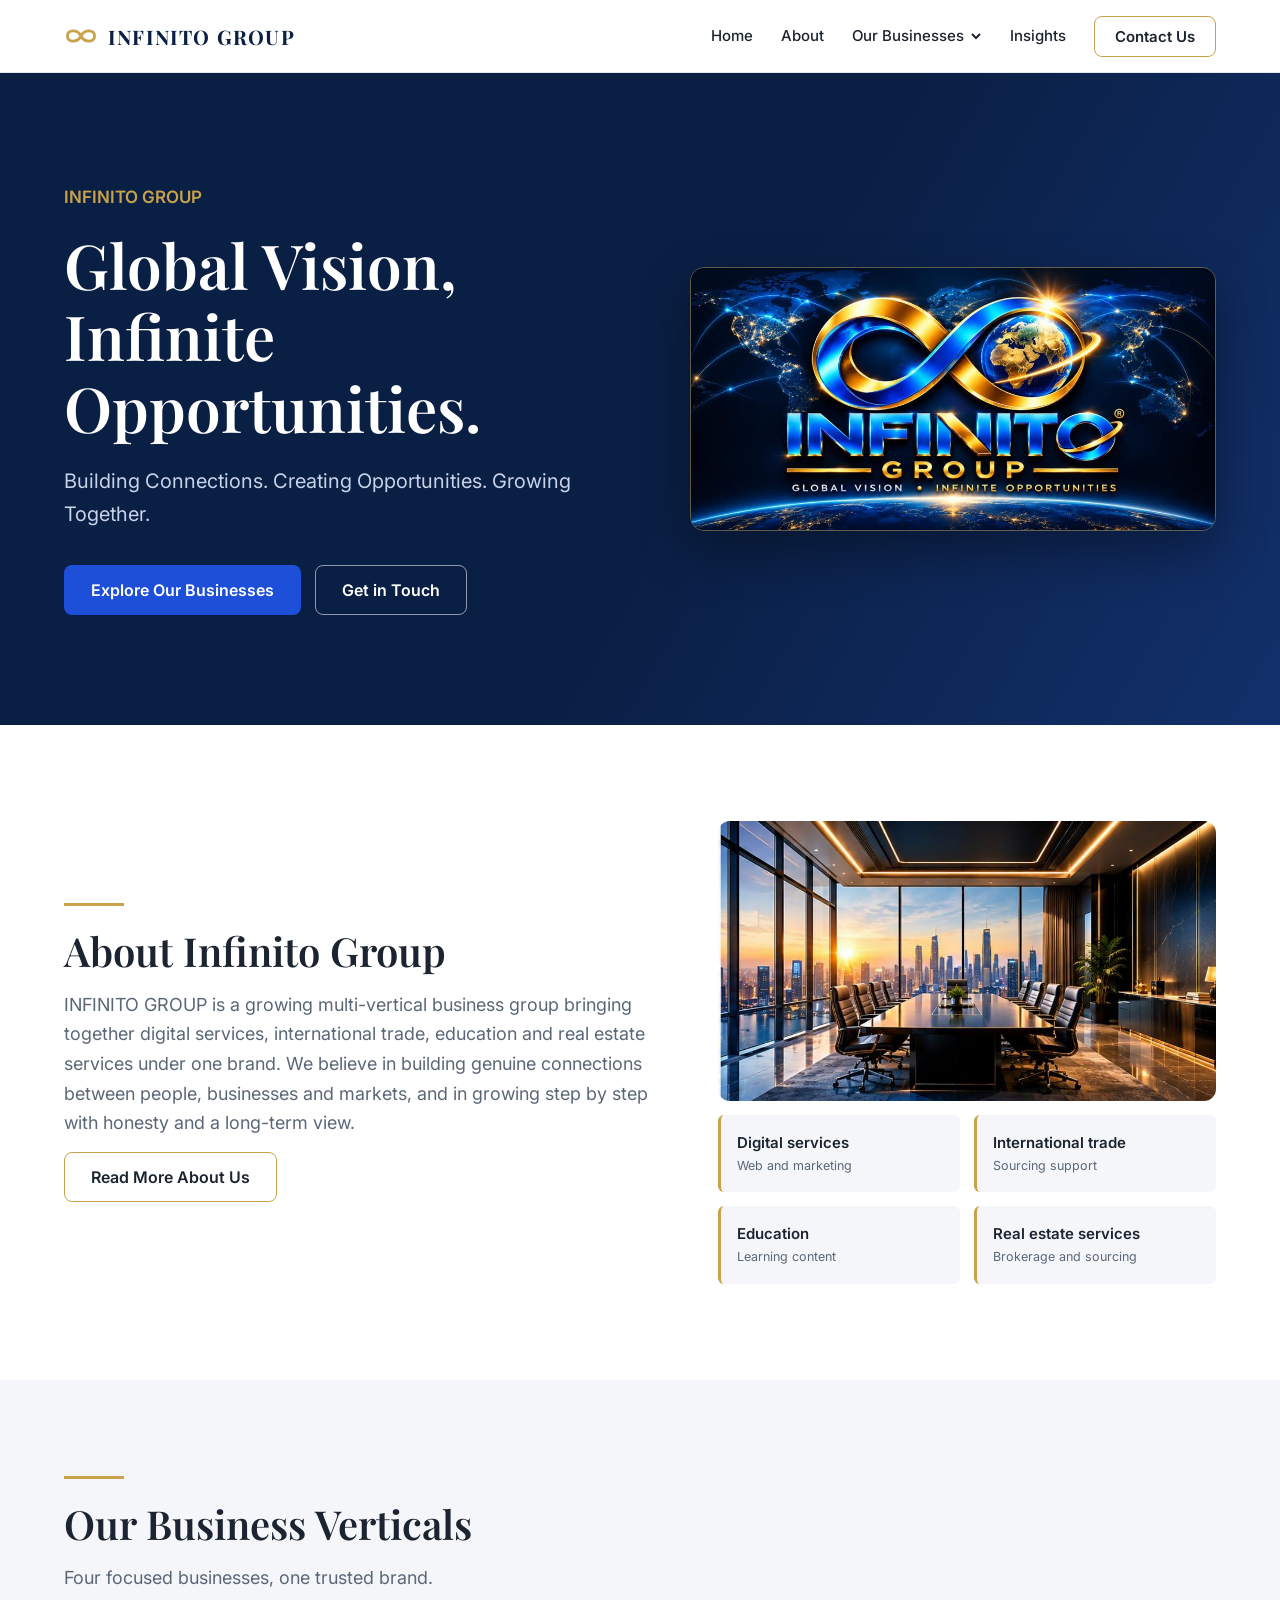
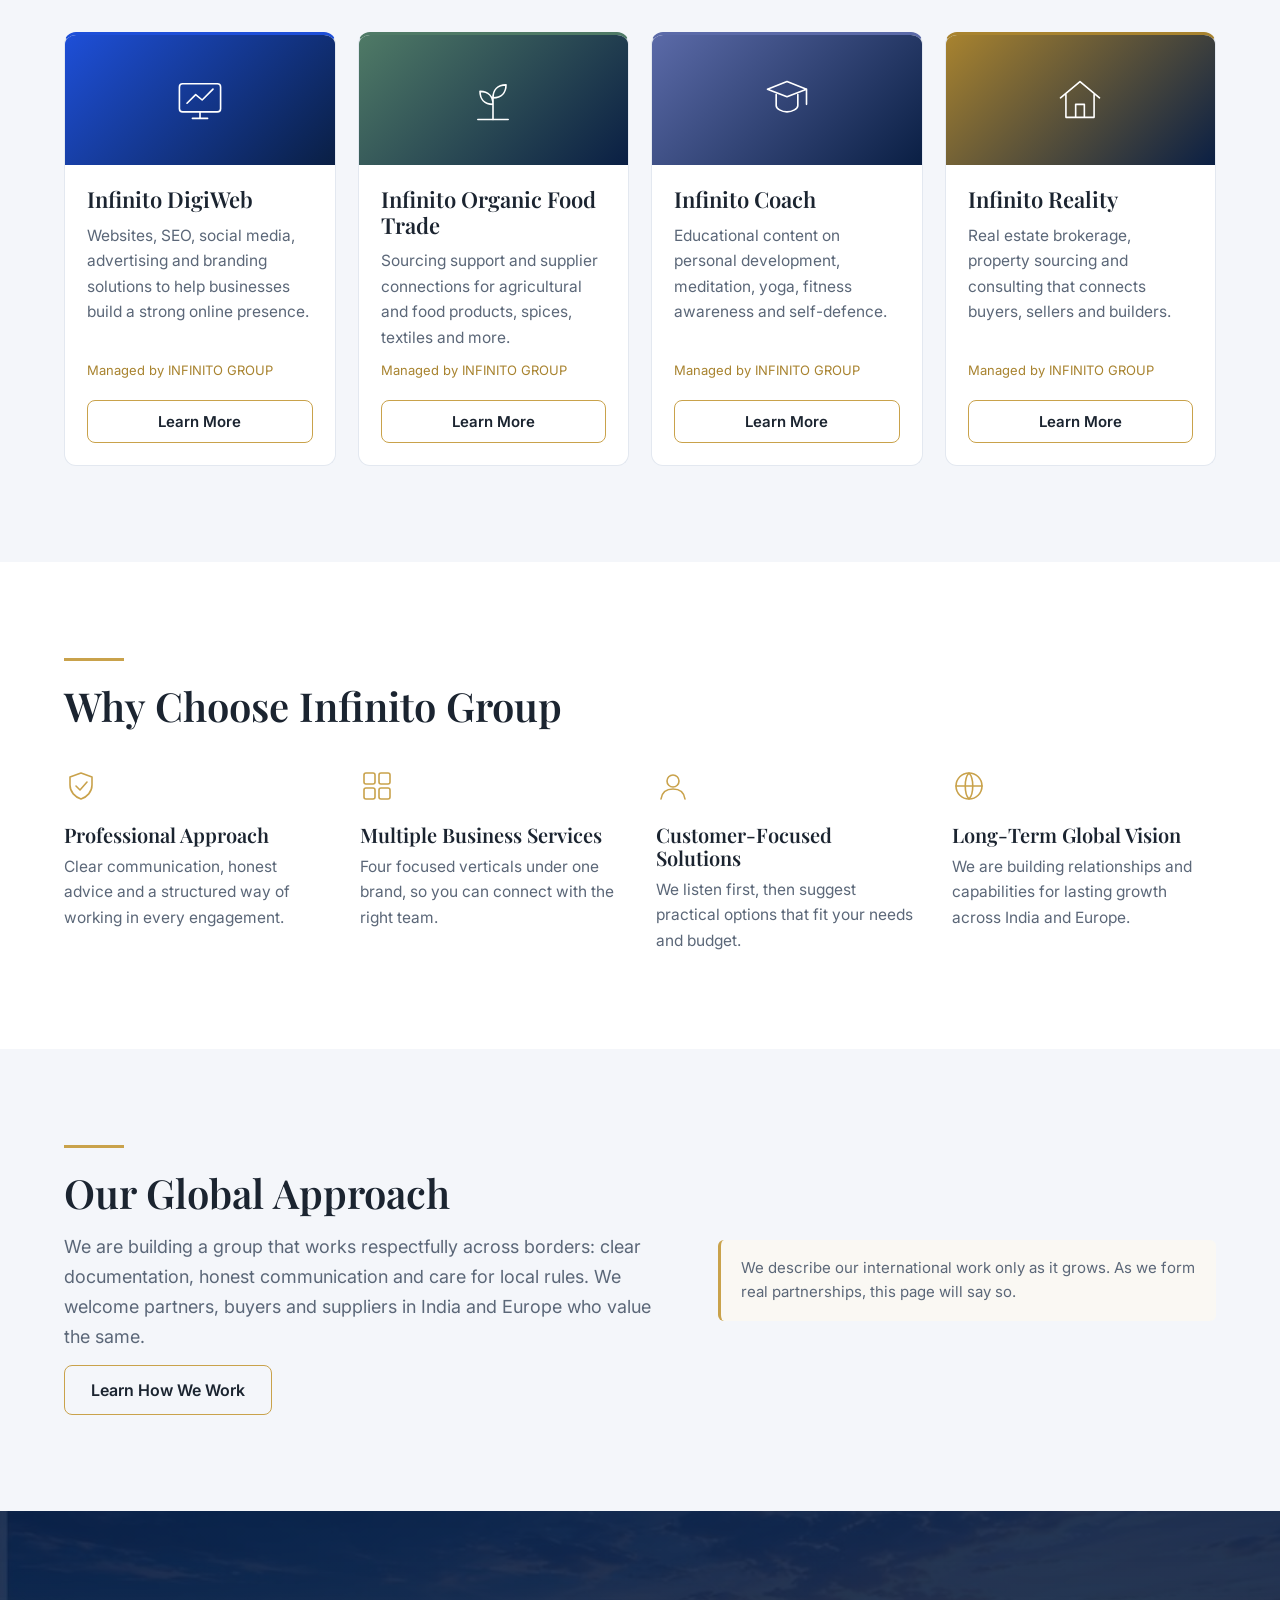
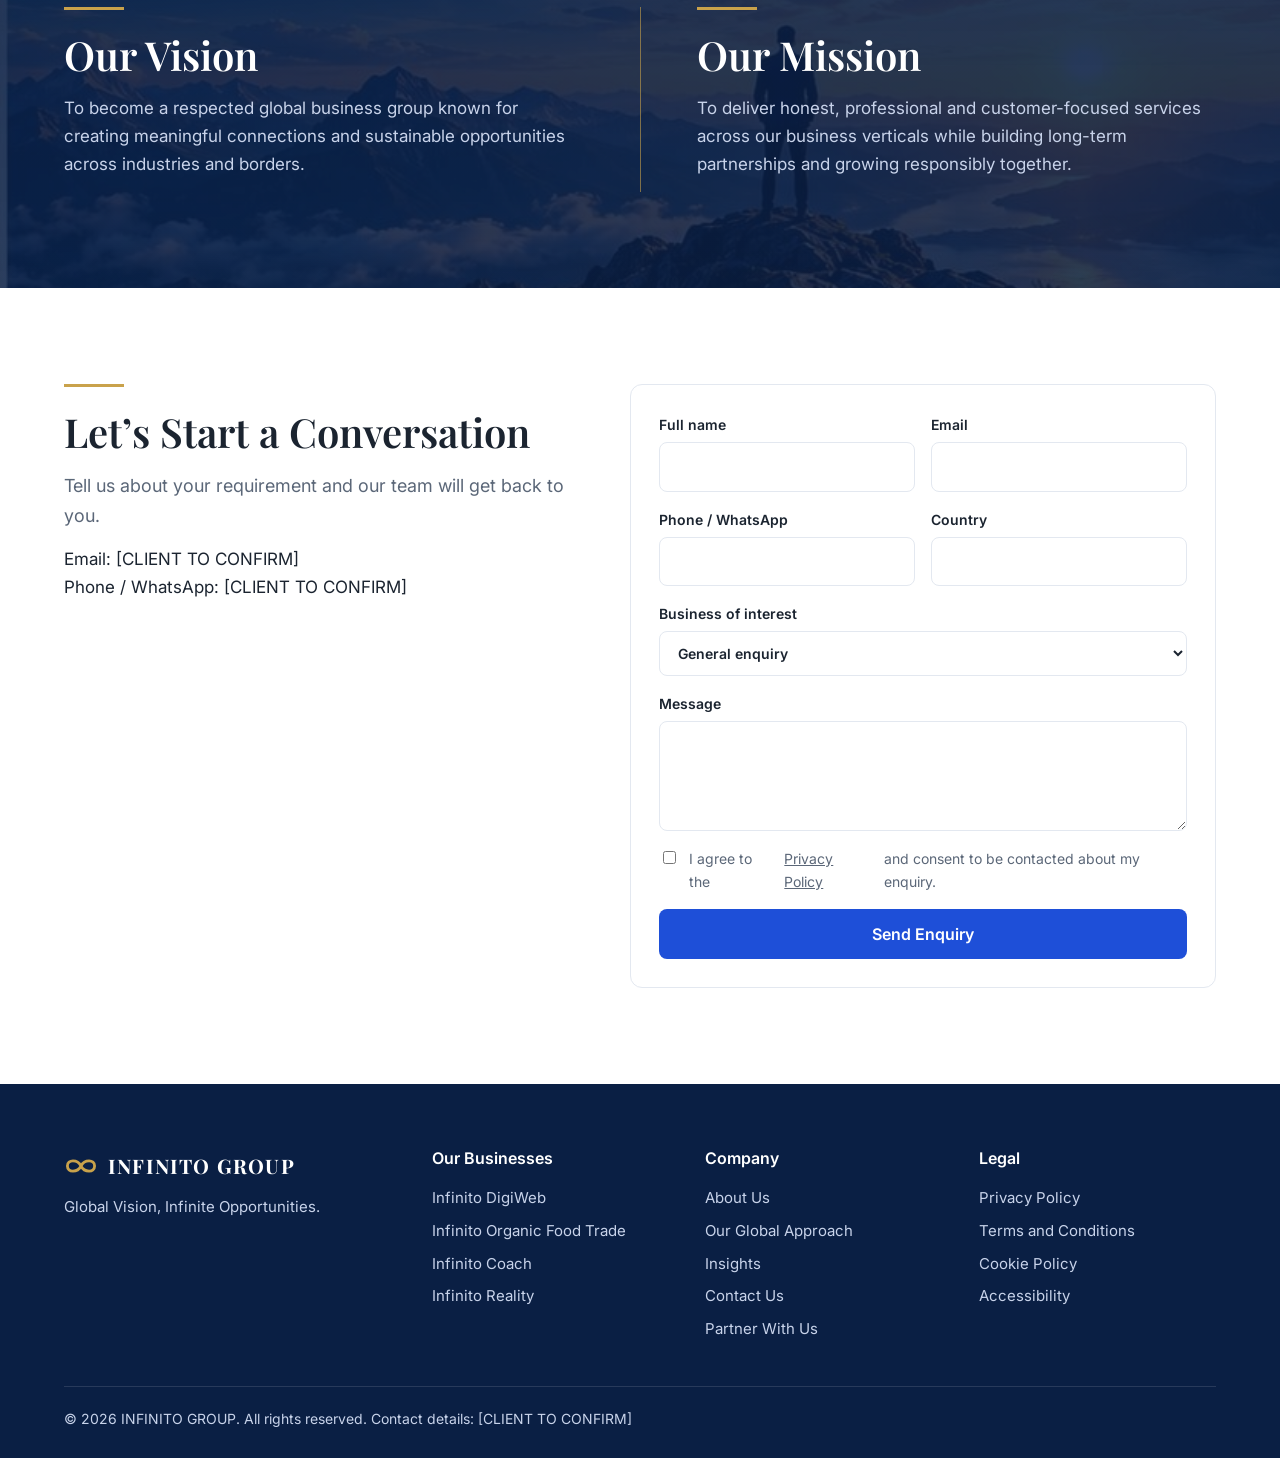
<file: index.html>
<!DOCTYPE html>
<html lang="en">
<head>
<meta charset="utf-8">
<meta name="viewport" content="width=device-width, initial-scale=1">
<title>INFINITO GROUP | Global Vision, Infinite Opportunities</title>
<meta name="description" content="INFINITO GROUP is a growing multi-vertical business group in digital services, international trade, education and real estate services.">
<meta name="robots" content="noindex, nofollow">
<link rel="icon" href="data:image/svg+xml,%3Csvg xmlns='http://www.w3.org/2000/svg' viewBox='0 0 100 100'%3E%3Ctext y='.9em' font-size='90'%3E%E2%99%BE%EF%B8%8F%3C/text%3E%3C/svg%3E">
<link rel="preconnect" href="https://fonts.googleapis.com">
<link rel="preconnect" href="https://fonts.gstatic.com" crossorigin>
<link href="https://fonts.googleapis.com/css2?family=Playfair+Display:wght@500;600;700&family=Inter:wght@400;500;600&display=swap" rel="stylesheet">
<link rel="stylesheet" href="/assets/css/style.css">
</head>
<body>
<a class="skip" href="#main">Skip to content</a>
<header class="site"><div class="wrap nav">
<a class="logo" href="/" aria-label="INFINITO GROUP home"><svg viewBox="0 0 60 34" fill="none" stroke-width="5" stroke-linecap="round" aria-hidden="true"><path d="M30 17C24 5 6 5 6 17s18 12 24 0 24-12 24 0-18 12-24 0Z" stroke="#C9A24B"/></svg>INFINITO GROUP</a>
<button class="burger" id="burger" aria-label="Menu" aria-expanded="false" aria-controls="menu"><svg width="20" height="20" viewBox="0 0 20 20" fill="none" stroke="currentColor" stroke-width="2" stroke-linecap="round"><path d="M3 5h14M3 10h14M3 15h14"/></svg></button>
<ul class="menu" id="menu">
<li><a href="/" aria-current="page">Home</a></li>
<li><a href="/about/">About</a></li>
<li><button id="mega-toggle" aria-expanded="false" aria-controls="mega">Our Businesses <svg viewBox="0 0 12 12" fill="none" stroke="currentColor" stroke-width="2" aria-hidden="true"><path d="M2 4l4 4 4-4"/></svg></button>
<div class="mega" id="mega" hidden><div class="wrap">
<div class="cols">
<div class="col biz-digiweb"><b>Infinito DigiWeb</b><small>Web, marketing and branding services.</small><a href="/businesses/digiweb/">Overview</a><a href="/businesses/digiweb/services/">Services</a><a href="/businesses/digiweb/get-a-proposal/">Get a Proposal</a></div>
<div class="col biz-food"><b>Infinito Organic Food Trade</b><small>Sourcing support for food, spices and textiles.</small><a href="/businesses/food-trade/">Overview</a><a href="/businesses/food-trade/product-categories/">Product Categories</a><a href="/businesses/food-trade/request-a-sourcing-quote/">Request a Quote</a></div>
<div class="col biz-coach"><b>Infinito Coach</b><small>Learning content for everyday wellbeing.</small><a href="/businesses/coach/">Overview</a><a href="/businesses/coach/learning-areas/">Learning Areas</a><a href="/businesses/coach/join/">Join the Community</a></div>
<div class="col biz-reality"><b>Infinito Reality</b><small>Property sourcing and consulting.</small><a href="/businesses/reality/">Overview</a><a href="/businesses/reality/services/">Services</a><a href="/businesses/reality/enquire/">Enquire</a></div>
</div>
<p class="note">All businesses are managed by INFINITO GROUP. <a href="/businesses/"><b>View all businesses</b></a></p>
</div></div></li>
<li><a href="/insights/">Insights</a></li>
<li><a class="btn b3 sm" href="/contact-us/">Contact Us</a></li>
</ul>
</div></header>
<main id="main">
<div class="hero"><div class="wrap">
<div><p class="tag">INFINITO GROUP</p><h1>Global Vision, Infinite Opportunities.</h1><p class="sub">Building Connections. Creating Opportunities. Growing Together.</p>
<div class="row"><a class="btn b1" href="#businesses">Explore Our Businesses</a><a class="btn b2" href="#contact">Get in Touch</a></div></div>
<img src="/assets/images/hero-logo.jpg" alt="INFINITO GROUP logo with infinity ring and globe" width="1000" height="500" fetchpriority="high">
</div></div>

<section id="about"><div class="wrap two">
<div><hr class="rule"><h2>About Infinito Group</h2>
<p class="lead">INFINITO GROUP is a growing multi-vertical business group bringing together digital services, international trade, education and real estate services under one brand. We believe in building genuine connections between people, businesses and markets, and in growing step by step with honesty and a long-term view.</p>
<a class="btn b3" href="/about/">Read More About Us</a></div>
<div><img class="photo" src="/assets/images/boardroom.jpg" alt="Modern boardroom overlooking a city skyline" loading="lazy" width="900" height="507">
<div class="pill"><div>Digital services<small>Web and marketing</small></div><div>International trade<small>Sourcing support</small></div><div>Education<small>Learning content</small></div><div>Real estate services<small>Brokerage and sourcing</small></div></div></div>
</div></section>

<section id="businesses" class="alt"><div class="wrap">
<hr class="rule"><h2>Our Business Verticals</h2>
<p class="lead">Four focused businesses, one trusted brand.</p>
<div class="grid4">
<article class="card biz-digiweb"><div class="ph"><svg viewBox="0 0 48 48"><rect x="5" y="9" width="38" height="26" rx="3"/><path d="M17 41h14M24 35v6M12 27l8-8 6 5 10-10"/></svg></div><div class="in"><h3>Infinito DigiWeb</h3><p>Websites, SEO, social media, advertising and branding solutions to help businesses build a strong online presence.</p><span class="by">Managed by INFINITO GROUP</span><a class="btn b3" href="/businesses/digiweb/">Learn More</a></div></article>
<article class="card biz-food"><div class="ph"><svg viewBox="0 0 48 48"><path d="M24 42V20M24 28c-8 0-12-5-12-12 8 0 12 5 12 12ZM24 22c0-7 4-12 12-12 0 7-4 12-12 12Z"/><path d="M10 42h28"/></svg></div><div class="in"><h3>Infinito Organic Food Trade</h3><p>Sourcing support and supplier connections for agricultural and food products, spices, textiles and more.</p><span class="by">Managed by INFINITO GROUP</span><a class="btn b3" href="/businesses/food-trade/">Learn More</a></div></article>
<article class="card biz-coach"><div class="ph"><svg viewBox="0 0 48 48"><path d="M6 14l18-7 18 7-18 7-18-7ZM14 19v10c0 3 5 6 10 6s10-3 10-6V19M42 14v14"/></svg></div><div class="in"><h3>Infinito Coach</h3><p>Educational content on personal development, meditation, yoga, fitness awareness and self-defence.</p><span class="by">Managed by INFINITO GROUP</span><a class="btn b3" href="/businesses/coach/">Learn More</a></div></article>
<article class="card biz-reality"><div class="ph"><svg viewBox="0 0 48 48"><path d="M6 22L24 7l18 15M11 19v21h26V19M20 40V28h8v12"/></svg></div><div class="in"><h3>Infinito Reality</h3><p>Real estate brokerage, property sourcing and consulting that connects buyers, sellers and builders.</p><span class="by">Managed by INFINITO GROUP</span><a class="btn b3" href="/businesses/reality/">Learn More</a></div></article>
</div></div></section>

<section><div class="wrap">
<hr class="rule"><h2>Why Choose Infinito Group</h2>
<div class="why">
<div><svg viewBox="0 0 34 34"><path d="M17 4l11 4v8c0 7-5 12-11 14C11 28 6 23 6 16V8l11-4Z"/><path d="M12 17l4 4 7-8"/></svg><h3>Professional Approach</h3><p>Clear communication, honest advice and a structured way of working in every engagement.</p></div>
<div><svg viewBox="0 0 34 34"><rect x="4" y="4" width="11" height="11" rx="2"/><rect x="19" y="4" width="11" height="11" rx="2"/><rect x="4" y="19" width="11" height="11" rx="2"/><rect x="19" y="19" width="11" height="11" rx="2"/></svg><h3>Multiple Business Services</h3><p>Four focused verticals under one brand, so you can connect with the right team.</p></div>
<div><svg viewBox="0 0 34 34"><circle cx="17" cy="12" r="6"/><path d="M5 30c1-7 6-10 12-10s11 3 12 10"/></svg><h3>Customer-Focused Solutions</h3><p>We listen first, then suggest practical options that fit your needs and budget.</p></div>
<div><svg viewBox="0 0 34 34"><circle cx="17" cy="17" r="13"/><path d="M4 17h26M17 4c-5 5-5 21 0 26M17 4c5 5 5 21 0 26"/></svg><h3>Long-Term Global Vision</h3><p>We are building relationships and capabilities for lasting growth across India and Europe.</p></div>
</div></div></section>

<section class="alt"><div class="wrap two">
<div><hr class="rule"><h2>Our Global Approach</h2><p class="lead">We are building a group that works respectfully across borders: clear documentation, honest communication and care for local rules. We welcome partners, buyers and suppliers in India and Europe who value the same.</p>
<a class="btn b3" href="/about/global-approach/">Learn How We Work</a></div>
<div class="notice">We describe our international work only as it grows. As we form real partnerships, this page will say so.</div>
</div></section>

<section class="vm"><div class="wrap"><div class="cols">
<div><hr class="rule"><h2>Our Vision</h2><p>To become a respected global business group known for creating meaningful connections and sustainable opportunities across industries and borders.</p></div>
<hr class="v">
<div><hr class="rule"><h2>Our Mission</h2><p>To deliver honest, professional and customer-focused services across our business verticals while building long-term partnerships and growing responsibly together.</p></div>
</div></div></section>

<section id="contact"><div class="wrap enq">
<div><hr class="rule"><h2>Let&rsquo;s Start a Conversation</h2><p class="lead">Tell us about your requirement and our team will get back to you.</p>
<p>Email: [CLIENT TO CONFIRM]<br>Phone / WhatsApp: [CLIENT TO CONFIRM]</p></div>
<form class="f" id="enquiry-form" novalidate>
<div class="f2"><label>Full name<input name="n" required autocomplete="name"></label><label>Email<input type="email" name="e" required autocomplete="email"></label></div>
<div class="f2"><label>Phone / WhatsApp<input name="p" autocomplete="tel"></label><label>Country<input name="c" autocomplete="country-name"></label></div>
<label>Business of interest<select name="b"><option>General enquiry</option><option>Infinito DigiWeb</option><option>Infinito Organic Food Trade</option><option>Infinito Coach</option><option>Infinito Reality</option></select></label>
<label>Message<textarea name="m" required></textarea></label>
<label class="chk"><input type="checkbox" required> I agree to the <a href="/privacy-policy/" style="text-decoration:underline">Privacy Policy</a> and consent to be contacted about my enquiry.</label>
<button class="btn b1" type="submit">Send Enquiry</button>
<div class="ok" id="form-ok" role="status">Preview only: on the live site this form emails the team and saves the enquiry.</div>
</form>
</div></section>
</main>
<footer class="site"><div class="wrap">
<div class="fg">
<div><a class="logo" href="/"><svg viewBox="0 0 60 34" fill="none" stroke-width="5" stroke-linecap="round" aria-hidden="true"><path d="M30 17C24 5 6 5 6 17s18 12 24 0 24-12 24 0-18 12-24 0Z" stroke="#C9A24B"/></svg>INFINITO GROUP</a><p>Global Vision, Infinite Opportunities.</p></div>
<div><h4>Our Businesses</h4><a href="/businesses/digiweb/">Infinito DigiWeb</a><a href="/businesses/food-trade/">Infinito Organic Food Trade</a><a href="/businesses/coach/">Infinito Coach</a><a href="/businesses/reality/">Infinito Reality</a></div>
<div><h4>Company</h4><a href="/about/">About Us</a><a href="/about/global-approach/">Our Global Approach</a><a href="/insights/">Insights</a><a href="/contact-us/">Contact Us</a><a href="/partner-with-us/">Partner With Us</a></div>
<div><h4>Legal</h4><a href="/privacy-policy/">Privacy Policy</a><a href="/terms-and-conditions/">Terms and Conditions</a><a href="/cookie-policy/">Cookie Policy</a><a href="/accessibility/">Accessibility</a></div>
</div>
<div class="bar">&copy; 2026 INFINITO GROUP. All rights reserved. Contact details: [CLIENT TO CONFIRM]</div>
</div></footer>
<script src="/assets/js/main.js" defer></script>
</body>
</html>
</file>
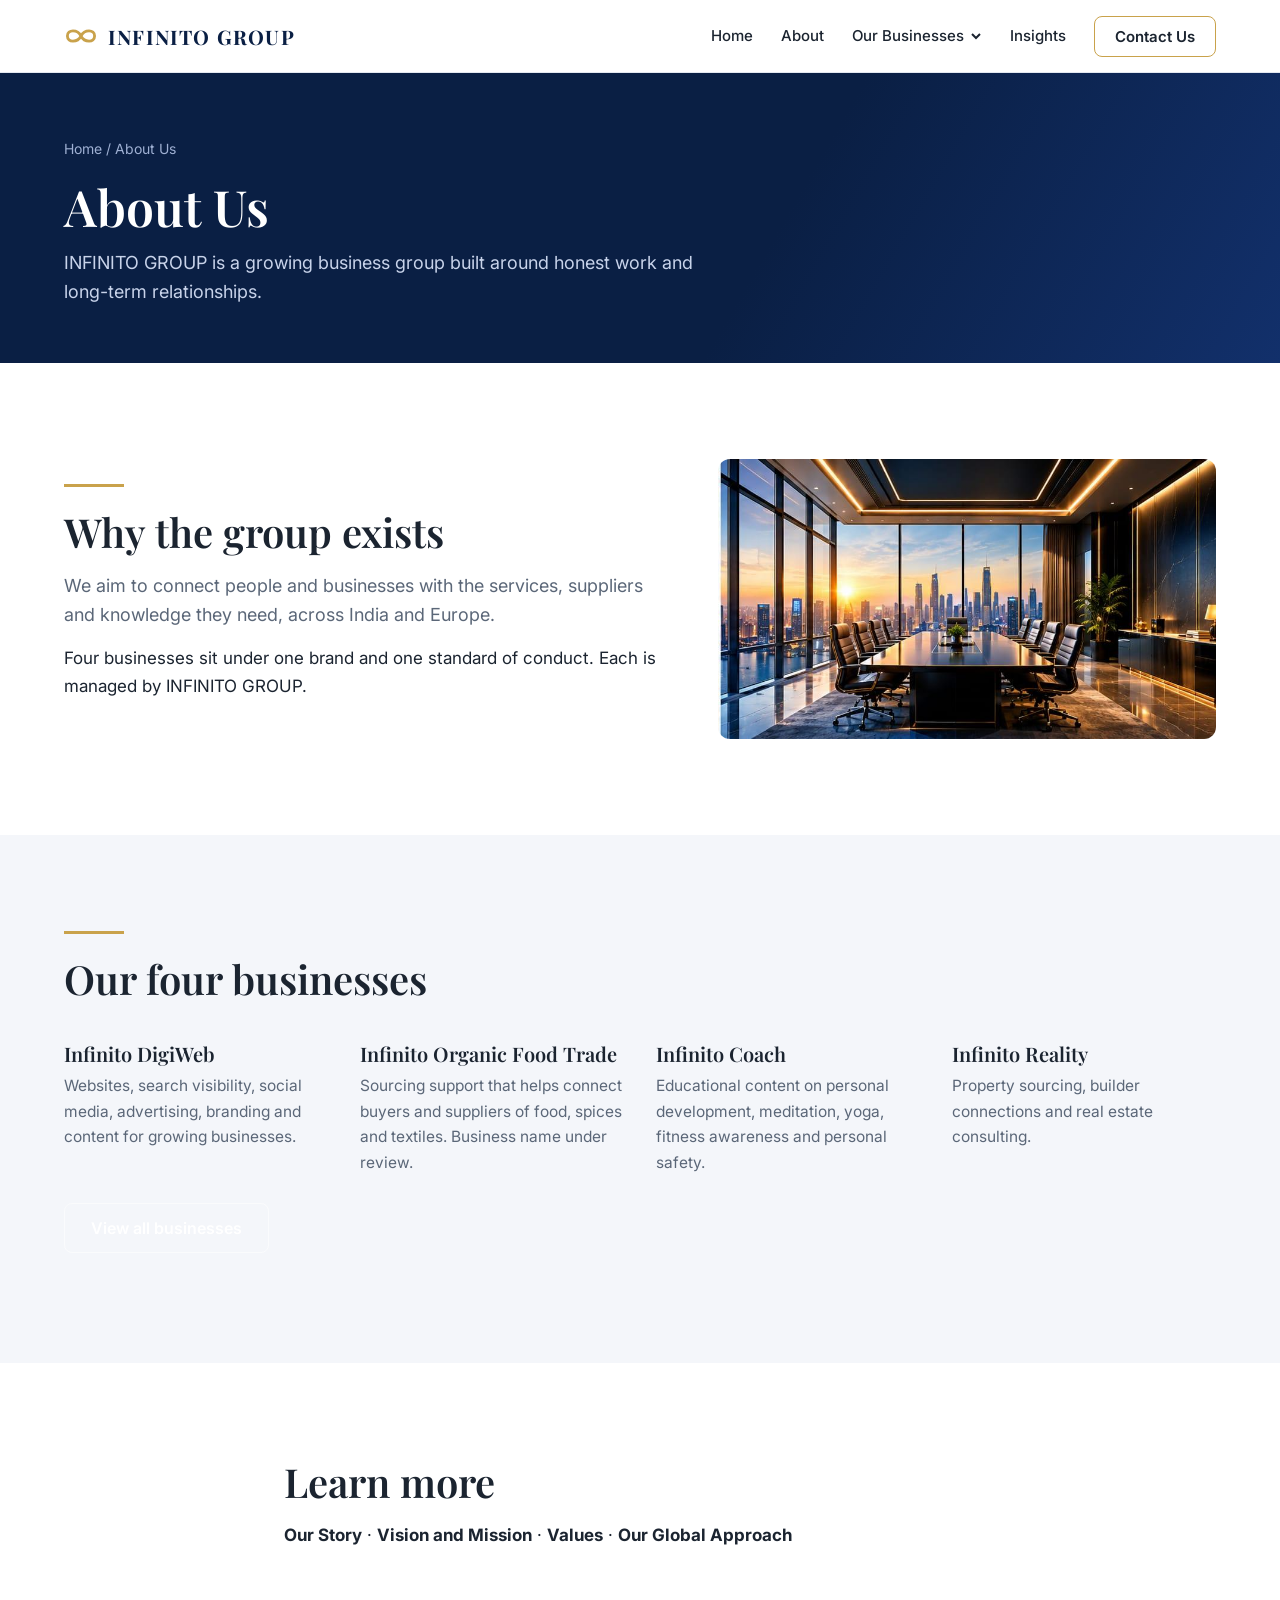
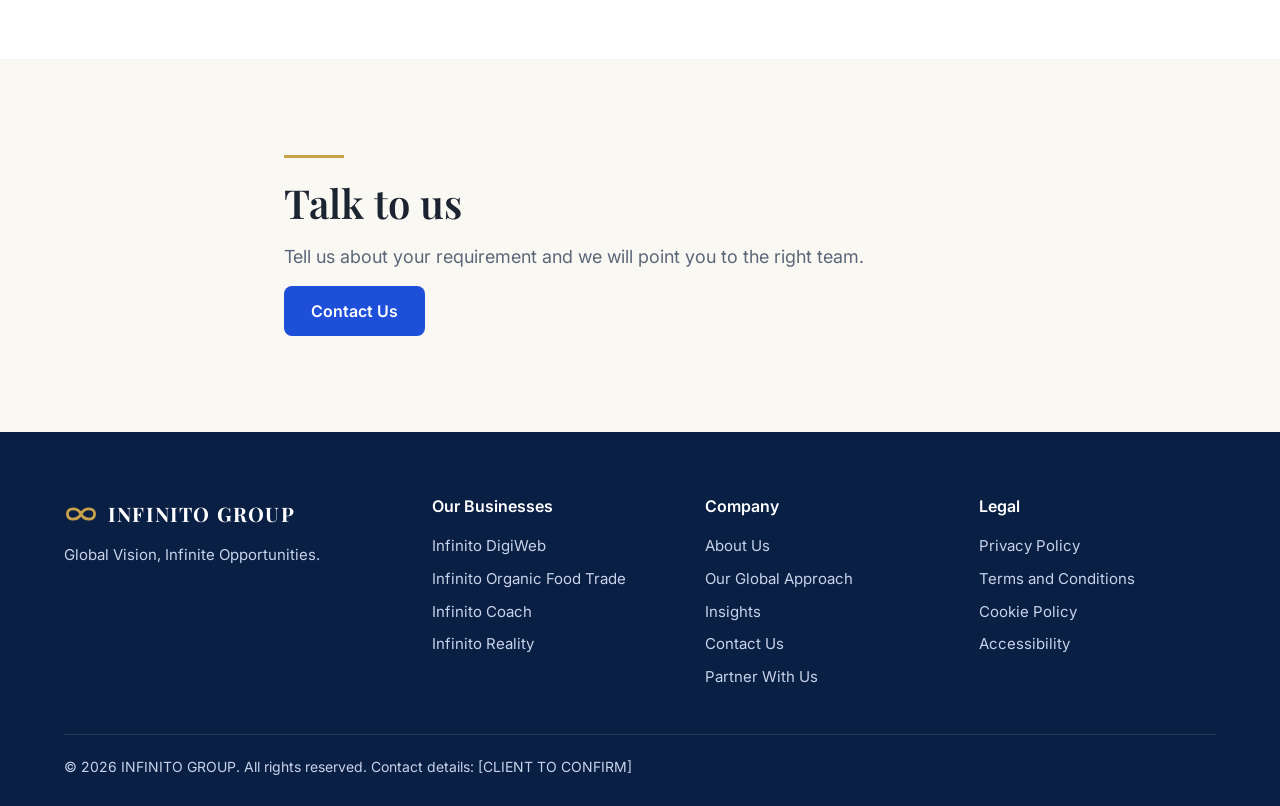
<file: about/index.html>
<!DOCTYPE html>
<html lang="en">
<head>
<meta charset="utf-8">
<meta name="viewport" content="width=device-width, initial-scale=1">
<title>About Us | INFINITO GROUP</title>
<meta name="description" content="About INFINITO GROUP: a growing multi-vertical business group focused on honest connections between people, businesses and markets.">
<meta name="robots" content="noindex, nofollow">
<link rel="icon" href="data:image/svg+xml,%3Csvg xmlns='http://www.w3.org/2000/svg' viewBox='0 0 100 100'%3E%3Ctext y='.9em' font-size='90'%3E%E2%99%BE%EF%B8%8F%3C/text%3E%3C/svg%3E">
<link rel="preconnect" href="https://fonts.googleapis.com">
<link rel="preconnect" href="https://fonts.gstatic.com" crossorigin>
<link href="https://fonts.googleapis.com/css2?family=Playfair+Display:wght@500;600;700&family=Inter:wght@400;500;600&display=swap" rel="stylesheet">
<link rel="stylesheet" href="/assets/css/style.css">
</head>
<body>
<a class="skip" href="#main">Skip to content</a>
<header class="site"><div class="wrap nav">
<a class="logo" href="/" aria-label="INFINITO GROUP home"><svg viewBox="0 0 60 34" fill="none" stroke-width="5" stroke-linecap="round" aria-hidden="true"><path d="M30 17C24 5 6 5 6 17s18 12 24 0 24-12 24 0-18 12-24 0Z" stroke="#C9A24B"/></svg>INFINITO GROUP</a>
<button class="burger" id="burger" aria-label="Menu" aria-expanded="false" aria-controls="menu"><svg width="20" height="20" viewBox="0 0 20 20" fill="none" stroke="currentColor" stroke-width="2" stroke-linecap="round"><path d="M3 5h14M3 10h14M3 15h14"/></svg></button>
<ul class="menu" id="menu">
<li><a href="/">Home</a></li>
<li><a href="/about/">About</a></li>
<li><button id="mega-toggle" aria-expanded="false" aria-controls="mega">Our Businesses <svg viewBox="0 0 12 12" fill="none" stroke="currentColor" stroke-width="2" aria-hidden="true"><path d="M2 4l4 4 4-4"/></svg></button>
<div class="mega" id="mega" hidden><div class="wrap">
<div class="cols">
<div class="col biz-digiweb"><b>Infinito DigiWeb</b><small>Web, marketing and branding services.</small><a href="/businesses/digiweb/">Overview</a><a href="/businesses/digiweb/services/">Services</a><a href="/businesses/digiweb/get-a-proposal/">Get a Proposal</a></div>
<div class="col biz-food"><b>Infinito Organic Food Trade</b><small>Sourcing support for food, spices and textiles.</small><a href="/businesses/food-trade/">Overview</a><a href="/businesses/food-trade/product-categories/">Product Categories</a><a href="/businesses/food-trade/request-a-sourcing-quote/">Request a Quote</a></div>
<div class="col biz-coach"><b>Infinito Coach</b><small>Learning content for everyday wellbeing.</small><a href="/businesses/coach/">Overview</a><a href="/businesses/coach/learning-areas/">Learning Areas</a><a href="/businesses/coach/join/">Join the Community</a></div>
<div class="col biz-reality"><b>Infinito Reality</b><small>Property sourcing and consulting.</small><a href="/businesses/reality/">Overview</a><a href="/businesses/reality/services/">Services</a><a href="/businesses/reality/enquire/">Enquire</a></div>
</div>
<p class="note">All businesses are managed by INFINITO GROUP. <a href="/businesses/"><b>View all businesses</b></a></p>
</div></div></li>
<li><a href="/insights/">Insights</a></li>
<li><a class="btn b3 sm" href="/contact-us/">Contact Us</a></li>
</ul>
</div></header>
<main id="main">
<div class="page-hero"><div class="wrap"><nav class="crumbs" aria-label="Breadcrumb"><a href="/">Home</a> / About Us</nav>
<h1>About Us</h1><p>INFINITO GROUP is a growing business group built around honest work and long-term relationships.</p></div></div>
<section><div class="wrap two"><div><hr class="rule"><h2>Why the group exists</h2><p class="lead">We aim to connect people and businesses with the services, suppliers and knowledge they need, across India and Europe.</p><p>Four businesses sit under one brand and one standard of conduct. Each is managed by INFINITO GROUP.</p></div><div><img class="photo" src="/assets/images/boardroom.jpg" alt="A meeting room with a long table and chairs, with a city skyline at sunset through the windows." width="836" height="470" loading="lazy" decoding="async"></div></div></section><section class="alt"><div class="wrap"><hr class="rule"><h2>Our four businesses</h2><div class="why"><div><h3>Infinito DigiWeb</h3><p>Websites, search visibility, social media, advertising, branding and content for growing businesses.</p></div><div><h3>Infinito Organic Food Trade</h3><p>Sourcing support that helps connect buyers and suppliers of food, spices and textiles. Business name under review.</p></div><div><h3>Infinito Coach</h3><p>Educational content on personal development, meditation, yoga, fitness awareness and personal safety.</p></div><div><h3>Infinito Reality</h3><p>Property sourcing, builder connections and real estate consulting.</p></div></div><p style="margin-top:28px"><a class="btn b2" href="/businesses/">View all businesses</a></p></div></section><section><div class="wrap narrow"><h2>Learn more</h2><p><a href="/about/our-story/"><b>Our Story</b></a> &middot; <a href="/about/vision-mission/"><b>Vision and Mission</b></a> &middot; <a href="/about/values/"><b>Values</b></a> &middot; <a href="/about/global-approach/"><b>Our Global Approach</b></a></p></div></section><section class="warm"><div class="wrap narrow"><hr class="rule"><h2>Talk to us</h2><p class="lead">Tell us about your requirement and we will point you to the right team.</p><a class="btn b1" href="/contact-us/">Contact Us</a></div></section>
</main>
<footer class="site"><div class="wrap">
<div class="fg">
<div><a class="logo" href="/"><svg viewBox="0 0 60 34" fill="none" stroke-width="5" stroke-linecap="round" aria-hidden="true"><path d="M30 17C24 5 6 5 6 17s18 12 24 0 24-12 24 0-18 12-24 0Z" stroke="#C9A24B"/></svg>INFINITO GROUP</a><p>Global Vision, Infinite Opportunities.</p></div>
<div><h4>Our Businesses</h4><a href="/businesses/digiweb/">Infinito DigiWeb</a><a href="/businesses/food-trade/">Infinito Organic Food Trade</a><a href="/businesses/coach/">Infinito Coach</a><a href="/businesses/reality/">Infinito Reality</a></div>
<div><h4>Company</h4><a href="/about/">About Us</a><a href="/about/global-approach/">Our Global Approach</a><a href="/insights/">Insights</a><a href="/contact-us/">Contact Us</a><a href="/partner-with-us/">Partner With Us</a></div>
<div><h4>Legal</h4><a href="/privacy-policy/">Privacy Policy</a><a href="/terms-and-conditions/">Terms and Conditions</a><a href="/cookie-policy/">Cookie Policy</a><a href="/accessibility/">Accessibility</a></div>
</div>
<div class="bar">&copy; 2026 INFINITO GROUP. All rights reserved. Contact details: [CLIENT TO CONFIRM]</div>
</div></footer>
<script src="/assets/js/main.js" defer></script>
</body>
</html>
</file>
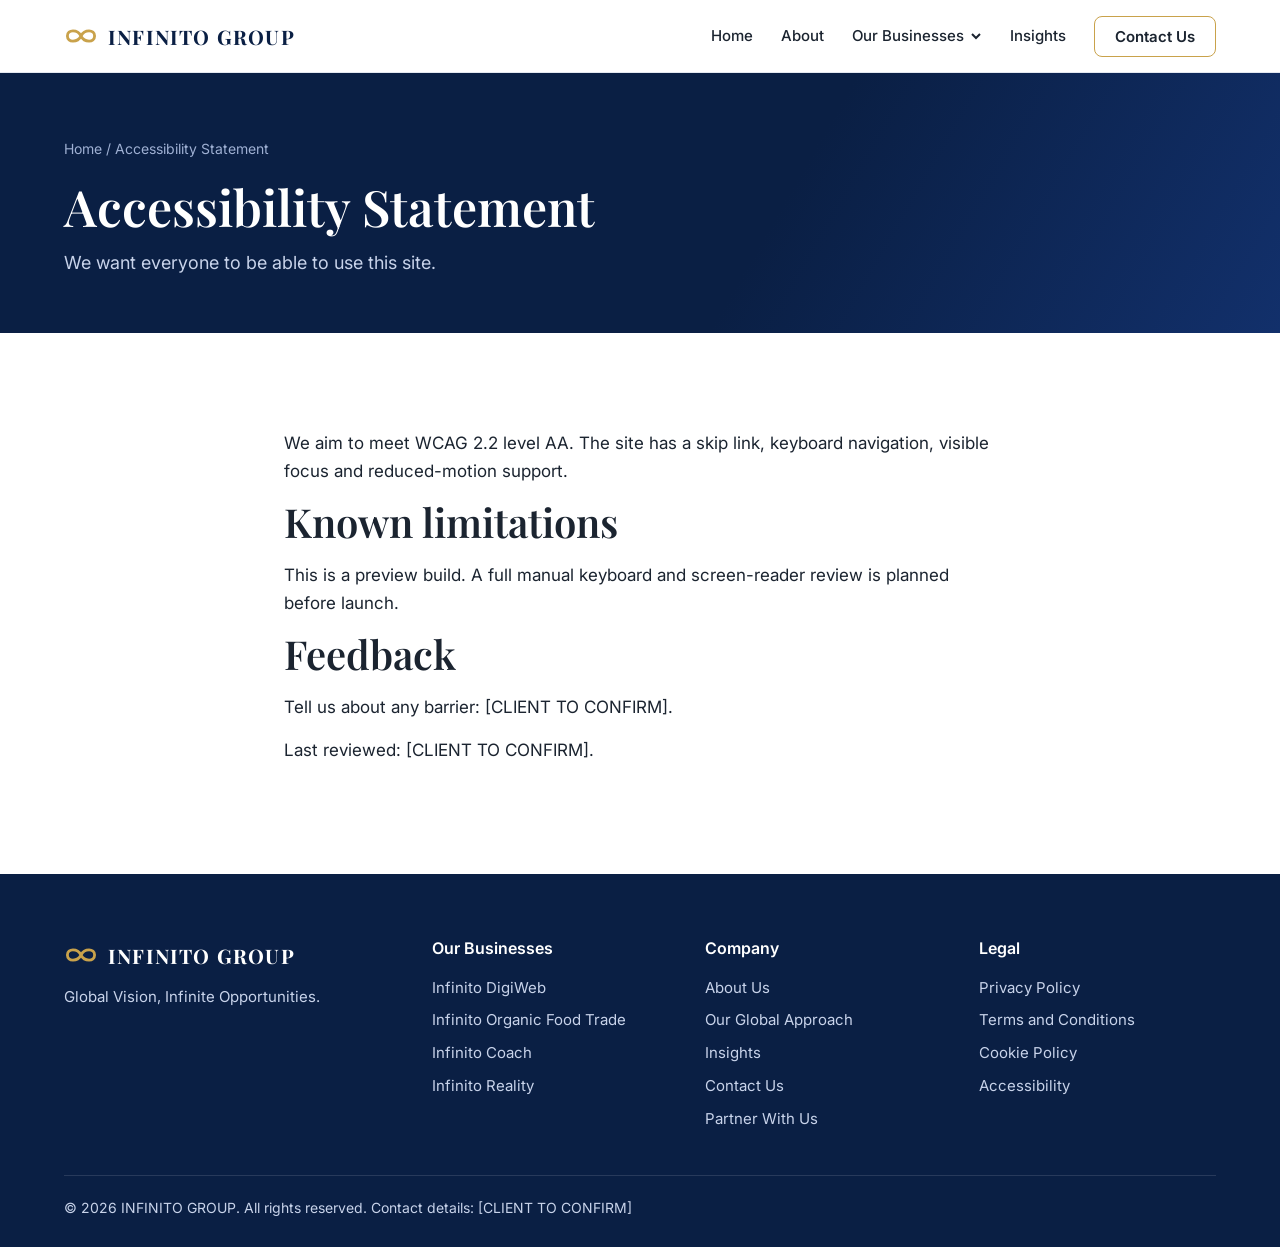
<file: accessibility/index.html>
<!DOCTYPE html>
<html lang="en">
<head>
<meta charset="utf-8">
<meta name="viewport" content="width=device-width, initial-scale=1">
<title>Accessibility Statement | INFINITO GROUP</title>
<meta name="description" content="INFINITO GROUP aims to meet WCAG 2.2 AA.">
<meta name="robots" content="noindex, nofollow">
<link rel="icon" href="data:image/svg+xml,%3Csvg xmlns='http://www.w3.org/2000/svg' viewBox='0 0 100 100'%3E%3Ctext y='.9em' font-size='90'%3E%E2%99%BE%EF%B8%8F%3C/text%3E%3C/svg%3E">
<link rel="preconnect" href="https://fonts.googleapis.com">
<link rel="preconnect" href="https://fonts.gstatic.com" crossorigin>
<link href="https://fonts.googleapis.com/css2?family=Playfair+Display:wght@500;600;700&family=Inter:wght@400;500;600&display=swap" rel="stylesheet">
<link rel="stylesheet" href="/assets/css/style.css">
</head>
<body>
<a class="skip" href="#main">Skip to content</a>
<header class="site"><div class="wrap nav">
<a class="logo" href="/" aria-label="INFINITO GROUP home"><svg viewBox="0 0 60 34" fill="none" stroke-width="5" stroke-linecap="round" aria-hidden="true"><path d="M30 17C24 5 6 5 6 17s18 12 24 0 24-12 24 0-18 12-24 0Z" stroke="#C9A24B"/></svg>INFINITO GROUP</a>
<button class="burger" id="burger" aria-label="Menu" aria-expanded="false" aria-controls="menu"><svg width="20" height="20" viewBox="0 0 20 20" fill="none" stroke="currentColor" stroke-width="2" stroke-linecap="round"><path d="M3 5h14M3 10h14M3 15h14"/></svg></button>
<ul class="menu" id="menu">
<li><a href="/">Home</a></li>
<li><a href="/about/">About</a></li>
<li><button id="mega-toggle" aria-expanded="false" aria-controls="mega">Our Businesses <svg viewBox="0 0 12 12" fill="none" stroke="currentColor" stroke-width="2" aria-hidden="true"><path d="M2 4l4 4 4-4"/></svg></button>
<div class="mega" id="mega" hidden><div class="wrap">
<div class="cols">
<div class="col biz-digiweb"><b>Infinito DigiWeb</b><small>Web, marketing and branding services.</small><a href="/businesses/digiweb/">Overview</a><a href="/businesses/digiweb/services/">Services</a><a href="/businesses/digiweb/get-a-proposal/">Get a Proposal</a></div>
<div class="col biz-food"><b>Infinito Organic Food Trade</b><small>Sourcing support for food, spices and textiles.</small><a href="/businesses/food-trade/">Overview</a><a href="/businesses/food-trade/product-categories/">Product Categories</a><a href="/businesses/food-trade/request-a-sourcing-quote/">Request a Quote</a></div>
<div class="col biz-coach"><b>Infinito Coach</b><small>Learning content for everyday wellbeing.</small><a href="/businesses/coach/">Overview</a><a href="/businesses/coach/learning-areas/">Learning Areas</a><a href="/businesses/coach/join/">Join the Community</a></div>
<div class="col biz-reality"><b>Infinito Reality</b><small>Property sourcing and consulting.</small><a href="/businesses/reality/">Overview</a><a href="/businesses/reality/services/">Services</a><a href="/businesses/reality/enquire/">Enquire</a></div>
</div>
<p class="note">All businesses are managed by INFINITO GROUP. <a href="/businesses/"><b>View all businesses</b></a></p>
</div></div></li>
<li><a href="/insights/">Insights</a></li>
<li><a class="btn b3 sm" href="/contact-us/">Contact Us</a></li>
</ul>
</div></header>
<main id="main">
<div class="page-hero"><div class="wrap"><nav class="crumbs" aria-label="Breadcrumb"><a href="/">Home</a> / Accessibility Statement</nav>
<h1>Accessibility Statement</h1><p>We want everyone to be able to use this site.</p></div></div>
<section class=""><div class="wrap narrow"><p>We aim to meet WCAG 2.2 level AA. The site has a skip link, keyboard navigation, visible focus and reduced-motion support.</p><h2>Known limitations</h2><p>This is a preview build. A full manual keyboard and screen-reader review is planned before launch.</p><h2>Feedback</h2><p>Tell us about any barrier: [CLIENT TO CONFIRM].</p><p>Last reviewed: [CLIENT TO CONFIRM].</p></div></section>
</main>
<footer class="site"><div class="wrap">
<div class="fg">
<div><a class="logo" href="/"><svg viewBox="0 0 60 34" fill="none" stroke-width="5" stroke-linecap="round" aria-hidden="true"><path d="M30 17C24 5 6 5 6 17s18 12 24 0 24-12 24 0-18 12-24 0Z" stroke="#C9A24B"/></svg>INFINITO GROUP</a><p>Global Vision, Infinite Opportunities.</p></div>
<div><h4>Our Businesses</h4><a href="/businesses/digiweb/">Infinito DigiWeb</a><a href="/businesses/food-trade/">Infinito Organic Food Trade</a><a href="/businesses/coach/">Infinito Coach</a><a href="/businesses/reality/">Infinito Reality</a></div>
<div><h4>Company</h4><a href="/about/">About Us</a><a href="/about/global-approach/">Our Global Approach</a><a href="/insights/">Insights</a><a href="/contact-us/">Contact Us</a><a href="/partner-with-us/">Partner With Us</a></div>
<div><h4>Legal</h4><a href="/privacy-policy/">Privacy Policy</a><a href="/terms-and-conditions/">Terms and Conditions</a><a href="/cookie-policy/">Cookie Policy</a><a href="/accessibility/">Accessibility</a></div>
</div>
<div class="bar">&copy; 2026 INFINITO GROUP. All rights reserved. Contact details: [CLIENT TO CONFIRM]</div>
</div></footer>
<script src="/assets/js/main.js" defer></script>
</body>
</html>
</file>
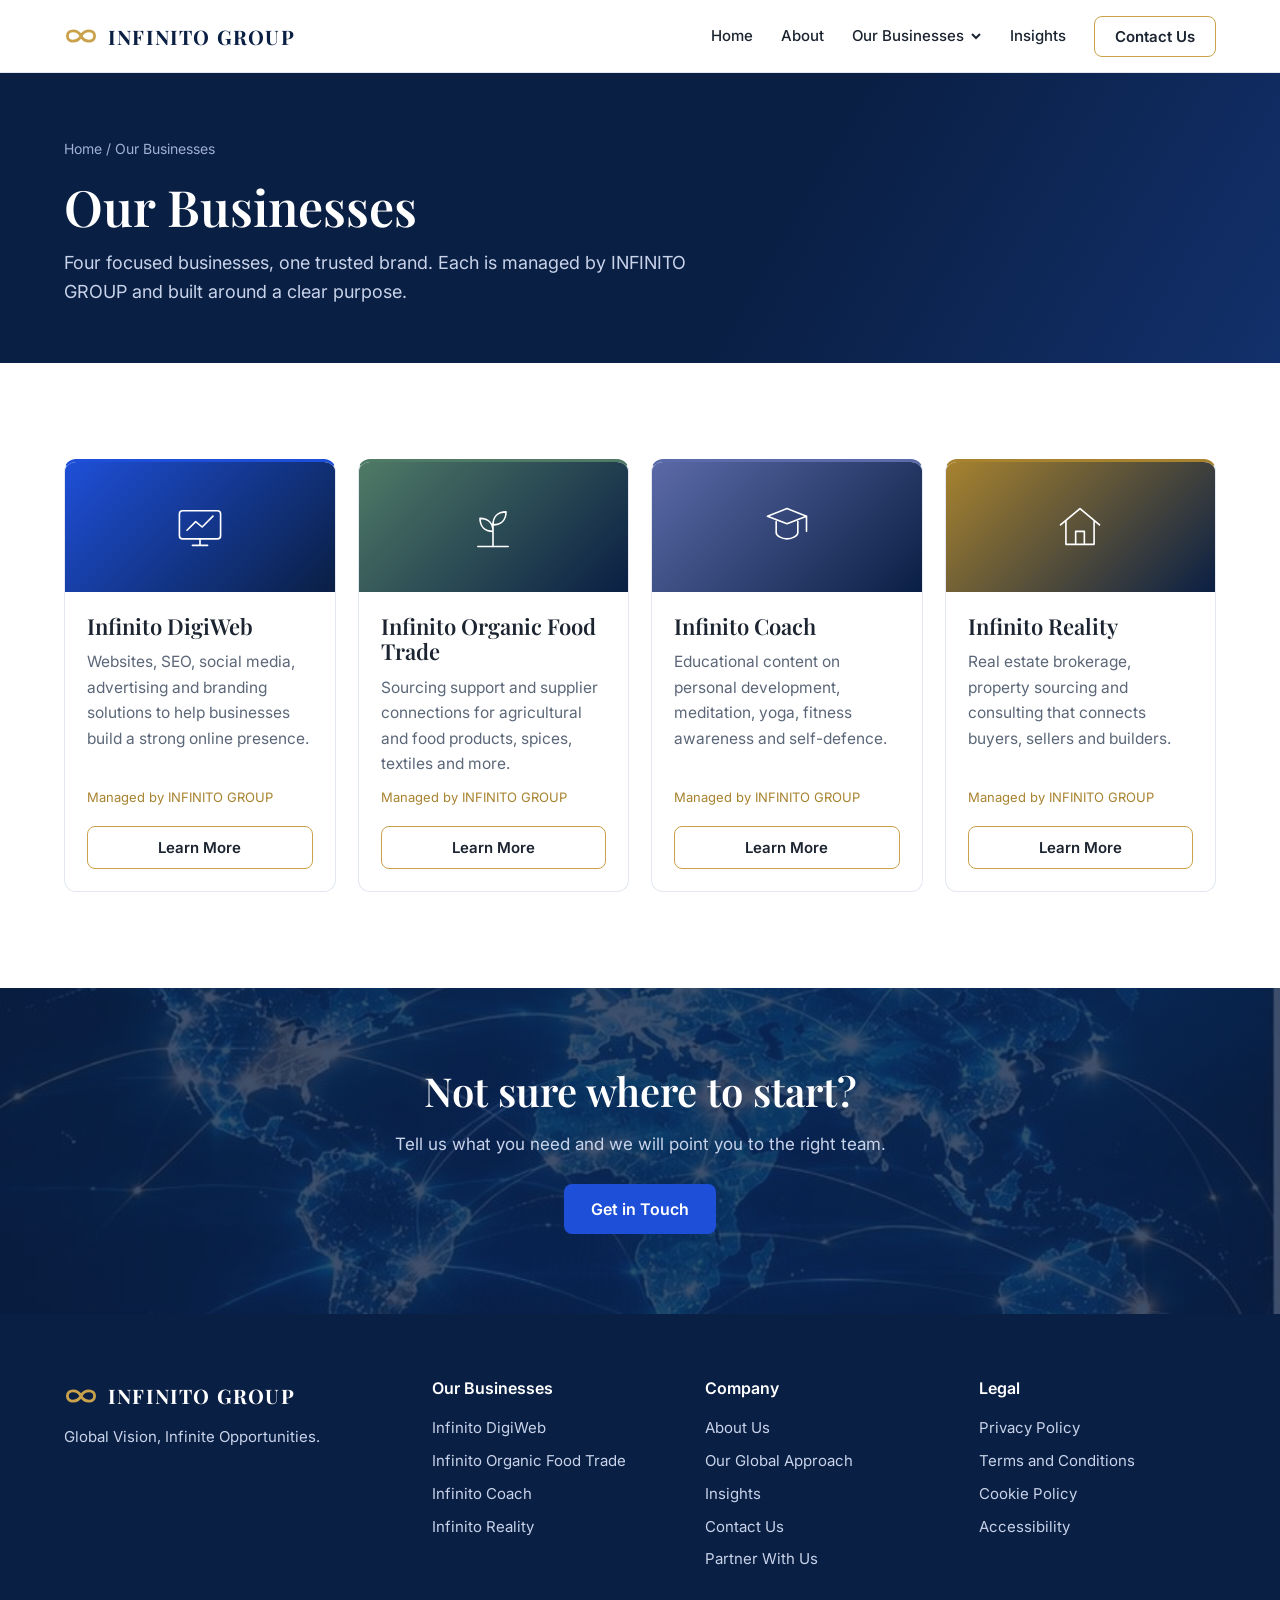
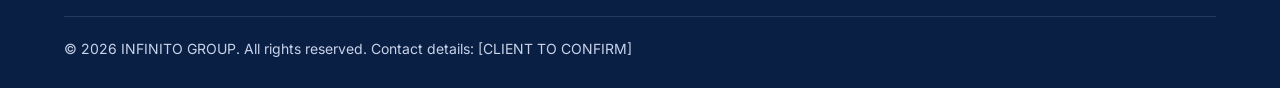
<file: businesses/index.html>
<!DOCTYPE html>
<html lang="en">
<head>
<meta charset="utf-8">
<meta name="viewport" content="width=device-width, initial-scale=1">
<title>Our Businesses | INFINITO GROUP</title>
<meta name="description" content="Four focused businesses managed by INFINITO GROUP: digital services, food trade sourcing, learning content and real estate services.">
<meta name="robots" content="noindex, nofollow">
<link rel="icon" href="data:image/svg+xml,%3Csvg xmlns='http://www.w3.org/2000/svg' viewBox='0 0 100 100'%3E%3Ctext y='.9em' font-size='90'%3E%E2%99%BE%EF%B8%8F%3C/text%3E%3C/svg%3E">
<link rel="preconnect" href="https://fonts.googleapis.com">
<link rel="preconnect" href="https://fonts.gstatic.com" crossorigin>
<link href="https://fonts.googleapis.com/css2?family=Playfair+Display:wght@500;600;700&family=Inter:wght@400;500;600&display=swap" rel="stylesheet">
<link rel="stylesheet" href="/assets/css/style.css">
</head>
<body>
<a class="skip" href="#main">Skip to content</a>
<header class="site"><div class="wrap nav">
<a class="logo" href="/" aria-label="INFINITO GROUP home"><svg viewBox="0 0 60 34" fill="none" stroke-width="5" stroke-linecap="round" aria-hidden="true"><path d="M30 17C24 5 6 5 6 17s18 12 24 0 24-12 24 0-18 12-24 0Z" stroke="#C9A24B"/></svg>INFINITO GROUP</a>
<button class="burger" id="burger" aria-label="Menu" aria-expanded="false" aria-controls="menu"><svg width="20" height="20" viewBox="0 0 20 20" fill="none" stroke="currentColor" stroke-width="2" stroke-linecap="round"><path d="M3 5h14M3 10h14M3 15h14"/></svg></button>
<ul class="menu" id="menu">
<li><a href="/">Home</a></li>
<li><a href="/about/">About</a></li>
<li><button id="mega-toggle" aria-expanded="false" aria-controls="mega">Our Businesses <svg viewBox="0 0 12 12" fill="none" stroke="currentColor" stroke-width="2" aria-hidden="true"><path d="M2 4l4 4 4-4"/></svg></button>
<div class="mega" id="mega" hidden><div class="wrap">
<div class="cols">
<div class="col biz-digiweb"><b>Infinito DigiWeb</b><small>Web, marketing and branding services.</small><a href="/businesses/digiweb/">Overview</a><a href="/businesses/digiweb/services/">Services</a><a href="/businesses/digiweb/get-a-proposal/">Get a Proposal</a></div>
<div class="col biz-food"><b>Infinito Organic Food Trade</b><small>Sourcing support for food, spices and textiles.</small><a href="/businesses/food-trade/">Overview</a><a href="/businesses/food-trade/product-categories/">Product Categories</a><a href="/businesses/food-trade/request-a-sourcing-quote/">Request a Quote</a></div>
<div class="col biz-coach"><b>Infinito Coach</b><small>Learning content for everyday wellbeing.</small><a href="/businesses/coach/">Overview</a><a href="/businesses/coach/learning-areas/">Learning Areas</a><a href="/businesses/coach/join/">Join the Community</a></div>
<div class="col biz-reality"><b>Infinito Reality</b><small>Property sourcing and consulting.</small><a href="/businesses/reality/">Overview</a><a href="/businesses/reality/services/">Services</a><a href="/businesses/reality/enquire/">Enquire</a></div>
</div>
<p class="note">All businesses are managed by INFINITO GROUP. <a href="/businesses/"><b>View all businesses</b></a></p>
</div></div></li>
<li><a href="/insights/">Insights</a></li>
<li><a class="btn b3 sm" href="/contact-us/">Contact Us</a></li>
</ul>
</div></header>
<main id="main">
<div class="page-hero"><div class="wrap"><nav class="crumbs" aria-label="Breadcrumb"><a href="/">Home</a> / Our Businesses</nav>
<h1>Our Businesses</h1><p>Four focused businesses, one trusted brand. Each is managed by INFINITO GROUP and built around a clear purpose.</p></div></div>
<section><div class="wrap"><div class="grid4" style="margin-top:0">
<article class="card biz-digiweb"><div class="ph"><svg viewBox="0 0 48 48"><rect x="5" y="9" width="38" height="26" rx="3"/><path d="M17 41h14M24 35v6M12 27l8-8 6 5 10-10"/></svg></div><div class="in"><h3>Infinito DigiWeb</h3><p>Websites, SEO, social media, advertising and branding solutions to help businesses build a strong online presence.</p><span class="by">Managed by INFINITO GROUP</span><a class="btn b3" href="/businesses/digiweb/">Learn More</a></div></article>
<article class="card biz-food"><div class="ph"><svg viewBox="0 0 48 48"><path d="M24 42V20M24 28c-8 0-12-5-12-12 8 0 12 5 12 12ZM24 22c0-7 4-12 12-12 0 7-4 12-12 12Z"/><path d="M10 42h28"/></svg></div><div class="in"><h3>Infinito Organic Food Trade</h3><p>Sourcing support and supplier connections for agricultural and food products, spices, textiles and more.</p><span class="by">Managed by INFINITO GROUP</span><a class="btn b3" href="/businesses/food-trade/">Learn More</a></div></article>
<article class="card biz-coach"><div class="ph"><svg viewBox="0 0 48 48"><path d="M6 14l18-7 18 7-18 7-18-7ZM14 19v10c0 3 5 6 10 6s10-3 10-6V19M42 14v14"/></svg></div><div class="in"><h3>Infinito Coach</h3><p>Educational content on personal development, meditation, yoga, fitness awareness and self-defence.</p><span class="by">Managed by INFINITO GROUP</span><a class="btn b3" href="/businesses/coach/">Learn More</a></div></article>
<article class="card biz-reality"><div class="ph"><svg viewBox="0 0 48 48"><path d="M6 22L24 7l18 15M11 19v21h26V19M20 40V28h8v12"/></svg></div><div class="in"><h3>Infinito Reality</h3><p>Real estate brokerage, property sourcing and consulting that connects buyers, sellers and builders.</p><span class="by">Managed by INFINITO GROUP</span><a class="btn b3" href="/businesses/reality/">Learn More</a></div></article>
</div></div></section>
<section class="band"><div class="wrap"><h2>Not sure where to start?</h2><p>Tell us what you need and we will point you to the right team.</p><a class="btn b1" href="/contact-us/">Get in Touch</a></div></section>
</main>
<footer class="site"><div class="wrap">
<div class="fg">
<div><a class="logo" href="/"><svg viewBox="0 0 60 34" fill="none" stroke-width="5" stroke-linecap="round" aria-hidden="true"><path d="M30 17C24 5 6 5 6 17s18 12 24 0 24-12 24 0-18 12-24 0Z" stroke="#C9A24B"/></svg>INFINITO GROUP</a><p>Global Vision, Infinite Opportunities.</p></div>
<div><h4>Our Businesses</h4><a href="/businesses/digiweb/">Infinito DigiWeb</a><a href="/businesses/food-trade/">Infinito Organic Food Trade</a><a href="/businesses/coach/">Infinito Coach</a><a href="/businesses/reality/">Infinito Reality</a></div>
<div><h4>Company</h4><a href="/about/">About Us</a><a href="/about/global-approach/">Our Global Approach</a><a href="/insights/">Insights</a><a href="/contact-us/">Contact Us</a><a href="/partner-with-us/">Partner With Us</a></div>
<div><h4>Legal</h4><a href="/privacy-policy/">Privacy Policy</a><a href="/terms-and-conditions/">Terms and Conditions</a><a href="/cookie-policy/">Cookie Policy</a><a href="/accessibility/">Accessibility</a></div>
</div>
<div class="bar">&copy; 2026 INFINITO GROUP. All rights reserved. Contact details: [CLIENT TO CONFIRM]</div>
</div></footer>
<script src="/assets/js/main.js" defer></script>
</body>
</html>
</file>
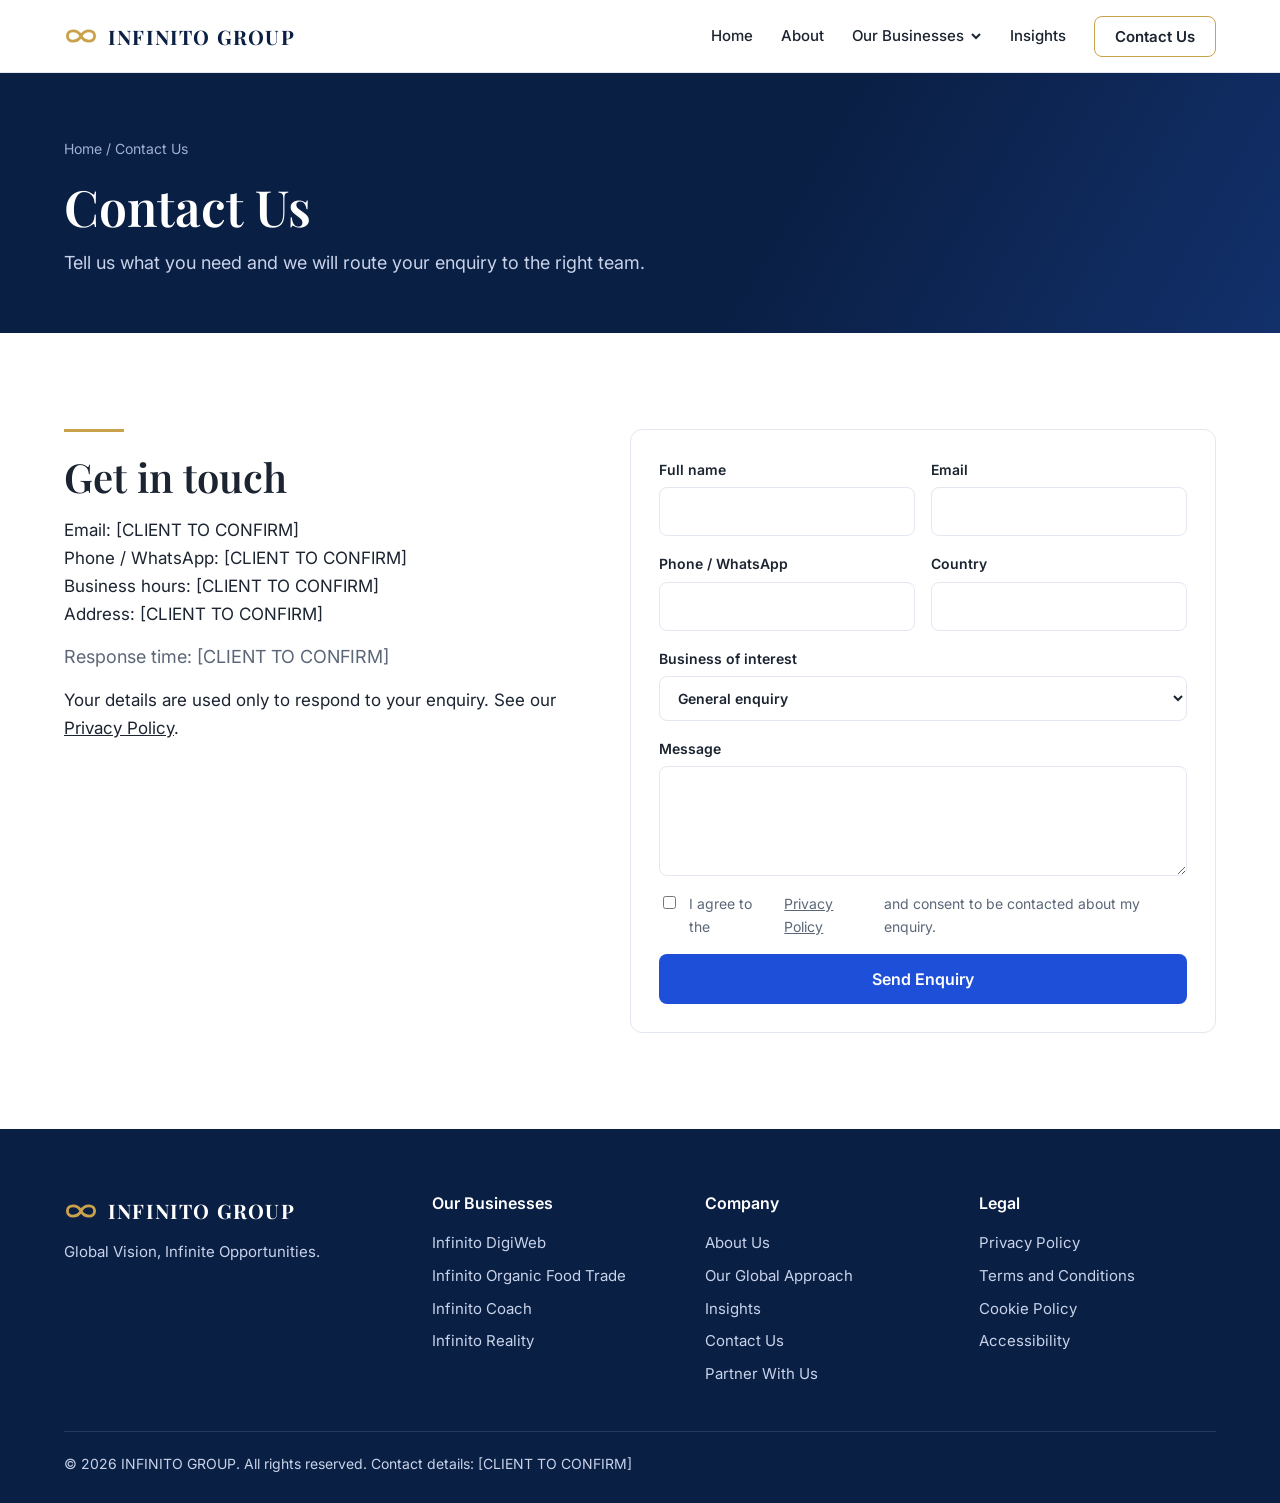
<file: contact-us/index.html>
<!DOCTYPE html>
<html lang="en">
<head>
<meta charset="utf-8">
<meta name="viewport" content="width=device-width, initial-scale=1">
<title>Contact Us | INFINITO GROUP</title>
<meta name="description" content="Contact INFINITO GROUP about DigiWeb, Food Trade, Coach or Reality.">
<meta name="robots" content="noindex, nofollow">
<link rel="icon" href="data:image/svg+xml,%3Csvg xmlns='http://www.w3.org/2000/svg' viewBox='0 0 100 100'%3E%3Ctext y='.9em' font-size='90'%3E%E2%99%BE%EF%B8%8F%3C/text%3E%3C/svg%3E">
<link rel="preconnect" href="https://fonts.googleapis.com">
<link rel="preconnect" href="https://fonts.gstatic.com" crossorigin>
<link href="https://fonts.googleapis.com/css2?family=Playfair+Display:wght@500;600;700&family=Inter:wght@400;500;600&display=swap" rel="stylesheet">
<link rel="stylesheet" href="/assets/css/style.css">
</head>
<body>
<a class="skip" href="#main">Skip to content</a>
<header class="site"><div class="wrap nav">
<a class="logo" href="/" aria-label="INFINITO GROUP home"><svg viewBox="0 0 60 34" fill="none" stroke-width="5" stroke-linecap="round" aria-hidden="true"><path d="M30 17C24 5 6 5 6 17s18 12 24 0 24-12 24 0-18 12-24 0Z" stroke="#C9A24B"/></svg>INFINITO GROUP</a>
<button class="burger" id="burger" aria-label="Menu" aria-expanded="false" aria-controls="menu"><svg width="20" height="20" viewBox="0 0 20 20" fill="none" stroke="currentColor" stroke-width="2" stroke-linecap="round"><path d="M3 5h14M3 10h14M3 15h14"/></svg></button>
<ul class="menu" id="menu">
<li><a href="/">Home</a></li>
<li><a href="/about/">About</a></li>
<li><button id="mega-toggle" aria-expanded="false" aria-controls="mega">Our Businesses <svg viewBox="0 0 12 12" fill="none" stroke="currentColor" stroke-width="2" aria-hidden="true"><path d="M2 4l4 4 4-4"/></svg></button>
<div class="mega" id="mega" hidden><div class="wrap">
<div class="cols">
<div class="col biz-digiweb"><b>Infinito DigiWeb</b><small>Web, marketing and branding services.</small><a href="/businesses/digiweb/">Overview</a><a href="/businesses/digiweb/services/">Services</a><a href="/businesses/digiweb/get-a-proposal/">Get a Proposal</a></div>
<div class="col biz-food"><b>Infinito Organic Food Trade</b><small>Sourcing support for food, spices and textiles.</small><a href="/businesses/food-trade/">Overview</a><a href="/businesses/food-trade/product-categories/">Product Categories</a><a href="/businesses/food-trade/request-a-sourcing-quote/">Request a Quote</a></div>
<div class="col biz-coach"><b>Infinito Coach</b><small>Learning content for everyday wellbeing.</small><a href="/businesses/coach/">Overview</a><a href="/businesses/coach/learning-areas/">Learning Areas</a><a href="/businesses/coach/join/">Join the Community</a></div>
<div class="col biz-reality"><b>Infinito Reality</b><small>Property sourcing and consulting.</small><a href="/businesses/reality/">Overview</a><a href="/businesses/reality/services/">Services</a><a href="/businesses/reality/enquire/">Enquire</a></div>
</div>
<p class="note">All businesses are managed by INFINITO GROUP. <a href="/businesses/"><b>View all businesses</b></a></p>
</div></div></li>
<li><a href="/insights/">Insights</a></li>
<li><a class="btn b3 sm" href="/contact-us/">Contact Us</a></li>
</ul>
</div></header>
<main id="main">
<div class="page-hero"><div class="wrap"><nav class="crumbs" aria-label="Breadcrumb"><a href="/">Home</a> / Contact Us</nav>
<h1>Contact Us</h1><p>Tell us what you need and we will route your enquiry to the right team.</p></div></div>
<section><div class="wrap enq"><div><hr class="rule"><h2>Get in touch</h2><p>Email: [CLIENT TO CONFIRM]<br>Phone / WhatsApp: [CLIENT TO CONFIRM]<br>Business hours: [CLIENT TO CONFIRM]<br>Address: [CLIENT TO CONFIRM]</p><p class="lead">Response time: [CLIENT TO CONFIRM]</p><p>Your details are used only to respond to your enquiry. See our <a href="/privacy-policy/" style="text-decoration:underline">Privacy Policy</a>.</p></div><form class="f" id="enquiry-form" novalidate><div class="f2"><label>Full name<input name="n" required autocomplete="name"></label><label>Email<input type="email" name="e" required autocomplete="email"></label></div><div class="f2"><label>Phone / WhatsApp<input name="p"  autocomplete="tel"></label><label>Country<input name="c"  autocomplete="country-name"></label></div><label>Business of interest<select name="s"><option>General enquiry</option><option>Infinito DigiWeb</option><option>Infinito Organic Food Trade</option><option>Infinito Coach</option><option>Infinito Reality</option></select></label><label>Message<textarea name="m" required></textarea></label><label class="chk"><input type="checkbox" required> I agree to the <a href="/privacy-policy/" style="text-decoration:underline">Privacy Policy</a> and consent to be contacted about my enquiry.</label><button class="btn b1" type="submit">Send Enquiry</button><div class="ok" id="form-ok" role="status">Preview only: on the live site this form emails the right team, saves the enquiry and shows the Thank You page.</div></form></div></section>
</main>
<footer class="site"><div class="wrap">
<div class="fg">
<div><a class="logo" href="/"><svg viewBox="0 0 60 34" fill="none" stroke-width="5" stroke-linecap="round" aria-hidden="true"><path d="M30 17C24 5 6 5 6 17s18 12 24 0 24-12 24 0-18 12-24 0Z" stroke="#C9A24B"/></svg>INFINITO GROUP</a><p>Global Vision, Infinite Opportunities.</p></div>
<div><h4>Our Businesses</h4><a href="/businesses/digiweb/">Infinito DigiWeb</a><a href="/businesses/food-trade/">Infinito Organic Food Trade</a><a href="/businesses/coach/">Infinito Coach</a><a href="/businesses/reality/">Infinito Reality</a></div>
<div><h4>Company</h4><a href="/about/">About Us</a><a href="/about/global-approach/">Our Global Approach</a><a href="/insights/">Insights</a><a href="/contact-us/">Contact Us</a><a href="/partner-with-us/">Partner With Us</a></div>
<div><h4>Legal</h4><a href="/privacy-policy/">Privacy Policy</a><a href="/terms-and-conditions/">Terms and Conditions</a><a href="/cookie-policy/">Cookie Policy</a><a href="/accessibility/">Accessibility</a></div>
</div>
<div class="bar">&copy; 2026 INFINITO GROUP. All rights reserved. Contact details: [CLIENT TO CONFIRM]</div>
</div></footer>
<script src="/assets/js/main.js" defer></script>
</body>
</html>
</file>
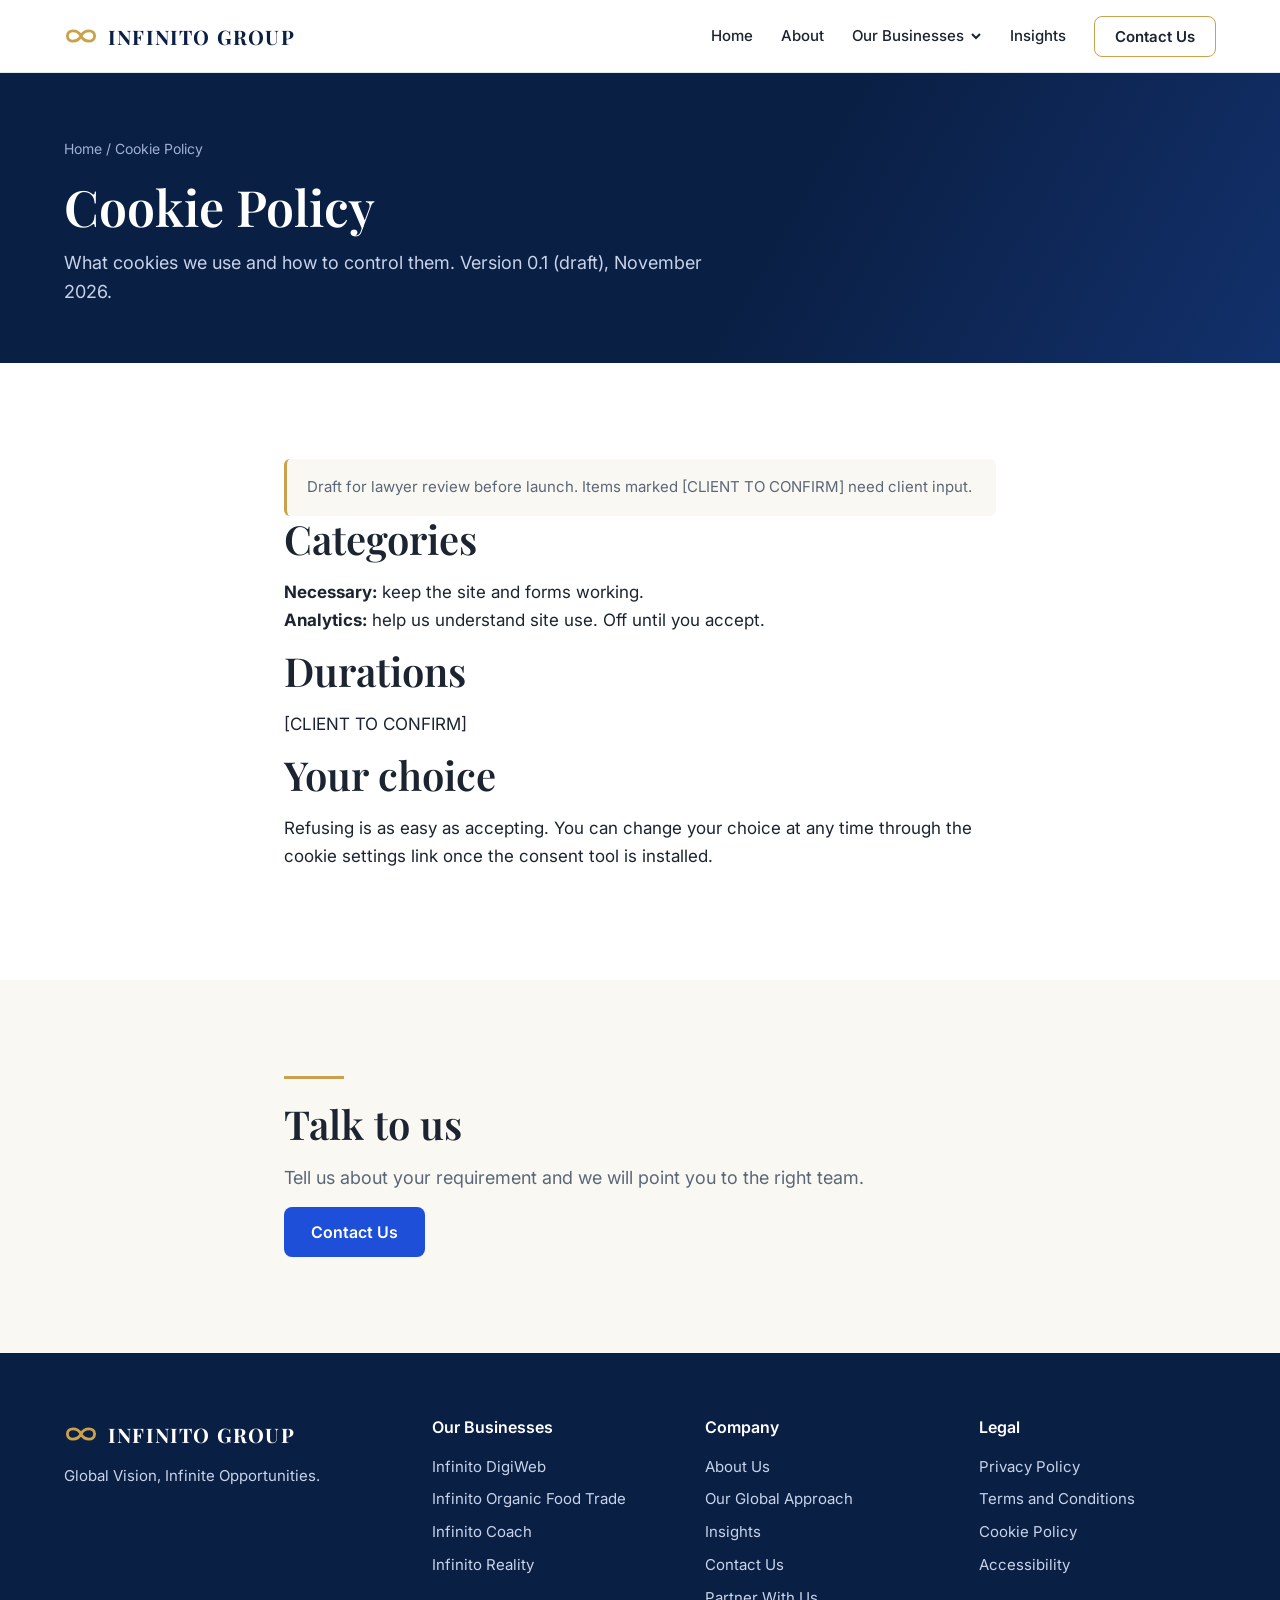
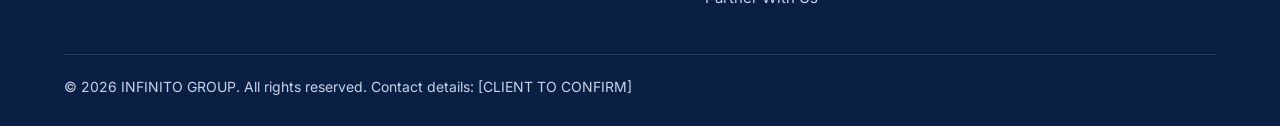
<file: cookie-policy/index.html>
<!DOCTYPE html>
<html lang="en">
<head>
<meta charset="utf-8">
<meta name="viewport" content="width=device-width, initial-scale=1">
<title>Cookie Policy | INFINITO GROUP</title>
<meta name="description" content="The cookies INFINITO GROUP uses and how to change your choice.">
<meta name="robots" content="noindex, nofollow">
<link rel="icon" href="data:image/svg+xml,%3Csvg xmlns='http://www.w3.org/2000/svg' viewBox='0 0 100 100'%3E%3Ctext y='.9em' font-size='90'%3E%E2%99%BE%EF%B8%8F%3C/text%3E%3C/svg%3E">
<link rel="preconnect" href="https://fonts.googleapis.com">
<link rel="preconnect" href="https://fonts.gstatic.com" crossorigin>
<link href="https://fonts.googleapis.com/css2?family=Playfair+Display:wght@500;600;700&family=Inter:wght@400;500;600&display=swap" rel="stylesheet">
<link rel="stylesheet" href="/assets/css/style.css">
</head>
<body>
<a class="skip" href="#main">Skip to content</a>
<header class="site"><div class="wrap nav">
<a class="logo" href="/" aria-label="INFINITO GROUP home"><svg viewBox="0 0 60 34" fill="none" stroke-width="5" stroke-linecap="round" aria-hidden="true"><path d="M30 17C24 5 6 5 6 17s18 12 24 0 24-12 24 0-18 12-24 0Z" stroke="#C9A24B"/></svg>INFINITO GROUP</a>
<button class="burger" id="burger" aria-label="Menu" aria-expanded="false" aria-controls="menu"><svg width="20" height="20" viewBox="0 0 20 20" fill="none" stroke="currentColor" stroke-width="2" stroke-linecap="round"><path d="M3 5h14M3 10h14M3 15h14"/></svg></button>
<ul class="menu" id="menu">
<li><a href="/">Home</a></li>
<li><a href="/about/">About</a></li>
<li><button id="mega-toggle" aria-expanded="false" aria-controls="mega">Our Businesses <svg viewBox="0 0 12 12" fill="none" stroke="currentColor" stroke-width="2" aria-hidden="true"><path d="M2 4l4 4 4-4"/></svg></button>
<div class="mega" id="mega" hidden><div class="wrap">
<div class="cols">
<div class="col biz-digiweb"><b>Infinito DigiWeb</b><small>Web, marketing and branding services.</small><a href="/businesses/digiweb/">Overview</a><a href="/businesses/digiweb/services/">Services</a><a href="/businesses/digiweb/get-a-proposal/">Get a Proposal</a></div>
<div class="col biz-food"><b>Infinito Organic Food Trade</b><small>Sourcing support for food, spices and textiles.</small><a href="/businesses/food-trade/">Overview</a><a href="/businesses/food-trade/product-categories/">Product Categories</a><a href="/businesses/food-trade/request-a-sourcing-quote/">Request a Quote</a></div>
<div class="col biz-coach"><b>Infinito Coach</b><small>Learning content for everyday wellbeing.</small><a href="/businesses/coach/">Overview</a><a href="/businesses/coach/learning-areas/">Learning Areas</a><a href="/businesses/coach/join/">Join the Community</a></div>
<div class="col biz-reality"><b>Infinito Reality</b><small>Property sourcing and consulting.</small><a href="/businesses/reality/">Overview</a><a href="/businesses/reality/services/">Services</a><a href="/businesses/reality/enquire/">Enquire</a></div>
</div>
<p class="note">All businesses are managed by INFINITO GROUP. <a href="/businesses/"><b>View all businesses</b></a></p>
</div></div></li>
<li><a href="/insights/">Insights</a></li>
<li><a class="btn b3 sm" href="/contact-us/">Contact Us</a></li>
</ul>
</div></header>
<main id="main">
<div class="page-hero"><div class="wrap"><nav class="crumbs" aria-label="Breadcrumb"><a href="/">Home</a> / Cookie Policy</nav>
<h1>Cookie Policy</h1><p>What cookies we use and how to control them. Version 0.1 (draft), November 2026.</p></div></div>
<section class=""><div class="wrap narrow"><div class="notice">Draft for lawyer review before launch. Items marked [CLIENT TO CONFIRM] need client input.</div><h2>Categories</h2><p><b>Necessary:</b> keep the site and forms working.<br><b>Analytics:</b> help us understand site use. Off until you accept.</p><h2>Durations</h2><p>[CLIENT TO CONFIRM]</p><h2>Your choice</h2><p>Refusing is as easy as accepting. You can change your choice at any time through the cookie settings link once the consent tool is installed.</p></div></section><section class="warm"><div class="wrap narrow"><hr class="rule"><h2>Talk to us</h2><p class="lead">Tell us about your requirement and we will point you to the right team.</p><a class="btn b1" href="/contact-us/">Contact Us</a></div></section>
</main>
<footer class="site"><div class="wrap">
<div class="fg">
<div><a class="logo" href="/"><svg viewBox="0 0 60 34" fill="none" stroke-width="5" stroke-linecap="round" aria-hidden="true"><path d="M30 17C24 5 6 5 6 17s18 12 24 0 24-12 24 0-18 12-24 0Z" stroke="#C9A24B"/></svg>INFINITO GROUP</a><p>Global Vision, Infinite Opportunities.</p></div>
<div><h4>Our Businesses</h4><a href="/businesses/digiweb/">Infinito DigiWeb</a><a href="/businesses/food-trade/">Infinito Organic Food Trade</a><a href="/businesses/coach/">Infinito Coach</a><a href="/businesses/reality/">Infinito Reality</a></div>
<div><h4>Company</h4><a href="/about/">About Us</a><a href="/about/global-approach/">Our Global Approach</a><a href="/insights/">Insights</a><a href="/contact-us/">Contact Us</a><a href="/partner-with-us/">Partner With Us</a></div>
<div><h4>Legal</h4><a href="/privacy-policy/">Privacy Policy</a><a href="/terms-and-conditions/">Terms and Conditions</a><a href="/cookie-policy/">Cookie Policy</a><a href="/accessibility/">Accessibility</a></div>
</div>
<div class="bar">&copy; 2026 INFINITO GROUP. All rights reserved. Contact details: [CLIENT TO CONFIRM]</div>
</div></footer>
<script src="/assets/js/main.js" defer></script>
</body>
</html>
</file>
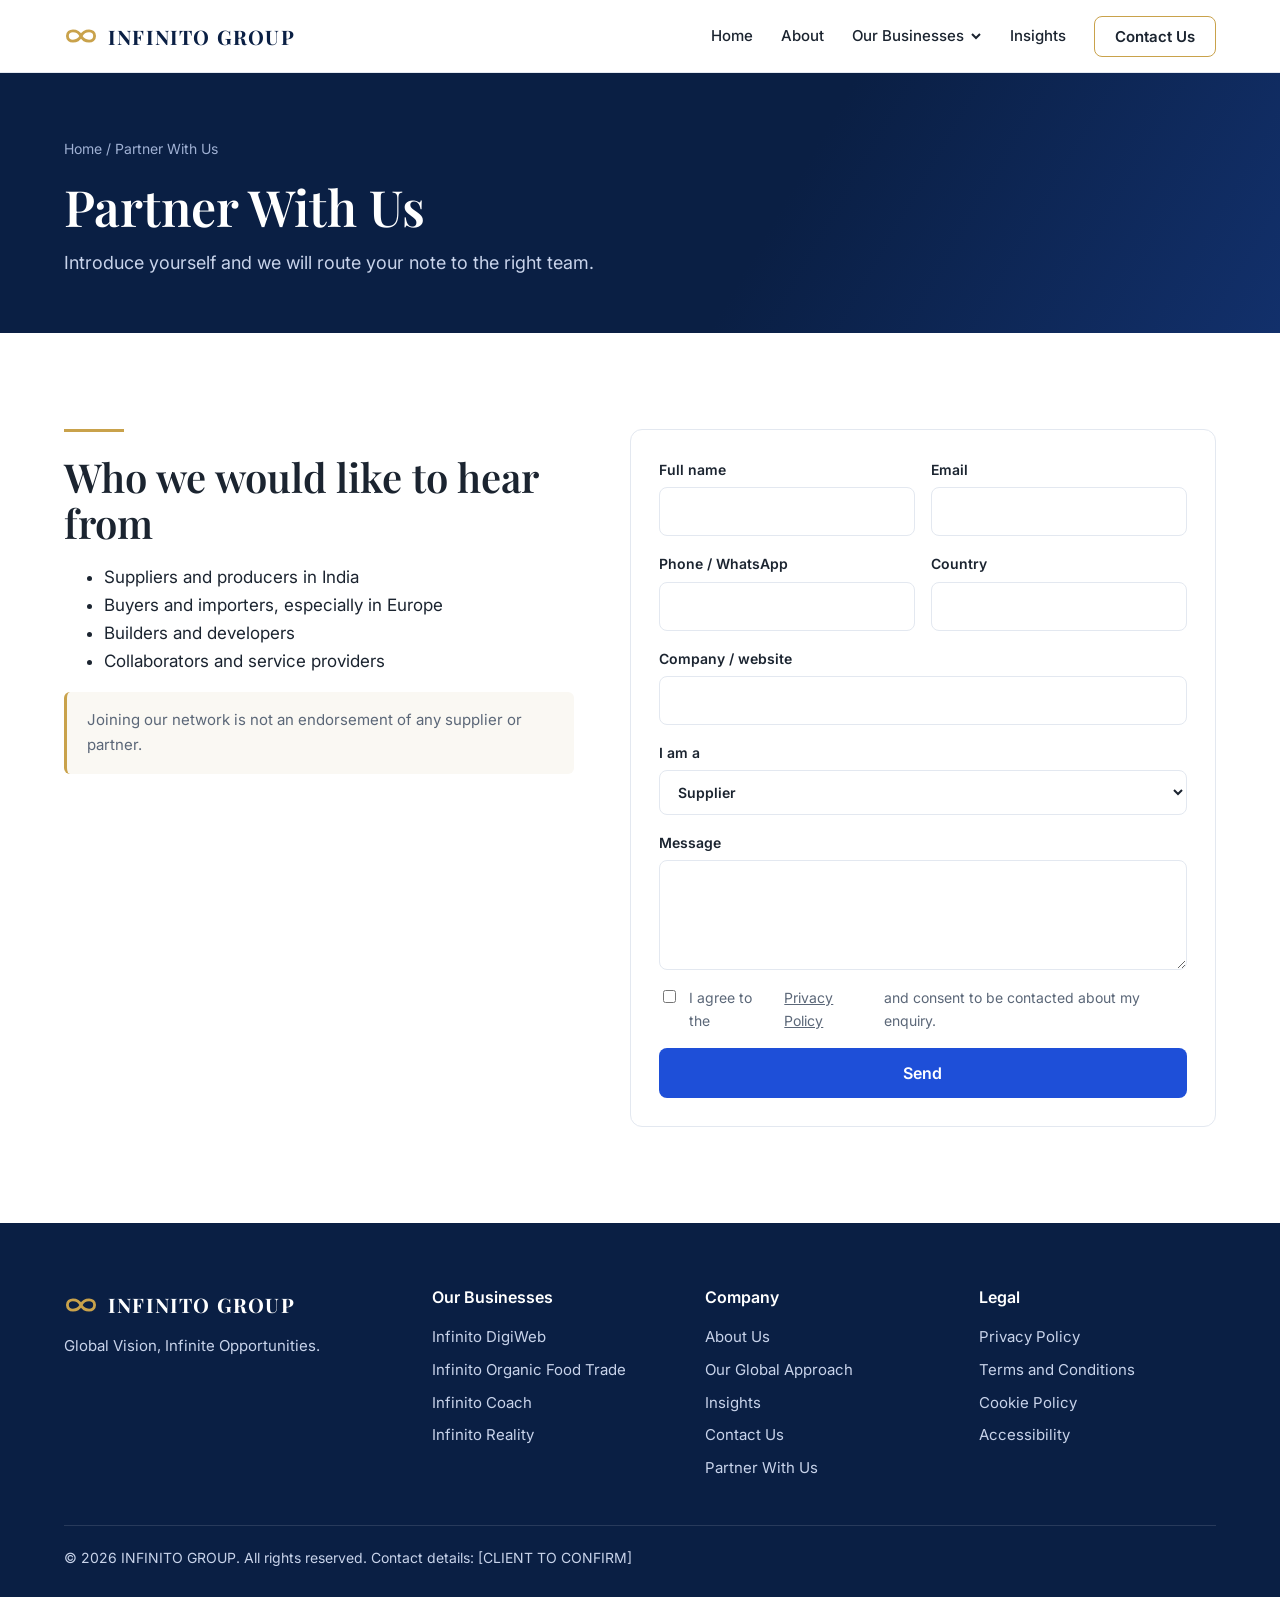
<file: partner-with-us/index.html>
<!DOCTYPE html>
<html lang="en">
<head>
<meta charset="utf-8">
<meta name="viewport" content="width=device-width, initial-scale=1">
<title>Partner With Us | INFINITO GROUP</title>
<meta name="description" content="Suppliers, buyers, builders and collaborators can introduce themselves to INFINITO GROUP.">
<meta name="robots" content="noindex, nofollow">
<link rel="icon" href="data:image/svg+xml,%3Csvg xmlns='http://www.w3.org/2000/svg' viewBox='0 0 100 100'%3E%3Ctext y='.9em' font-size='90'%3E%E2%99%BE%EF%B8%8F%3C/text%3E%3C/svg%3E">
<link rel="preconnect" href="https://fonts.googleapis.com">
<link rel="preconnect" href="https://fonts.gstatic.com" crossorigin>
<link href="https://fonts.googleapis.com/css2?family=Playfair+Display:wght@500;600;700&family=Inter:wght@400;500;600&display=swap" rel="stylesheet">
<link rel="stylesheet" href="/assets/css/style.css">
</head>
<body>
<a class="skip" href="#main">Skip to content</a>
<header class="site"><div class="wrap nav">
<a class="logo" href="/" aria-label="INFINITO GROUP home"><svg viewBox="0 0 60 34" fill="none" stroke-width="5" stroke-linecap="round" aria-hidden="true"><path d="M30 17C24 5 6 5 6 17s18 12 24 0 24-12 24 0-18 12-24 0Z" stroke="#C9A24B"/></svg>INFINITO GROUP</a>
<button class="burger" id="burger" aria-label="Menu" aria-expanded="false" aria-controls="menu"><svg width="20" height="20" viewBox="0 0 20 20" fill="none" stroke="currentColor" stroke-width="2" stroke-linecap="round"><path d="M3 5h14M3 10h14M3 15h14"/></svg></button>
<ul class="menu" id="menu">
<li><a href="/">Home</a></li>
<li><a href="/about/">About</a></li>
<li><button id="mega-toggle" aria-expanded="false" aria-controls="mega">Our Businesses <svg viewBox="0 0 12 12" fill="none" stroke="currentColor" stroke-width="2" aria-hidden="true"><path d="M2 4l4 4 4-4"/></svg></button>
<div class="mega" id="mega" hidden><div class="wrap">
<div class="cols">
<div class="col biz-digiweb"><b>Infinito DigiWeb</b><small>Web, marketing and branding services.</small><a href="/businesses/digiweb/">Overview</a><a href="/businesses/digiweb/services/">Services</a><a href="/businesses/digiweb/get-a-proposal/">Get a Proposal</a></div>
<div class="col biz-food"><b>Infinito Organic Food Trade</b><small>Sourcing support for food, spices and textiles.</small><a href="/businesses/food-trade/">Overview</a><a href="/businesses/food-trade/product-categories/">Product Categories</a><a href="/businesses/food-trade/request-a-sourcing-quote/">Request a Quote</a></div>
<div class="col biz-coach"><b>Infinito Coach</b><small>Learning content for everyday wellbeing.</small><a href="/businesses/coach/">Overview</a><a href="/businesses/coach/learning-areas/">Learning Areas</a><a href="/businesses/coach/join/">Join the Community</a></div>
<div class="col biz-reality"><b>Infinito Reality</b><small>Property sourcing and consulting.</small><a href="/businesses/reality/">Overview</a><a href="/businesses/reality/services/">Services</a><a href="/businesses/reality/enquire/">Enquire</a></div>
</div>
<p class="note">All businesses are managed by INFINITO GROUP. <a href="/businesses/"><b>View all businesses</b></a></p>
</div></div></li>
<li><a href="/insights/">Insights</a></li>
<li><a class="btn b3 sm" href="/contact-us/">Contact Us</a></li>
</ul>
</div></header>
<main id="main">
<div class="page-hero"><div class="wrap"><nav class="crumbs" aria-label="Breadcrumb"><a href="/">Home</a> / Partner With Us</nav>
<h1>Partner With Us</h1><p>Introduce yourself and we will route your note to the right team.</p></div></div>
<section><div class="wrap enq"><div><hr class="rule"><h2>Who we would like to hear from</h2><ul><li>Suppliers and producers in India</li><li>Buyers and importers, especially in Europe</li><li>Builders and developers</li><li>Collaborators and service providers</li></ul><div class="notice">Joining our network is not an endorsement of any supplier or partner.</div></div><form class="f" id="enquiry-form" novalidate><div class="f2"><label>Full name<input name="n" required autocomplete="name"></label><label>Email<input type="email" name="e" required autocomplete="email"></label></div><div class="f2"><label>Phone / WhatsApp<input name="p"  autocomplete="tel"></label><label>Country<input name="c"  autocomplete="country-name"></label></div><label>Company / website<input name="w"  ></label><label>I am a<select name="s"><option>Supplier</option><option>Buyer</option><option>Builder or developer</option><option>Collaborator</option><option>Other</option></select></label><label>Message<textarea name="m" required></textarea></label><label class="chk"><input type="checkbox" required> I agree to the <a href="/privacy-policy/" style="text-decoration:underline">Privacy Policy</a> and consent to be contacted about my enquiry.</label><button class="btn b1" type="submit">Send</button><div class="ok" id="form-ok" role="status">Preview only: on the live site this form emails the right team, saves the enquiry and shows the Thank You page.</div></form></div></section>
</main>
<footer class="site"><div class="wrap">
<div class="fg">
<div><a class="logo" href="/"><svg viewBox="0 0 60 34" fill="none" stroke-width="5" stroke-linecap="round" aria-hidden="true"><path d="M30 17C24 5 6 5 6 17s18 12 24 0 24-12 24 0-18 12-24 0Z" stroke="#C9A24B"/></svg>INFINITO GROUP</a><p>Global Vision, Infinite Opportunities.</p></div>
<div><h4>Our Businesses</h4><a href="/businesses/digiweb/">Infinito DigiWeb</a><a href="/businesses/food-trade/">Infinito Organic Food Trade</a><a href="/businesses/coach/">Infinito Coach</a><a href="/businesses/reality/">Infinito Reality</a></div>
<div><h4>Company</h4><a href="/about/">About Us</a><a href="/about/global-approach/">Our Global Approach</a><a href="/insights/">Insights</a><a href="/contact-us/">Contact Us</a><a href="/partner-with-us/">Partner With Us</a></div>
<div><h4>Legal</h4><a href="/privacy-policy/">Privacy Policy</a><a href="/terms-and-conditions/">Terms and Conditions</a><a href="/cookie-policy/">Cookie Policy</a><a href="/accessibility/">Accessibility</a></div>
</div>
<div class="bar">&copy; 2026 INFINITO GROUP. All rights reserved. Contact details: [CLIENT TO CONFIRM]</div>
</div></footer>
<script src="/assets/js/main.js" defer></script>
</body>
</html>
</file>
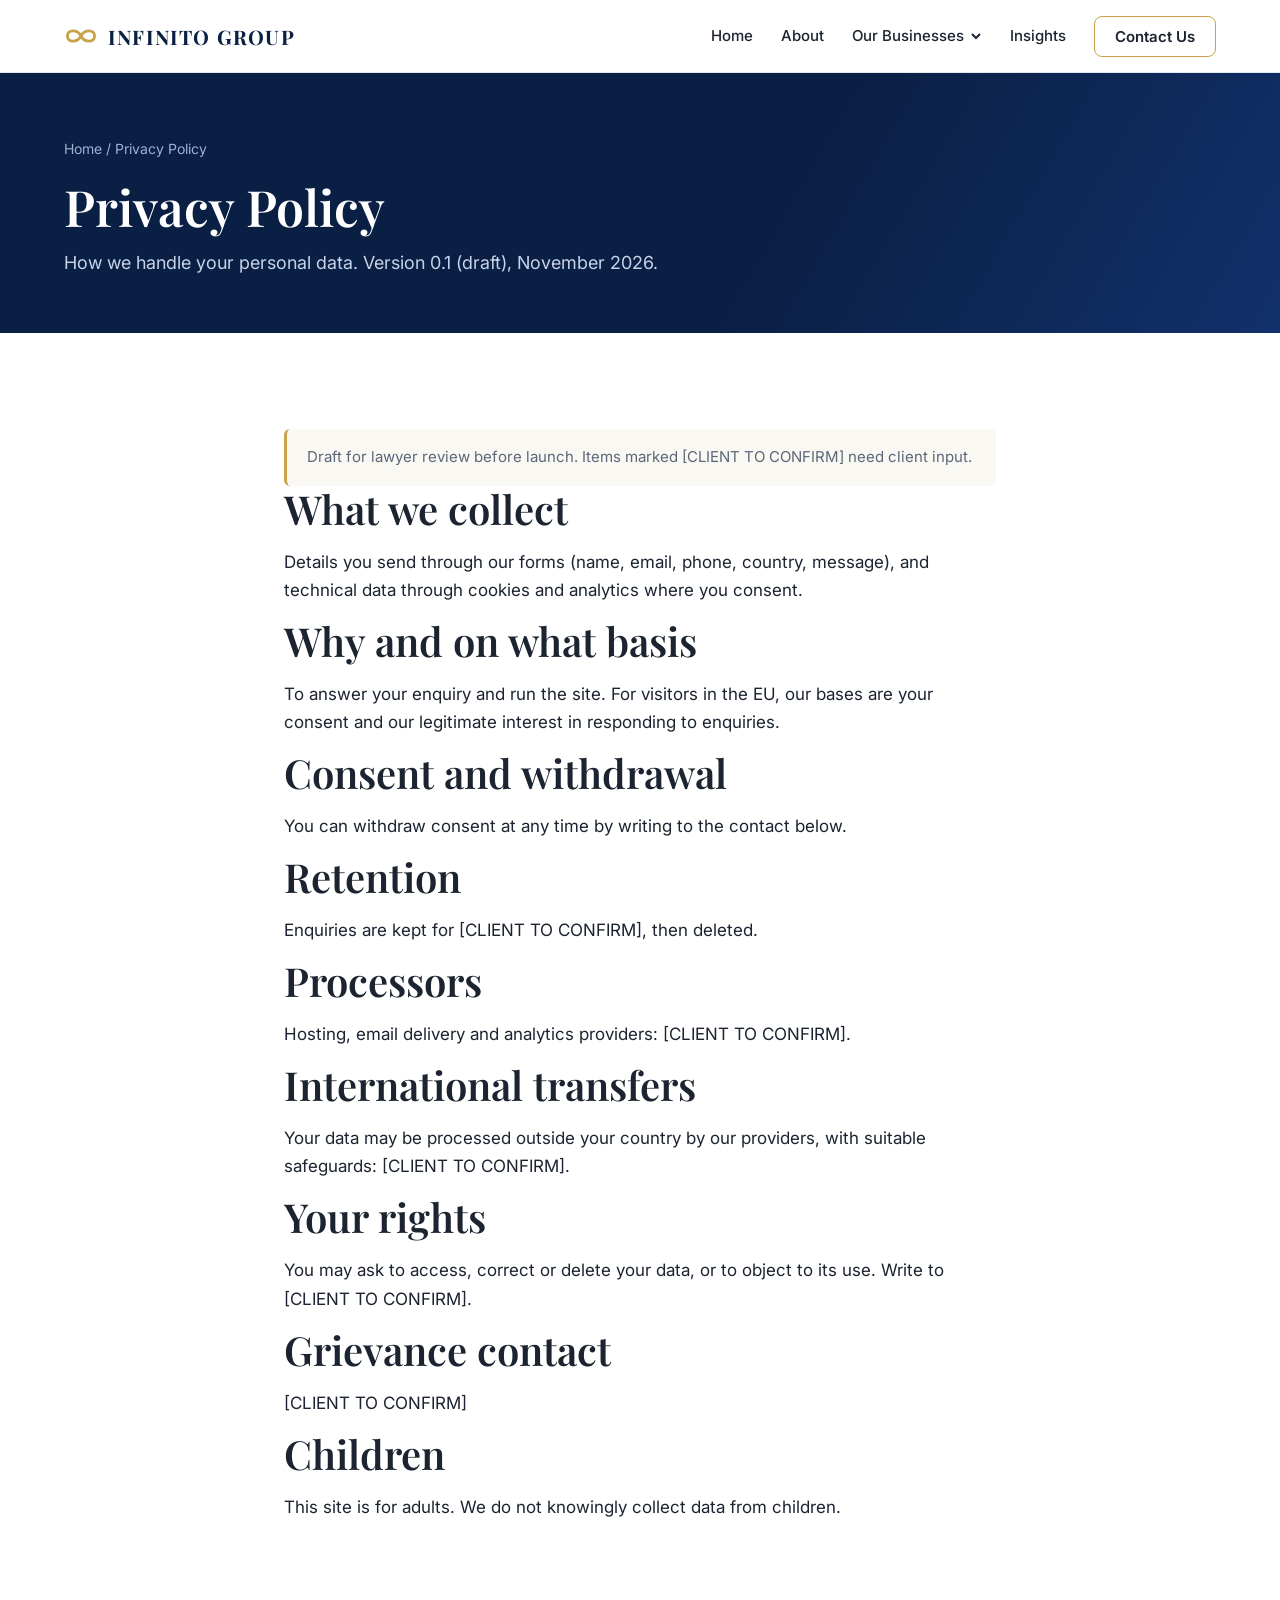
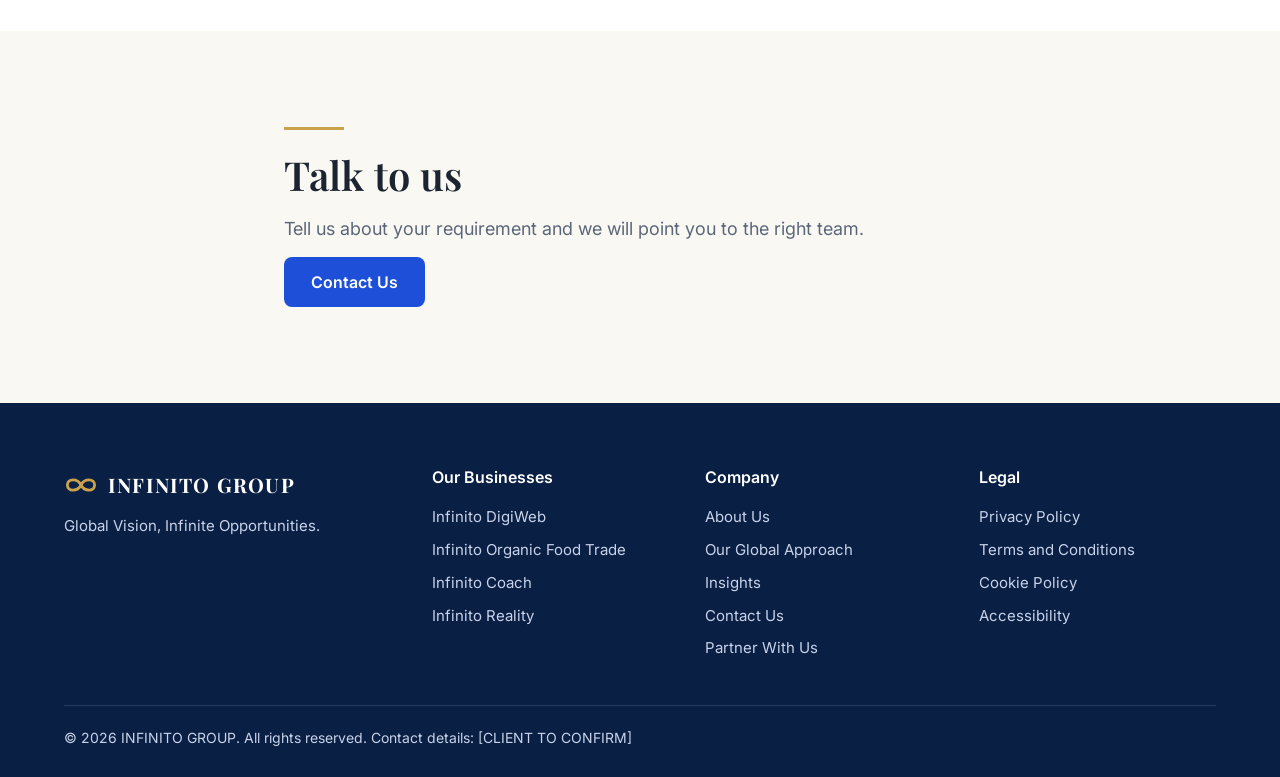
<file: privacy-policy/index.html>
<!DOCTYPE html>
<html lang="en">
<head>
<meta charset="utf-8">
<meta name="viewport" content="width=device-width, initial-scale=1">
<title>Privacy Policy | INFINITO GROUP</title>
<meta name="description" content="How INFINITO GROUP collects, uses and protects personal data.">
<meta name="robots" content="noindex, nofollow">
<link rel="icon" href="data:image/svg+xml,%3Csvg xmlns='http://www.w3.org/2000/svg' viewBox='0 0 100 100'%3E%3Ctext y='.9em' font-size='90'%3E%E2%99%BE%EF%B8%8F%3C/text%3E%3C/svg%3E">
<link rel="preconnect" href="https://fonts.googleapis.com">
<link rel="preconnect" href="https://fonts.gstatic.com" crossorigin>
<link href="https://fonts.googleapis.com/css2?family=Playfair+Display:wght@500;600;700&family=Inter:wght@400;500;600&display=swap" rel="stylesheet">
<link rel="stylesheet" href="/assets/css/style.css">
</head>
<body>
<a class="skip" href="#main">Skip to content</a>
<header class="site"><div class="wrap nav">
<a class="logo" href="/" aria-label="INFINITO GROUP home"><svg viewBox="0 0 60 34" fill="none" stroke-width="5" stroke-linecap="round" aria-hidden="true"><path d="M30 17C24 5 6 5 6 17s18 12 24 0 24-12 24 0-18 12-24 0Z" stroke="#C9A24B"/></svg>INFINITO GROUP</a>
<button class="burger" id="burger" aria-label="Menu" aria-expanded="false" aria-controls="menu"><svg width="20" height="20" viewBox="0 0 20 20" fill="none" stroke="currentColor" stroke-width="2" stroke-linecap="round"><path d="M3 5h14M3 10h14M3 15h14"/></svg></button>
<ul class="menu" id="menu">
<li><a href="/">Home</a></li>
<li><a href="/about/">About</a></li>
<li><button id="mega-toggle" aria-expanded="false" aria-controls="mega">Our Businesses <svg viewBox="0 0 12 12" fill="none" stroke="currentColor" stroke-width="2" aria-hidden="true"><path d="M2 4l4 4 4-4"/></svg></button>
<div class="mega" id="mega" hidden><div class="wrap">
<div class="cols">
<div class="col biz-digiweb"><b>Infinito DigiWeb</b><small>Web, marketing and branding services.</small><a href="/businesses/digiweb/">Overview</a><a href="/businesses/digiweb/services/">Services</a><a href="/businesses/digiweb/get-a-proposal/">Get a Proposal</a></div>
<div class="col biz-food"><b>Infinito Organic Food Trade</b><small>Sourcing support for food, spices and textiles.</small><a href="/businesses/food-trade/">Overview</a><a href="/businesses/food-trade/product-categories/">Product Categories</a><a href="/businesses/food-trade/request-a-sourcing-quote/">Request a Quote</a></div>
<div class="col biz-coach"><b>Infinito Coach</b><small>Learning content for everyday wellbeing.</small><a href="/businesses/coach/">Overview</a><a href="/businesses/coach/learning-areas/">Learning Areas</a><a href="/businesses/coach/join/">Join the Community</a></div>
<div class="col biz-reality"><b>Infinito Reality</b><small>Property sourcing and consulting.</small><a href="/businesses/reality/">Overview</a><a href="/businesses/reality/services/">Services</a><a href="/businesses/reality/enquire/">Enquire</a></div>
</div>
<p class="note">All businesses are managed by INFINITO GROUP. <a href="/businesses/"><b>View all businesses</b></a></p>
</div></div></li>
<li><a href="/insights/">Insights</a></li>
<li><a class="btn b3 sm" href="/contact-us/">Contact Us</a></li>
</ul>
</div></header>
<main id="main">
<div class="page-hero"><div class="wrap"><nav class="crumbs" aria-label="Breadcrumb"><a href="/">Home</a> / Privacy Policy</nav>
<h1>Privacy Policy</h1><p>How we handle your personal data. Version 0.1 (draft), November 2026.</p></div></div>
<section class=""><div class="wrap narrow"><div class="notice">Draft for lawyer review before launch. Items marked [CLIENT TO CONFIRM] need client input.</div><h2>What we collect</h2><p>Details you send through our forms (name, email, phone, country, message), and technical data through cookies and analytics where you consent.</p><h2>Why and on what basis</h2><p>To answer your enquiry and run the site. For visitors in the EU, our bases are your consent and our legitimate interest in responding to enquiries.</p><h2>Consent and withdrawal</h2><p>You can withdraw consent at any time by writing to the contact below.</p><h2>Retention</h2><p>Enquiries are kept for [CLIENT TO CONFIRM], then deleted.</p><h2>Processors</h2><p>Hosting, email delivery and analytics providers: [CLIENT TO CONFIRM].</p><h2>International transfers</h2><p>Your data may be processed outside your country by our providers, with suitable safeguards: [CLIENT TO CONFIRM].</p><h2>Your rights</h2><p>You may ask to access, correct or delete your data, or to object to its use. Write to [CLIENT TO CONFIRM].</p><h2>Grievance contact</h2><p>[CLIENT TO CONFIRM]</p><h2>Children</h2><p>This site is for adults. We do not knowingly collect data from children.</p></div></section><section class="warm"><div class="wrap narrow"><hr class="rule"><h2>Talk to us</h2><p class="lead">Tell us about your requirement and we will point you to the right team.</p><a class="btn b1" href="/contact-us/">Contact Us</a></div></section>
</main>
<footer class="site"><div class="wrap">
<div class="fg">
<div><a class="logo" href="/"><svg viewBox="0 0 60 34" fill="none" stroke-width="5" stroke-linecap="round" aria-hidden="true"><path d="M30 17C24 5 6 5 6 17s18 12 24 0 24-12 24 0-18 12-24 0Z" stroke="#C9A24B"/></svg>INFINITO GROUP</a><p>Global Vision, Infinite Opportunities.</p></div>
<div><h4>Our Businesses</h4><a href="/businesses/digiweb/">Infinito DigiWeb</a><a href="/businesses/food-trade/">Infinito Organic Food Trade</a><a href="/businesses/coach/">Infinito Coach</a><a href="/businesses/reality/">Infinito Reality</a></div>
<div><h4>Company</h4><a href="/about/">About Us</a><a href="/about/global-approach/">Our Global Approach</a><a href="/insights/">Insights</a><a href="/contact-us/">Contact Us</a><a href="/partner-with-us/">Partner With Us</a></div>
<div><h4>Legal</h4><a href="/privacy-policy/">Privacy Policy</a><a href="/terms-and-conditions/">Terms and Conditions</a><a href="/cookie-policy/">Cookie Policy</a><a href="/accessibility/">Accessibility</a></div>
</div>
<div class="bar">&copy; 2026 INFINITO GROUP. All rights reserved. Contact details: [CLIENT TO CONFIRM]</div>
</div></footer>
<script src="/assets/js/main.js" defer></script>
</body>
</html>
</file>
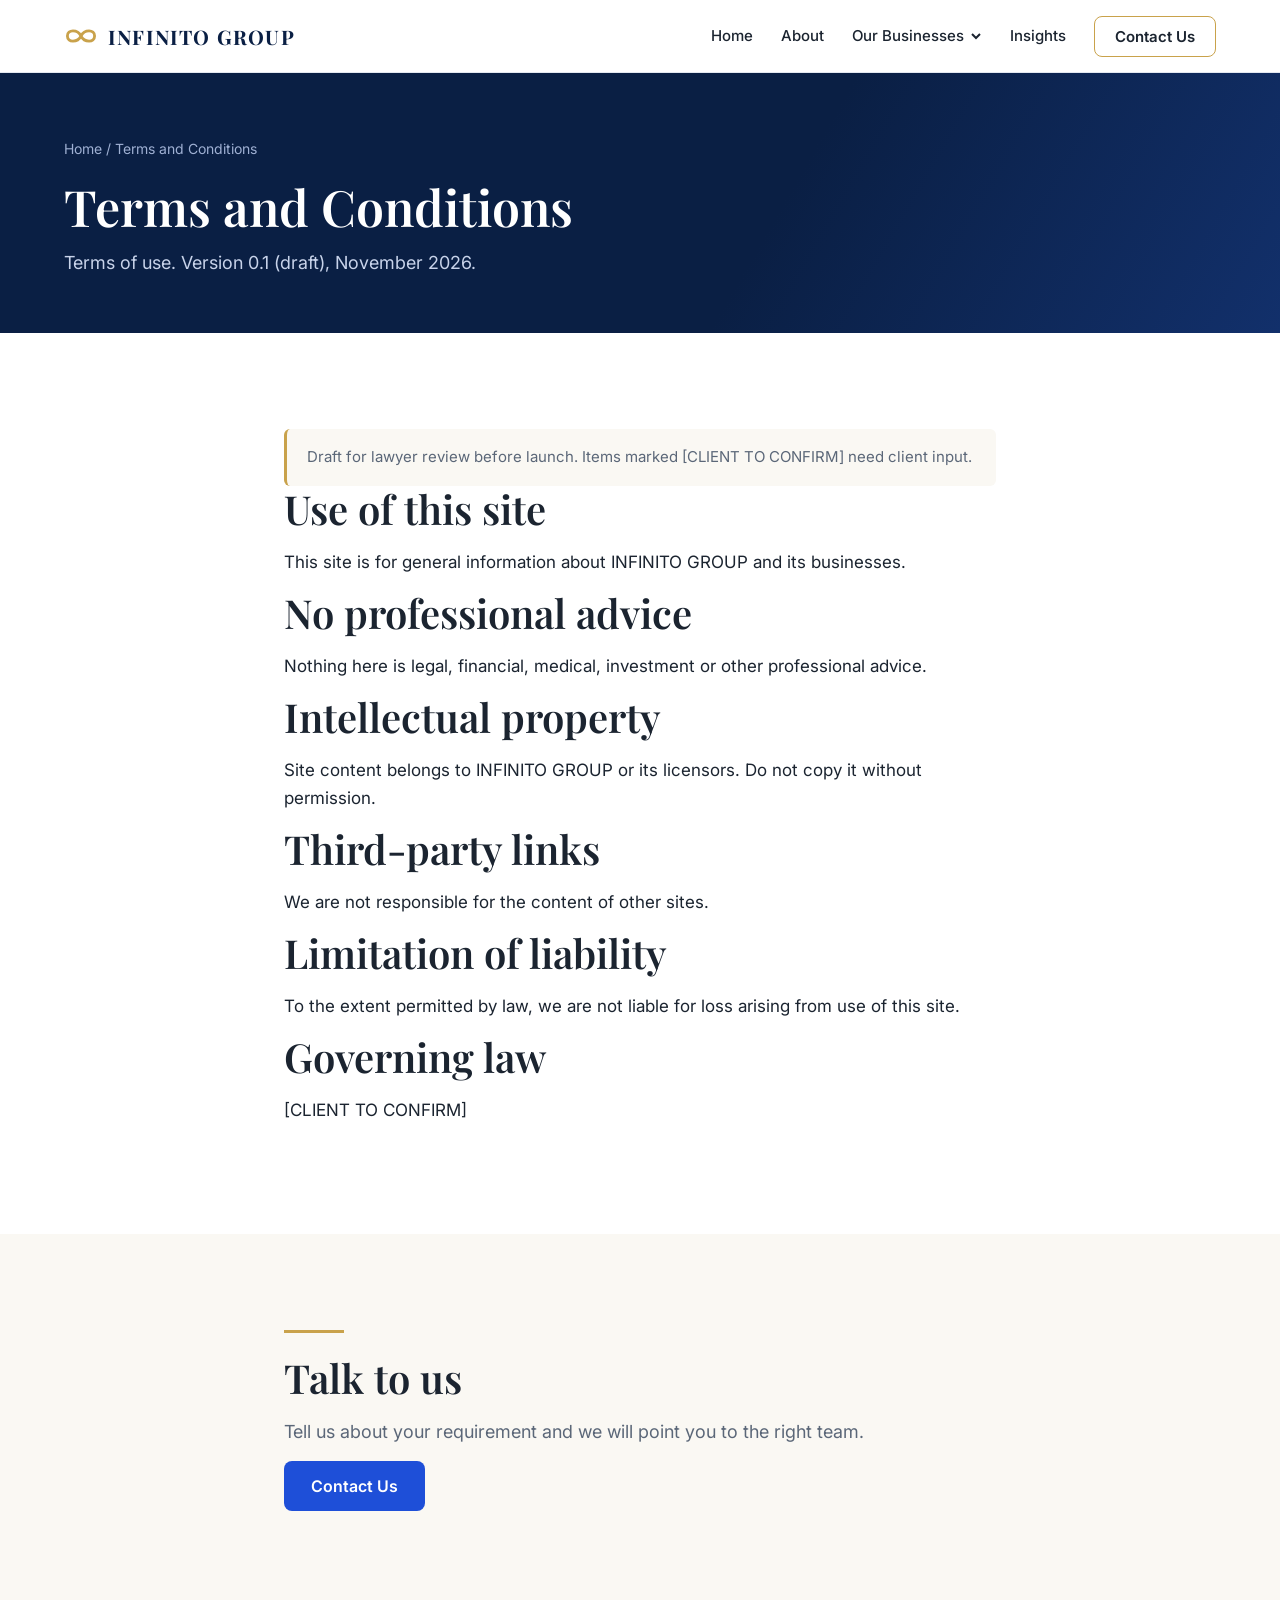
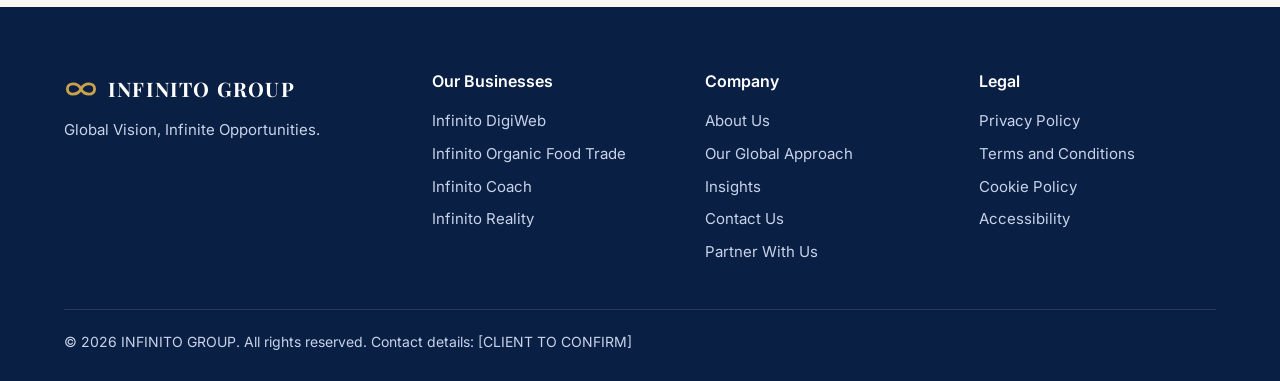
<file: terms-and-conditions/index.html>
<!DOCTYPE html>
<html lang="en">
<head>
<meta charset="utf-8">
<meta name="viewport" content="width=device-width, initial-scale=1">
<title>Terms and Conditions | INFINITO GROUP</title>
<meta name="description" content="Terms for using the INFINITO GROUP website.">
<meta name="robots" content="noindex, nofollow">
<link rel="icon" href="data:image/svg+xml,%3Csvg xmlns='http://www.w3.org/2000/svg' viewBox='0 0 100 100'%3E%3Ctext y='.9em' font-size='90'%3E%E2%99%BE%EF%B8%8F%3C/text%3E%3C/svg%3E">
<link rel="preconnect" href="https://fonts.googleapis.com">
<link rel="preconnect" href="https://fonts.gstatic.com" crossorigin>
<link href="https://fonts.googleapis.com/css2?family=Playfair+Display:wght@500;600;700&family=Inter:wght@400;500;600&display=swap" rel="stylesheet">
<link rel="stylesheet" href="/assets/css/style.css">
</head>
<body>
<a class="skip" href="#main">Skip to content</a>
<header class="site"><div class="wrap nav">
<a class="logo" href="/" aria-label="INFINITO GROUP home"><svg viewBox="0 0 60 34" fill="none" stroke-width="5" stroke-linecap="round" aria-hidden="true"><path d="M30 17C24 5 6 5 6 17s18 12 24 0 24-12 24 0-18 12-24 0Z" stroke="#C9A24B"/></svg>INFINITO GROUP</a>
<button class="burger" id="burger" aria-label="Menu" aria-expanded="false" aria-controls="menu"><svg width="20" height="20" viewBox="0 0 20 20" fill="none" stroke="currentColor" stroke-width="2" stroke-linecap="round"><path d="M3 5h14M3 10h14M3 15h14"/></svg></button>
<ul class="menu" id="menu">
<li><a href="/">Home</a></li>
<li><a href="/about/">About</a></li>
<li><button id="mega-toggle" aria-expanded="false" aria-controls="mega">Our Businesses <svg viewBox="0 0 12 12" fill="none" stroke="currentColor" stroke-width="2" aria-hidden="true"><path d="M2 4l4 4 4-4"/></svg></button>
<div class="mega" id="mega" hidden><div class="wrap">
<div class="cols">
<div class="col biz-digiweb"><b>Infinito DigiWeb</b><small>Web, marketing and branding services.</small><a href="/businesses/digiweb/">Overview</a><a href="/businesses/digiweb/services/">Services</a><a href="/businesses/digiweb/get-a-proposal/">Get a Proposal</a></div>
<div class="col biz-food"><b>Infinito Organic Food Trade</b><small>Sourcing support for food, spices and textiles.</small><a href="/businesses/food-trade/">Overview</a><a href="/businesses/food-trade/product-categories/">Product Categories</a><a href="/businesses/food-trade/request-a-sourcing-quote/">Request a Quote</a></div>
<div class="col biz-coach"><b>Infinito Coach</b><small>Learning content for everyday wellbeing.</small><a href="/businesses/coach/">Overview</a><a href="/businesses/coach/learning-areas/">Learning Areas</a><a href="/businesses/coach/join/">Join the Community</a></div>
<div class="col biz-reality"><b>Infinito Reality</b><small>Property sourcing and consulting.</small><a href="/businesses/reality/">Overview</a><a href="/businesses/reality/services/">Services</a><a href="/businesses/reality/enquire/">Enquire</a></div>
</div>
<p class="note">All businesses are managed by INFINITO GROUP. <a href="/businesses/"><b>View all businesses</b></a></p>
</div></div></li>
<li><a href="/insights/">Insights</a></li>
<li><a class="btn b3 sm" href="/contact-us/">Contact Us</a></li>
</ul>
</div></header>
<main id="main">
<div class="page-hero"><div class="wrap"><nav class="crumbs" aria-label="Breadcrumb"><a href="/">Home</a> / Terms and Conditions</nav>
<h1>Terms and Conditions</h1><p>Terms of use. Version 0.1 (draft), November 2026.</p></div></div>
<section class=""><div class="wrap narrow"><div class="notice">Draft for lawyer review before launch. Items marked [CLIENT TO CONFIRM] need client input.</div><h2>Use of this site</h2><p>This site is for general information about INFINITO GROUP and its businesses.</p><h2>No professional advice</h2><p>Nothing here is legal, financial, medical, investment or other professional advice.</p><h2>Intellectual property</h2><p>Site content belongs to INFINITO GROUP or its licensors. Do not copy it without permission.</p><h2>Third-party links</h2><p>We are not responsible for the content of other sites.</p><h2>Limitation of liability</h2><p>To the extent permitted by law, we are not liable for loss arising from use of this site.</p><h2>Governing law</h2><p>[CLIENT TO CONFIRM]</p></div></section><section class="warm"><div class="wrap narrow"><hr class="rule"><h2>Talk to us</h2><p class="lead">Tell us about your requirement and we will point you to the right team.</p><a class="btn b1" href="/contact-us/">Contact Us</a></div></section>
</main>
<footer class="site"><div class="wrap">
<div class="fg">
<div><a class="logo" href="/"><svg viewBox="0 0 60 34" fill="none" stroke-width="5" stroke-linecap="round" aria-hidden="true"><path d="M30 17C24 5 6 5 6 17s18 12 24 0 24-12 24 0-18 12-24 0Z" stroke="#C9A24B"/></svg>INFINITO GROUP</a><p>Global Vision, Infinite Opportunities.</p></div>
<div><h4>Our Businesses</h4><a href="/businesses/digiweb/">Infinito DigiWeb</a><a href="/businesses/food-trade/">Infinito Organic Food Trade</a><a href="/businesses/coach/">Infinito Coach</a><a href="/businesses/reality/">Infinito Reality</a></div>
<div><h4>Company</h4><a href="/about/">About Us</a><a href="/about/global-approach/">Our Global Approach</a><a href="/insights/">Insights</a><a href="/contact-us/">Contact Us</a><a href="/partner-with-us/">Partner With Us</a></div>
<div><h4>Legal</h4><a href="/privacy-policy/">Privacy Policy</a><a href="/terms-and-conditions/">Terms and Conditions</a><a href="/cookie-policy/">Cookie Policy</a><a href="/accessibility/">Accessibility</a></div>
</div>
<div class="bar">&copy; 2026 INFINITO GROUP. All rights reserved. Contact details: [CLIENT TO CONFIRM]</div>
</div></footer>
<script src="/assets/js/main.js" defer></script>
</body>
</html>
</file>
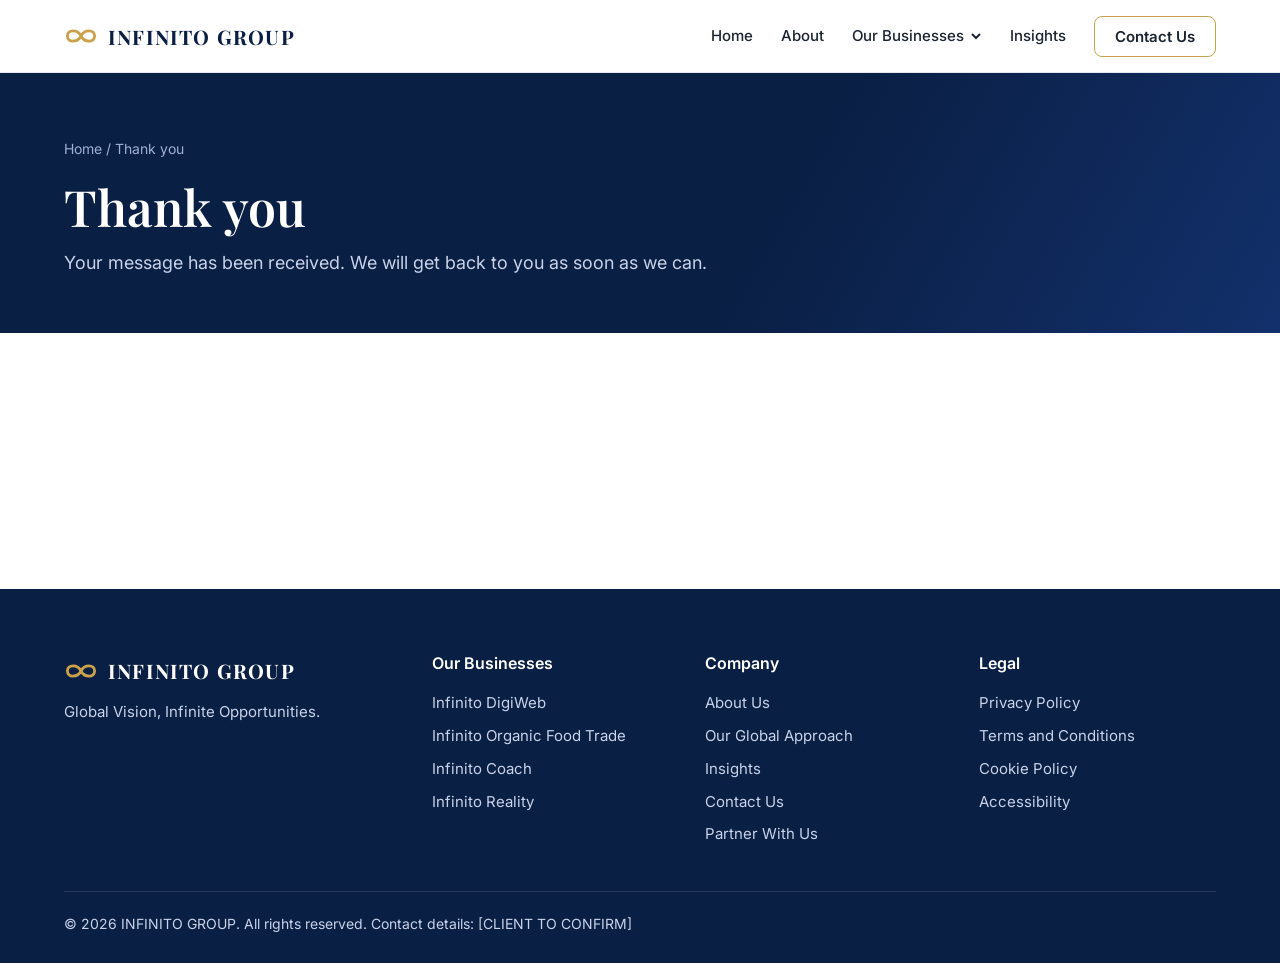
<file: thank-you/index.html>
<!DOCTYPE html>
<html lang="en">
<head>
<meta charset="utf-8">
<meta name="viewport" content="width=device-width, initial-scale=1">
<title>Thank You | INFINITO GROUP</title>
<meta name="description" content="Your enquiry has been received.">
<meta name="robots" content="noindex, nofollow">
<link rel="icon" href="data:image/svg+xml,%3Csvg xmlns='http://www.w3.org/2000/svg' viewBox='0 0 100 100'%3E%3Ctext y='.9em' font-size='90'%3E%E2%99%BE%EF%B8%8F%3C/text%3E%3C/svg%3E">
<link rel="preconnect" href="https://fonts.googleapis.com">
<link rel="preconnect" href="https://fonts.gstatic.com" crossorigin>
<link href="https://fonts.googleapis.com/css2?family=Playfair+Display:wght@500;600;700&family=Inter:wght@400;500;600&display=swap" rel="stylesheet">
<link rel="stylesheet" href="/assets/css/style.css">
</head>
<body>
<a class="skip" href="#main">Skip to content</a>
<header class="site"><div class="wrap nav">
<a class="logo" href="/" aria-label="INFINITO GROUP home"><svg viewBox="0 0 60 34" fill="none" stroke-width="5" stroke-linecap="round" aria-hidden="true"><path d="M30 17C24 5 6 5 6 17s18 12 24 0 24-12 24 0-18 12-24 0Z" stroke="#C9A24B"/></svg>INFINITO GROUP</a>
<button class="burger" id="burger" aria-label="Menu" aria-expanded="false" aria-controls="menu"><svg width="20" height="20" viewBox="0 0 20 20" fill="none" stroke="currentColor" stroke-width="2" stroke-linecap="round"><path d="M3 5h14M3 10h14M3 15h14"/></svg></button>
<ul class="menu" id="menu">
<li><a href="/">Home</a></li>
<li><a href="/about/">About</a></li>
<li><button id="mega-toggle" aria-expanded="false" aria-controls="mega">Our Businesses <svg viewBox="0 0 12 12" fill="none" stroke="currentColor" stroke-width="2" aria-hidden="true"><path d="M2 4l4 4 4-4"/></svg></button>
<div class="mega" id="mega" hidden><div class="wrap">
<div class="cols">
<div class="col biz-digiweb"><b>Infinito DigiWeb</b><small>Web, marketing and branding services.</small><a href="/businesses/digiweb/">Overview</a><a href="/businesses/digiweb/services/">Services</a><a href="/businesses/digiweb/get-a-proposal/">Get a Proposal</a></div>
<div class="col biz-food"><b>Infinito Organic Food Trade</b><small>Sourcing support for food, spices and textiles.</small><a href="/businesses/food-trade/">Overview</a><a href="/businesses/food-trade/product-categories/">Product Categories</a><a href="/businesses/food-trade/request-a-sourcing-quote/">Request a Quote</a></div>
<div class="col biz-coach"><b>Infinito Coach</b><small>Learning content for everyday wellbeing.</small><a href="/businesses/coach/">Overview</a><a href="/businesses/coach/learning-areas/">Learning Areas</a><a href="/businesses/coach/join/">Join the Community</a></div>
<div class="col biz-reality"><b>Infinito Reality</b><small>Property sourcing and consulting.</small><a href="/businesses/reality/">Overview</a><a href="/businesses/reality/services/">Services</a><a href="/businesses/reality/enquire/">Enquire</a></div>
</div>
<p class="note">All businesses are managed by INFINITO GROUP. <a href="/businesses/"><b>View all businesses</b></a></p>
</div></div></li>
<li><a href="/insights/">Insights</a></li>
<li><a class="btn b3 sm" href="/contact-us/">Contact Us</a></li>
</ul>
</div></header>
<main id="main">
<div class="page-hero"><div class="wrap"><nav class="crumbs" aria-label="Breadcrumb"><a href="/">Home</a> / Thank you</nav>
<h1>Thank you</h1><p>Your message has been received. We will get back to you as soon as we can.</p></div></div>
<section class=""><div class="wrap narrow"><p><a class="btn b2" href="/">Back to home</a></p></div></section>
</main>
<footer class="site"><div class="wrap">
<div class="fg">
<div><a class="logo" href="/"><svg viewBox="0 0 60 34" fill="none" stroke-width="5" stroke-linecap="round" aria-hidden="true"><path d="M30 17C24 5 6 5 6 17s18 12 24 0 24-12 24 0-18 12-24 0Z" stroke="#C9A24B"/></svg>INFINITO GROUP</a><p>Global Vision, Infinite Opportunities.</p></div>
<div><h4>Our Businesses</h4><a href="/businesses/digiweb/">Infinito DigiWeb</a><a href="/businesses/food-trade/">Infinito Organic Food Trade</a><a href="/businesses/coach/">Infinito Coach</a><a href="/businesses/reality/">Infinito Reality</a></div>
<div><h4>Company</h4><a href="/about/">About Us</a><a href="/about/global-approach/">Our Global Approach</a><a href="/insights/">Insights</a><a href="/contact-us/">Contact Us</a><a href="/partner-with-us/">Partner With Us</a></div>
<div><h4>Legal</h4><a href="/privacy-policy/">Privacy Policy</a><a href="/terms-and-conditions/">Terms and Conditions</a><a href="/cookie-policy/">Cookie Policy</a><a href="/accessibility/">Accessibility</a></div>
</div>
<div class="bar">&copy; 2026 INFINITO GROUP. All rights reserved. Contact details: [CLIENT TO CONFIRM]</div>
</div></footer>
<script src="/assets/js/main.js" defer></script>
</body>
</html>
</file>
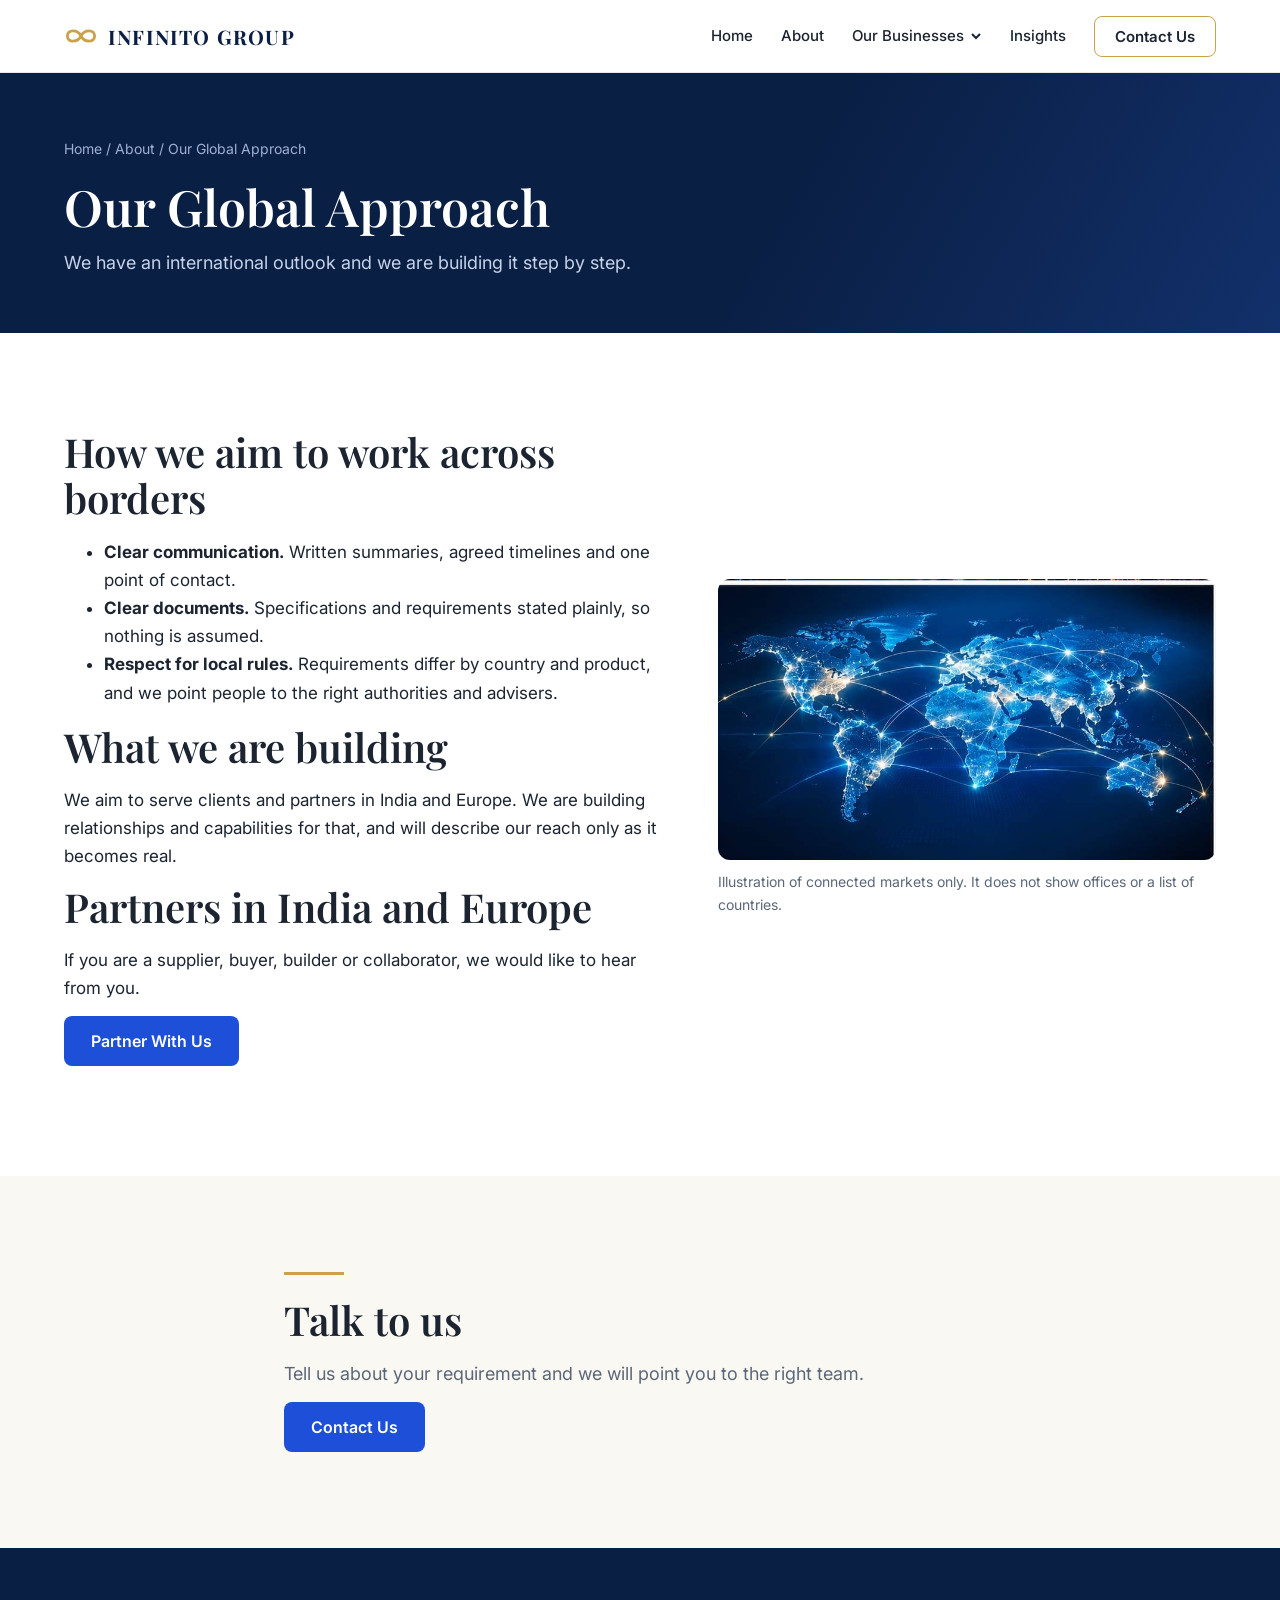
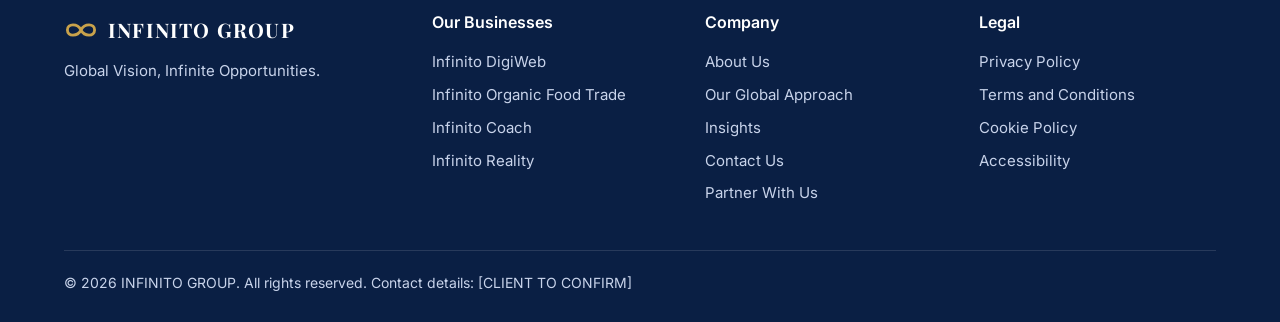
<file: about/global-approach/index.html>
<!DOCTYPE html>
<html lang="en">
<head>
<meta charset="utf-8">
<meta name="viewport" content="width=device-width, initial-scale=1">
<title>Our Global Approach | INFINITO GROUP</title>
<meta name="description" content="How INFINITO GROUP aims to work with partners in India and Europe.">
<meta name="robots" content="noindex, nofollow">
<link rel="icon" href="data:image/svg+xml,%3Csvg xmlns='http://www.w3.org/2000/svg' viewBox='0 0 100 100'%3E%3Ctext y='.9em' font-size='90'%3E%E2%99%BE%EF%B8%8F%3C/text%3E%3C/svg%3E">
<link rel="preconnect" href="https://fonts.googleapis.com">
<link rel="preconnect" href="https://fonts.gstatic.com" crossorigin>
<link href="https://fonts.googleapis.com/css2?family=Playfair+Display:wght@500;600;700&family=Inter:wght@400;500;600&display=swap" rel="stylesheet">
<link rel="stylesheet" href="/assets/css/style.css">
</head>
<body>
<a class="skip" href="#main">Skip to content</a>
<header class="site"><div class="wrap nav">
<a class="logo" href="/" aria-label="INFINITO GROUP home"><svg viewBox="0 0 60 34" fill="none" stroke-width="5" stroke-linecap="round" aria-hidden="true"><path d="M30 17C24 5 6 5 6 17s18 12 24 0 24-12 24 0-18 12-24 0Z" stroke="#C9A24B"/></svg>INFINITO GROUP</a>
<button class="burger" id="burger" aria-label="Menu" aria-expanded="false" aria-controls="menu"><svg width="20" height="20" viewBox="0 0 20 20" fill="none" stroke="currentColor" stroke-width="2" stroke-linecap="round"><path d="M3 5h14M3 10h14M3 15h14"/></svg></button>
<ul class="menu" id="menu">
<li><a href="/">Home</a></li>
<li><a href="/about/">About</a></li>
<li><button id="mega-toggle" aria-expanded="false" aria-controls="mega">Our Businesses <svg viewBox="0 0 12 12" fill="none" stroke="currentColor" stroke-width="2" aria-hidden="true"><path d="M2 4l4 4 4-4"/></svg></button>
<div class="mega" id="mega" hidden><div class="wrap">
<div class="cols">
<div class="col biz-digiweb"><b>Infinito DigiWeb</b><small>Web, marketing and branding services.</small><a href="/businesses/digiweb/">Overview</a><a href="/businesses/digiweb/services/">Services</a><a href="/businesses/digiweb/get-a-proposal/">Get a Proposal</a></div>
<div class="col biz-food"><b>Infinito Organic Food Trade</b><small>Sourcing support for food, spices and textiles.</small><a href="/businesses/food-trade/">Overview</a><a href="/businesses/food-trade/product-categories/">Product Categories</a><a href="/businesses/food-trade/request-a-sourcing-quote/">Request a Quote</a></div>
<div class="col biz-coach"><b>Infinito Coach</b><small>Learning content for everyday wellbeing.</small><a href="/businesses/coach/">Overview</a><a href="/businesses/coach/learning-areas/">Learning Areas</a><a href="/businesses/coach/join/">Join the Community</a></div>
<div class="col biz-reality"><b>Infinito Reality</b><small>Property sourcing and consulting.</small><a href="/businesses/reality/">Overview</a><a href="/businesses/reality/services/">Services</a><a href="/businesses/reality/enquire/">Enquire</a></div>
</div>
<p class="note">All businesses are managed by INFINITO GROUP. <a href="/businesses/"><b>View all businesses</b></a></p>
</div></div></li>
<li><a href="/insights/">Insights</a></li>
<li><a class="btn b3 sm" href="/contact-us/">Contact Us</a></li>
</ul>
</div></header>
<main id="main">
<div class="page-hero"><div class="wrap"><nav class="crumbs" aria-label="Breadcrumb"><a href="/">Home</a> / <a href="/about/">About</a> / Our Global Approach</nav>
<h1>Our Global Approach</h1><p>We have an international outlook and we are building it step by step.</p></div></div>
<section><div class="wrap two"><div><h2>How we aim to work across borders</h2><ul><li><b>Clear communication.</b> Written summaries, agreed timelines and one point of contact.</li><li><b>Clear documents.</b> Specifications and requirements stated plainly, so nothing is assumed.</li><li><b>Respect for local rules.</b> Requirements differ by country and product, and we point people to the right authorities and advisers.</li></ul><h2>What we are building</h2><p>We aim to serve clients and partners in India and Europe. We are building relationships and capabilities for that, and will describe our reach only as it becomes real.</p><h2>Partners in India and Europe</h2><p>If you are a supplier, buyer, builder or collaborator, we would like to hear from you.</p><p><a class="btn b1" href="/partner-with-us/">Partner With Us</a></p></div><div><img class="photo" src="/assets/images/world-map.jpg" alt="A stylised world map with glowing connection lines between regions." width="836" height="471" loading="lazy" decoding="async"><p style="font-size:14px;color:var(--slate);margin-top:10px">Illustration of connected markets only. It does not show offices or a list of countries.</p></div></div></section><section class="warm"><div class="wrap narrow"><hr class="rule"><h2>Talk to us</h2><p class="lead">Tell us about your requirement and we will point you to the right team.</p><a class="btn b1" href="/contact-us/">Contact Us</a></div></section>
</main>
<footer class="site"><div class="wrap">
<div class="fg">
<div><a class="logo" href="/"><svg viewBox="0 0 60 34" fill="none" stroke-width="5" stroke-linecap="round" aria-hidden="true"><path d="M30 17C24 5 6 5 6 17s18 12 24 0 24-12 24 0-18 12-24 0Z" stroke="#C9A24B"/></svg>INFINITO GROUP</a><p>Global Vision, Infinite Opportunities.</p></div>
<div><h4>Our Businesses</h4><a href="/businesses/digiweb/">Infinito DigiWeb</a><a href="/businesses/food-trade/">Infinito Organic Food Trade</a><a href="/businesses/coach/">Infinito Coach</a><a href="/businesses/reality/">Infinito Reality</a></div>
<div><h4>Company</h4><a href="/about/">About Us</a><a href="/about/global-approach/">Our Global Approach</a><a href="/insights/">Insights</a><a href="/contact-us/">Contact Us</a><a href="/partner-with-us/">Partner With Us</a></div>
<div><h4>Legal</h4><a href="/privacy-policy/">Privacy Policy</a><a href="/terms-and-conditions/">Terms and Conditions</a><a href="/cookie-policy/">Cookie Policy</a><a href="/accessibility/">Accessibility</a></div>
</div>
<div class="bar">&copy; 2026 INFINITO GROUP. All rights reserved. Contact details: [CLIENT TO CONFIRM]</div>
</div></footer>
<script src="/assets/js/main.js" defer></script>
</body>
</html>
</file>
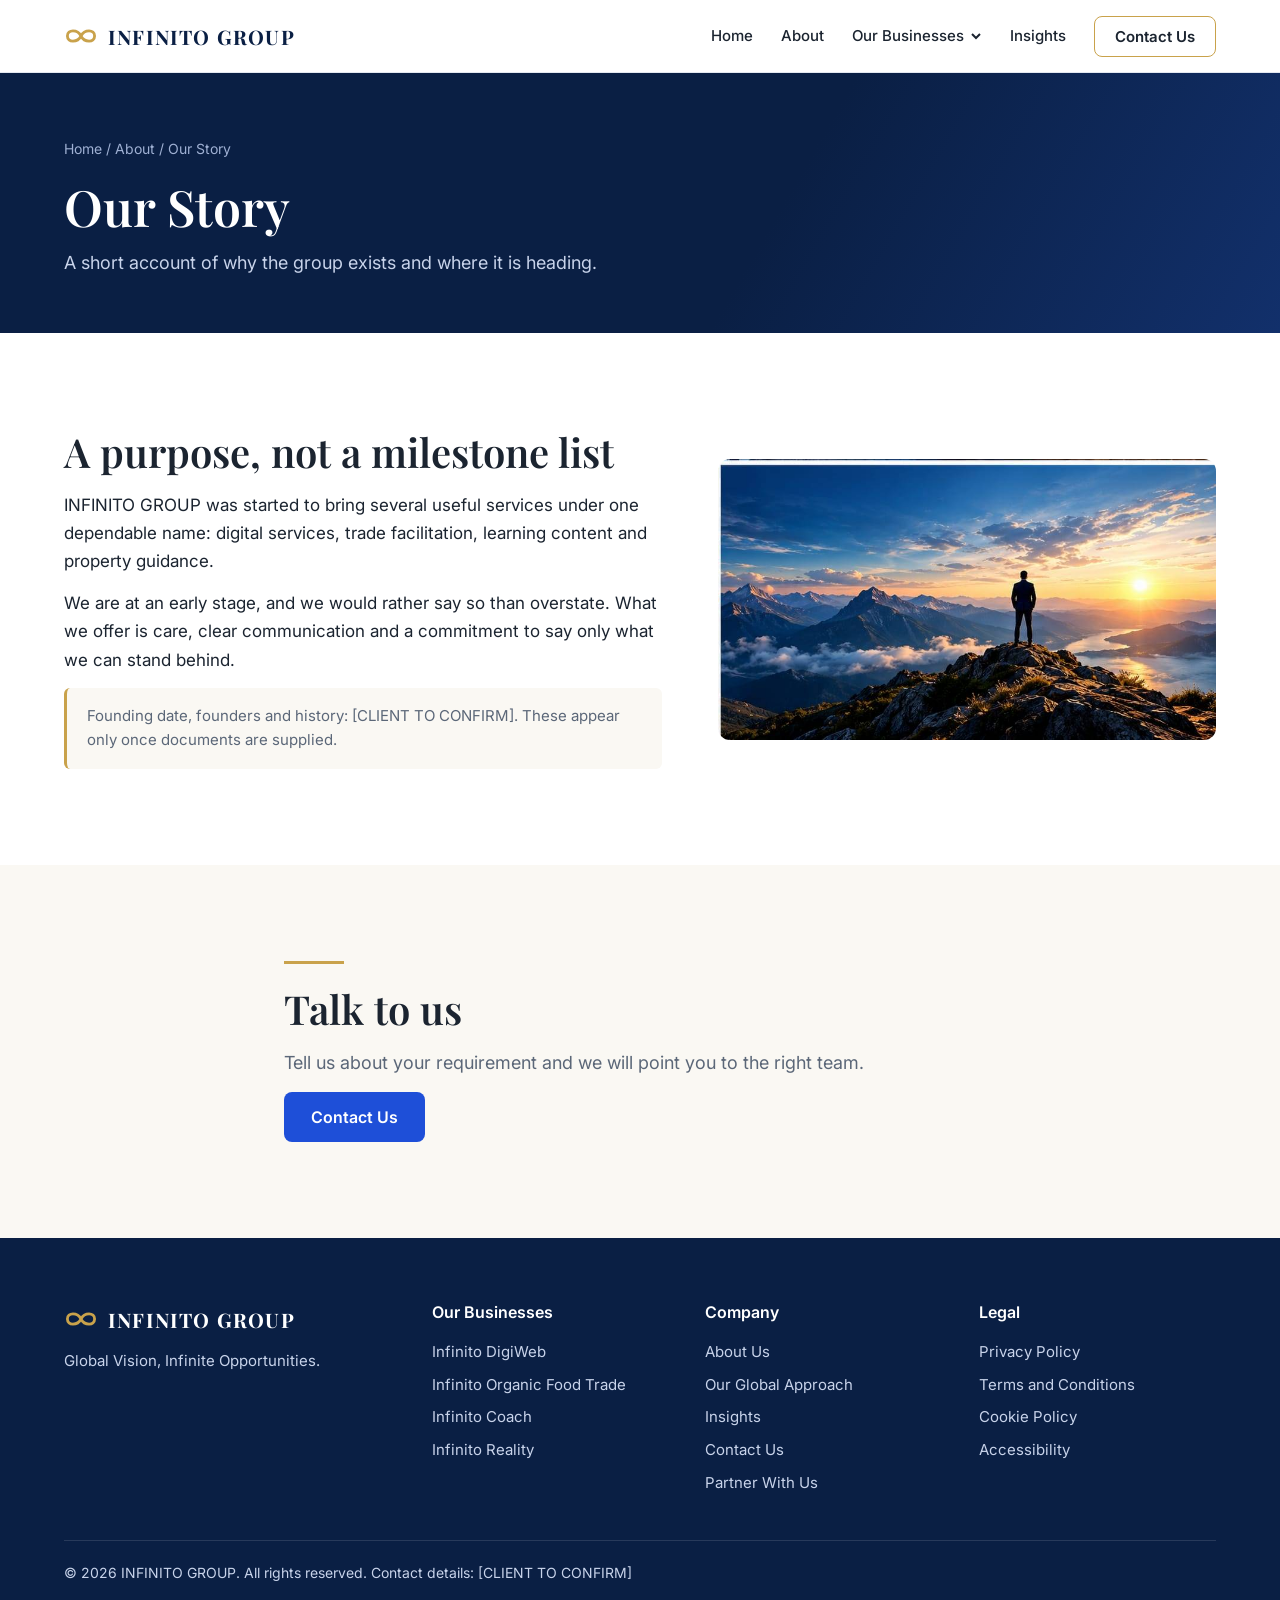
<file: about/our-story/index.html>
<!DOCTYPE html>
<html lang="en">
<head>
<meta charset="utf-8">
<meta name="viewport" content="width=device-width, initial-scale=1">
<title>Our Story | INFINITO GROUP</title>
<meta name="description" content="Why INFINITO GROUP was started and what it is building.">
<meta name="robots" content="noindex, nofollow">
<link rel="icon" href="data:image/svg+xml,%3Csvg xmlns='http://www.w3.org/2000/svg' viewBox='0 0 100 100'%3E%3Ctext y='.9em' font-size='90'%3E%E2%99%BE%EF%B8%8F%3C/text%3E%3C/svg%3E">
<link rel="preconnect" href="https://fonts.googleapis.com">
<link rel="preconnect" href="https://fonts.gstatic.com" crossorigin>
<link href="https://fonts.googleapis.com/css2?family=Playfair+Display:wght@500;600;700&family=Inter:wght@400;500;600&display=swap" rel="stylesheet">
<link rel="stylesheet" href="/assets/css/style.css">
</head>
<body>
<a class="skip" href="#main">Skip to content</a>
<header class="site"><div class="wrap nav">
<a class="logo" href="/" aria-label="INFINITO GROUP home"><svg viewBox="0 0 60 34" fill="none" stroke-width="5" stroke-linecap="round" aria-hidden="true"><path d="M30 17C24 5 6 5 6 17s18 12 24 0 24-12 24 0-18 12-24 0Z" stroke="#C9A24B"/></svg>INFINITO GROUP</a>
<button class="burger" id="burger" aria-label="Menu" aria-expanded="false" aria-controls="menu"><svg width="20" height="20" viewBox="0 0 20 20" fill="none" stroke="currentColor" stroke-width="2" stroke-linecap="round"><path d="M3 5h14M3 10h14M3 15h14"/></svg></button>
<ul class="menu" id="menu">
<li><a href="/">Home</a></li>
<li><a href="/about/">About</a></li>
<li><button id="mega-toggle" aria-expanded="false" aria-controls="mega">Our Businesses <svg viewBox="0 0 12 12" fill="none" stroke="currentColor" stroke-width="2" aria-hidden="true"><path d="M2 4l4 4 4-4"/></svg></button>
<div class="mega" id="mega" hidden><div class="wrap">
<div class="cols">
<div class="col biz-digiweb"><b>Infinito DigiWeb</b><small>Web, marketing and branding services.</small><a href="/businesses/digiweb/">Overview</a><a href="/businesses/digiweb/services/">Services</a><a href="/businesses/digiweb/get-a-proposal/">Get a Proposal</a></div>
<div class="col biz-food"><b>Infinito Organic Food Trade</b><small>Sourcing support for food, spices and textiles.</small><a href="/businesses/food-trade/">Overview</a><a href="/businesses/food-trade/product-categories/">Product Categories</a><a href="/businesses/food-trade/request-a-sourcing-quote/">Request a Quote</a></div>
<div class="col biz-coach"><b>Infinito Coach</b><small>Learning content for everyday wellbeing.</small><a href="/businesses/coach/">Overview</a><a href="/businesses/coach/learning-areas/">Learning Areas</a><a href="/businesses/coach/join/">Join the Community</a></div>
<div class="col biz-reality"><b>Infinito Reality</b><small>Property sourcing and consulting.</small><a href="/businesses/reality/">Overview</a><a href="/businesses/reality/services/">Services</a><a href="/businesses/reality/enquire/">Enquire</a></div>
</div>
<p class="note">All businesses are managed by INFINITO GROUP. <a href="/businesses/"><b>View all businesses</b></a></p>
</div></div></li>
<li><a href="/insights/">Insights</a></li>
<li><a class="btn b3 sm" href="/contact-us/">Contact Us</a></li>
</ul>
</div></header>
<main id="main">
<div class="page-hero"><div class="wrap"><nav class="crumbs" aria-label="Breadcrumb"><a href="/">Home</a> / <a href="/about/">About</a> / Our Story</nav>
<h1>Our Story</h1><p>A short account of why the group exists and where it is heading.</p></div></div>
<section><div class="wrap two"><div><h2>A purpose, not a milestone list</h2><p>INFINITO GROUP was started to bring several useful services under one dependable name: digital services, trade facilitation, learning content and property guidance.</p><p>We are at an early stage, and we would rather say so than overstate. What we offer is care, clear communication and a commitment to say only what we can stand behind.</p><div class="notice">Founding date, founders and history: [CLIENT TO CONFIRM]. These appear only once documents are supplied.</div></div><div><img class="photo" src="/assets/images/mountain-vision.jpg" alt="A person in a suit standing on a mountain peak, looking toward a sunrise." width="836" height="471" loading="lazy" decoding="async"></div></div></section><section class="warm"><div class="wrap narrow"><hr class="rule"><h2>Talk to us</h2><p class="lead">Tell us about your requirement and we will point you to the right team.</p><a class="btn b1" href="/contact-us/">Contact Us</a></div></section>
</main>
<footer class="site"><div class="wrap">
<div class="fg">
<div><a class="logo" href="/"><svg viewBox="0 0 60 34" fill="none" stroke-width="5" stroke-linecap="round" aria-hidden="true"><path d="M30 17C24 5 6 5 6 17s18 12 24 0 24-12 24 0-18 12-24 0Z" stroke="#C9A24B"/></svg>INFINITO GROUP</a><p>Global Vision, Infinite Opportunities.</p></div>
<div><h4>Our Businesses</h4><a href="/businesses/digiweb/">Infinito DigiWeb</a><a href="/businesses/food-trade/">Infinito Organic Food Trade</a><a href="/businesses/coach/">Infinito Coach</a><a href="/businesses/reality/">Infinito Reality</a></div>
<div><h4>Company</h4><a href="/about/">About Us</a><a href="/about/global-approach/">Our Global Approach</a><a href="/insights/">Insights</a><a href="/contact-us/">Contact Us</a><a href="/partner-with-us/">Partner With Us</a></div>
<div><h4>Legal</h4><a href="/privacy-policy/">Privacy Policy</a><a href="/terms-and-conditions/">Terms and Conditions</a><a href="/cookie-policy/">Cookie Policy</a><a href="/accessibility/">Accessibility</a></div>
</div>
<div class="bar">&copy; 2026 INFINITO GROUP. All rights reserved. Contact details: [CLIENT TO CONFIRM]</div>
</div></footer>
<script src="/assets/js/main.js" defer></script>
</body>
</html>
</file>
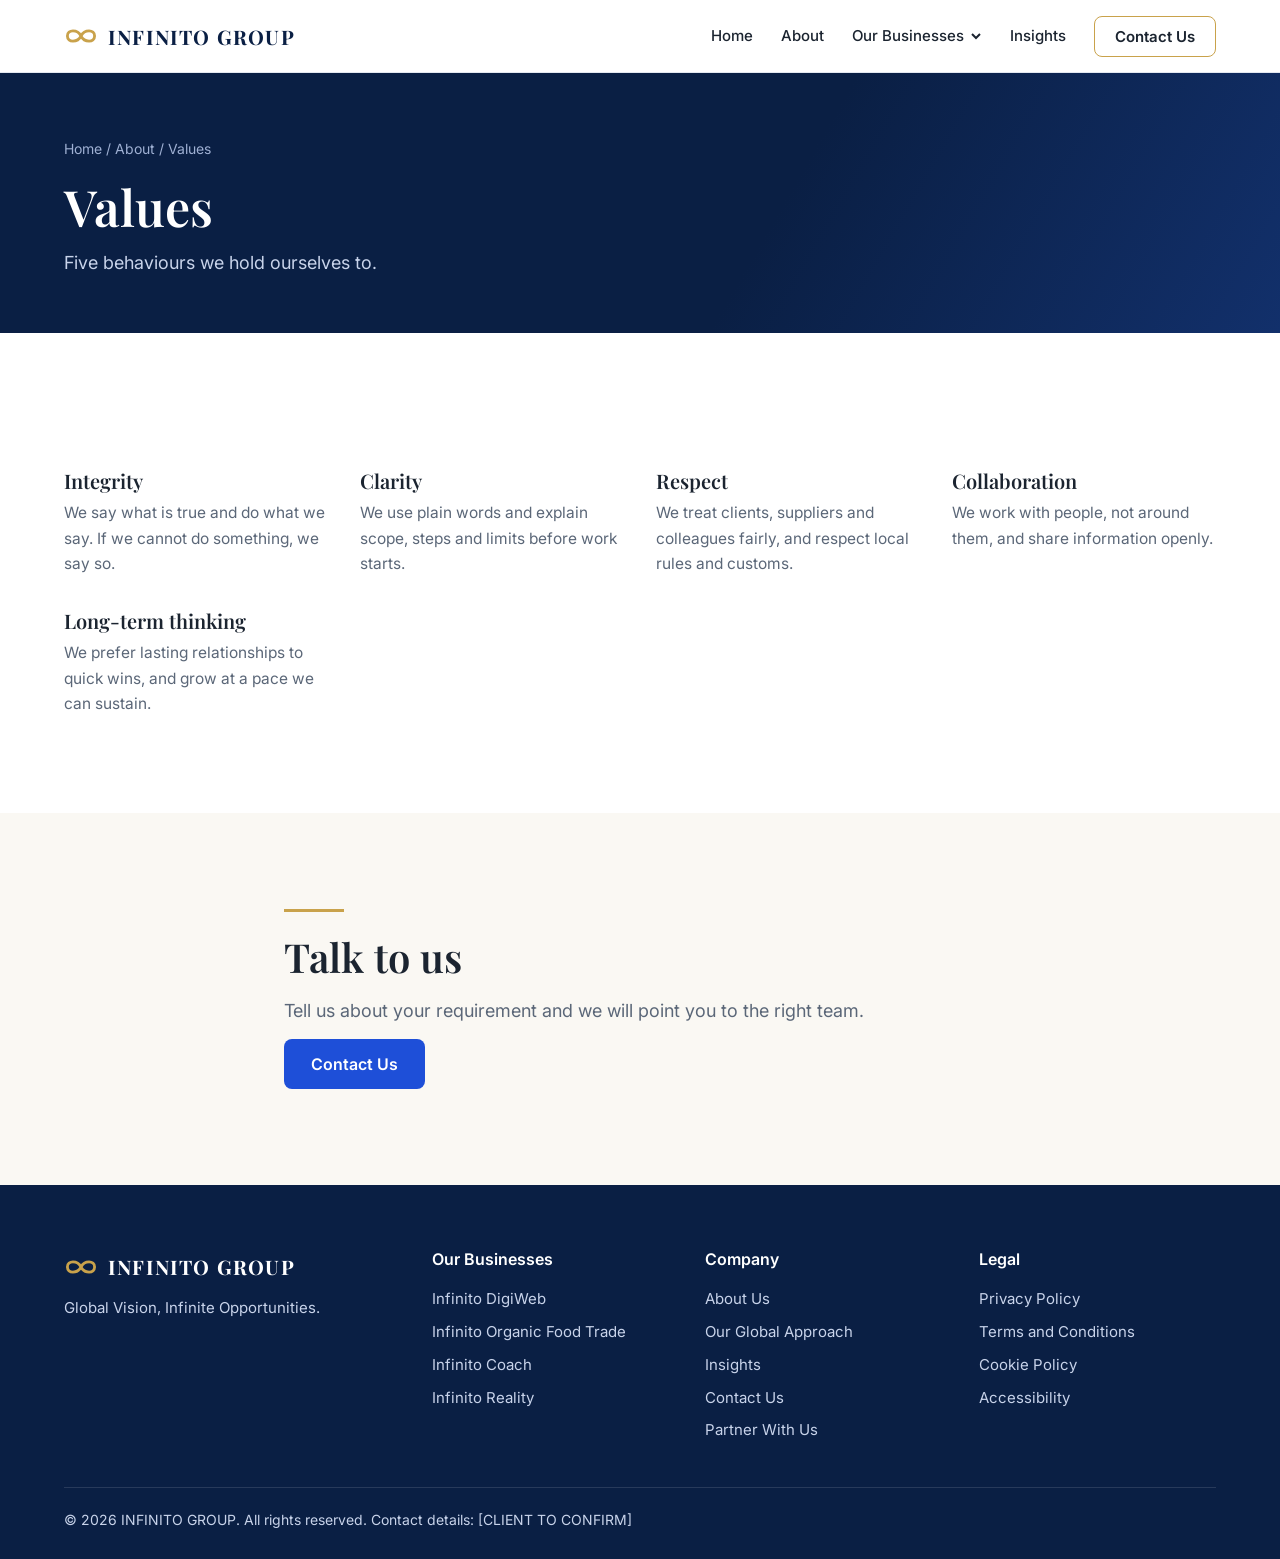
<file: about/values/index.html>
<!DOCTYPE html>
<html lang="en">
<head>
<meta charset="utf-8">
<meta name="viewport" content="width=device-width, initial-scale=1">
<title>Values | INFINITO GROUP</title>
<meta name="description" content="The five values that guide how INFINITO GROUP works.">
<meta name="robots" content="noindex, nofollow">
<link rel="icon" href="data:image/svg+xml,%3Csvg xmlns='http://www.w3.org/2000/svg' viewBox='0 0 100 100'%3E%3Ctext y='.9em' font-size='90'%3E%E2%99%BE%EF%B8%8F%3C/text%3E%3C/svg%3E">
<link rel="preconnect" href="https://fonts.googleapis.com">
<link rel="preconnect" href="https://fonts.gstatic.com" crossorigin>
<link href="https://fonts.googleapis.com/css2?family=Playfair+Display:wght@500;600;700&family=Inter:wght@400;500;600&display=swap" rel="stylesheet">
<link rel="stylesheet" href="/assets/css/style.css">
</head>
<body>
<a class="skip" href="#main">Skip to content</a>
<header class="site"><div class="wrap nav">
<a class="logo" href="/" aria-label="INFINITO GROUP home"><svg viewBox="0 0 60 34" fill="none" stroke-width="5" stroke-linecap="round" aria-hidden="true"><path d="M30 17C24 5 6 5 6 17s18 12 24 0 24-12 24 0-18 12-24 0Z" stroke="#C9A24B"/></svg>INFINITO GROUP</a>
<button class="burger" id="burger" aria-label="Menu" aria-expanded="false" aria-controls="menu"><svg width="20" height="20" viewBox="0 0 20 20" fill="none" stroke="currentColor" stroke-width="2" stroke-linecap="round"><path d="M3 5h14M3 10h14M3 15h14"/></svg></button>
<ul class="menu" id="menu">
<li><a href="/">Home</a></li>
<li><a href="/about/">About</a></li>
<li><button id="mega-toggle" aria-expanded="false" aria-controls="mega">Our Businesses <svg viewBox="0 0 12 12" fill="none" stroke="currentColor" stroke-width="2" aria-hidden="true"><path d="M2 4l4 4 4-4"/></svg></button>
<div class="mega" id="mega" hidden><div class="wrap">
<div class="cols">
<div class="col biz-digiweb"><b>Infinito DigiWeb</b><small>Web, marketing and branding services.</small><a href="/businesses/digiweb/">Overview</a><a href="/businesses/digiweb/services/">Services</a><a href="/businesses/digiweb/get-a-proposal/">Get a Proposal</a></div>
<div class="col biz-food"><b>Infinito Organic Food Trade</b><small>Sourcing support for food, spices and textiles.</small><a href="/businesses/food-trade/">Overview</a><a href="/businesses/food-trade/product-categories/">Product Categories</a><a href="/businesses/food-trade/request-a-sourcing-quote/">Request a Quote</a></div>
<div class="col biz-coach"><b>Infinito Coach</b><small>Learning content for everyday wellbeing.</small><a href="/businesses/coach/">Overview</a><a href="/businesses/coach/learning-areas/">Learning Areas</a><a href="/businesses/coach/join/">Join the Community</a></div>
<div class="col biz-reality"><b>Infinito Reality</b><small>Property sourcing and consulting.</small><a href="/businesses/reality/">Overview</a><a href="/businesses/reality/services/">Services</a><a href="/businesses/reality/enquire/">Enquire</a></div>
</div>
<p class="note">All businesses are managed by INFINITO GROUP. <a href="/businesses/"><b>View all businesses</b></a></p>
</div></div></li>
<li><a href="/insights/">Insights</a></li>
<li><a class="btn b3 sm" href="/contact-us/">Contact Us</a></li>
</ul>
</div></header>
<main id="main">
<div class="page-hero"><div class="wrap"><nav class="crumbs" aria-label="Breadcrumb"><a href="/">Home</a> / <a href="/about/">About</a> / Values</nav>
<h1>Values</h1><p>Five behaviours we hold ourselves to.</p></div></div>
<section><div class="wrap"><div class="why"><div><h3>Integrity</h3><p>We say what is true and do what we say. If we cannot do something, we say so.</p></div><div><h3>Clarity</h3><p>We use plain words and explain scope, steps and limits before work starts.</p></div><div><h3>Respect</h3><p>We treat clients, suppliers and colleagues fairly, and respect local rules and customs.</p></div><div><h3>Collaboration</h3><p>We work with people, not around them, and share information openly.</p></div><div><h3>Long-term thinking</h3><p>We prefer lasting relationships to quick wins, and grow at a pace we can sustain.</p></div></div></div></section><section class="warm"><div class="wrap narrow"><hr class="rule"><h2>Talk to us</h2><p class="lead">Tell us about your requirement and we will point you to the right team.</p><a class="btn b1" href="/contact-us/">Contact Us</a></div></section>
</main>
<footer class="site"><div class="wrap">
<div class="fg">
<div><a class="logo" href="/"><svg viewBox="0 0 60 34" fill="none" stroke-width="5" stroke-linecap="round" aria-hidden="true"><path d="M30 17C24 5 6 5 6 17s18 12 24 0 24-12 24 0-18 12-24 0Z" stroke="#C9A24B"/></svg>INFINITO GROUP</a><p>Global Vision, Infinite Opportunities.</p></div>
<div><h4>Our Businesses</h4><a href="/businesses/digiweb/">Infinito DigiWeb</a><a href="/businesses/food-trade/">Infinito Organic Food Trade</a><a href="/businesses/coach/">Infinito Coach</a><a href="/businesses/reality/">Infinito Reality</a></div>
<div><h4>Company</h4><a href="/about/">About Us</a><a href="/about/global-approach/">Our Global Approach</a><a href="/insights/">Insights</a><a href="/contact-us/">Contact Us</a><a href="/partner-with-us/">Partner With Us</a></div>
<div><h4>Legal</h4><a href="/privacy-policy/">Privacy Policy</a><a href="/terms-and-conditions/">Terms and Conditions</a><a href="/cookie-policy/">Cookie Policy</a><a href="/accessibility/">Accessibility</a></div>
</div>
<div class="bar">&copy; 2026 INFINITO GROUP. All rights reserved. Contact details: [CLIENT TO CONFIRM]</div>
</div></footer>
<script src="/assets/js/main.js" defer></script>
</body>
</html>
</file>
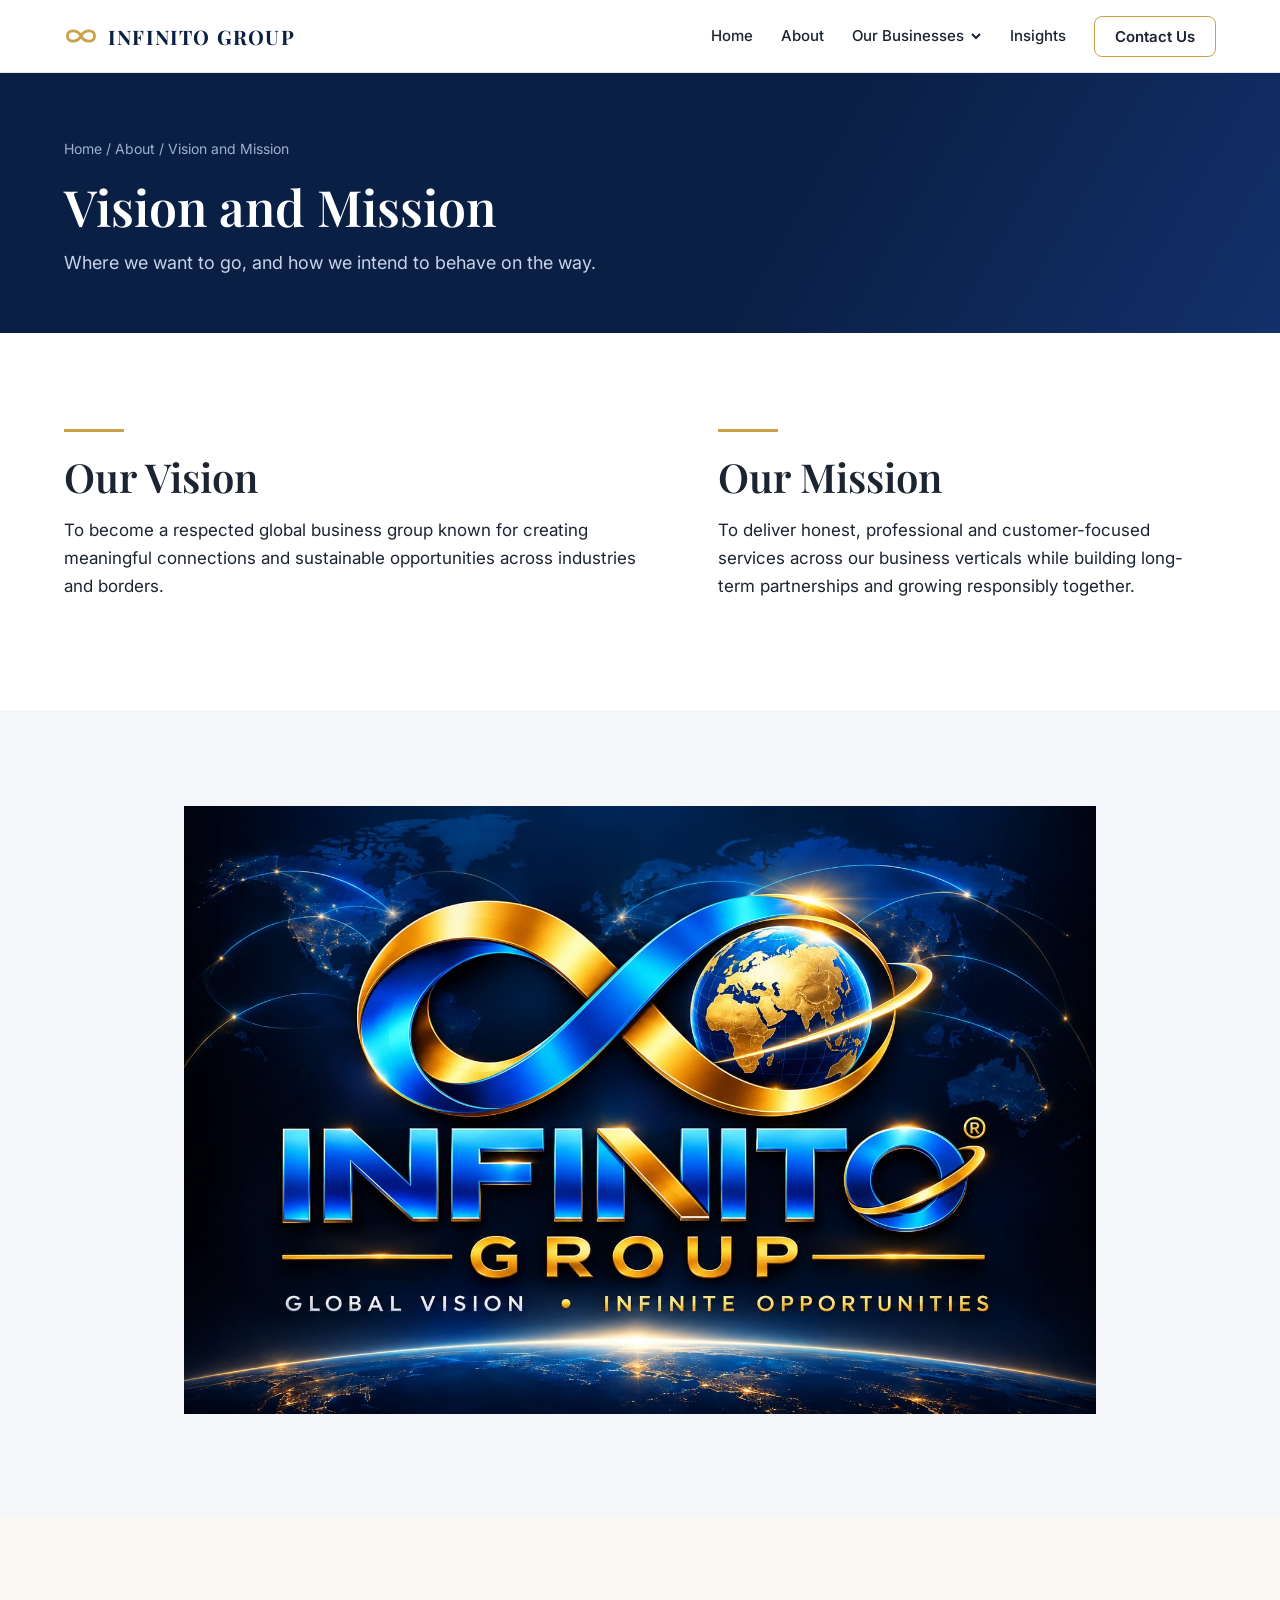
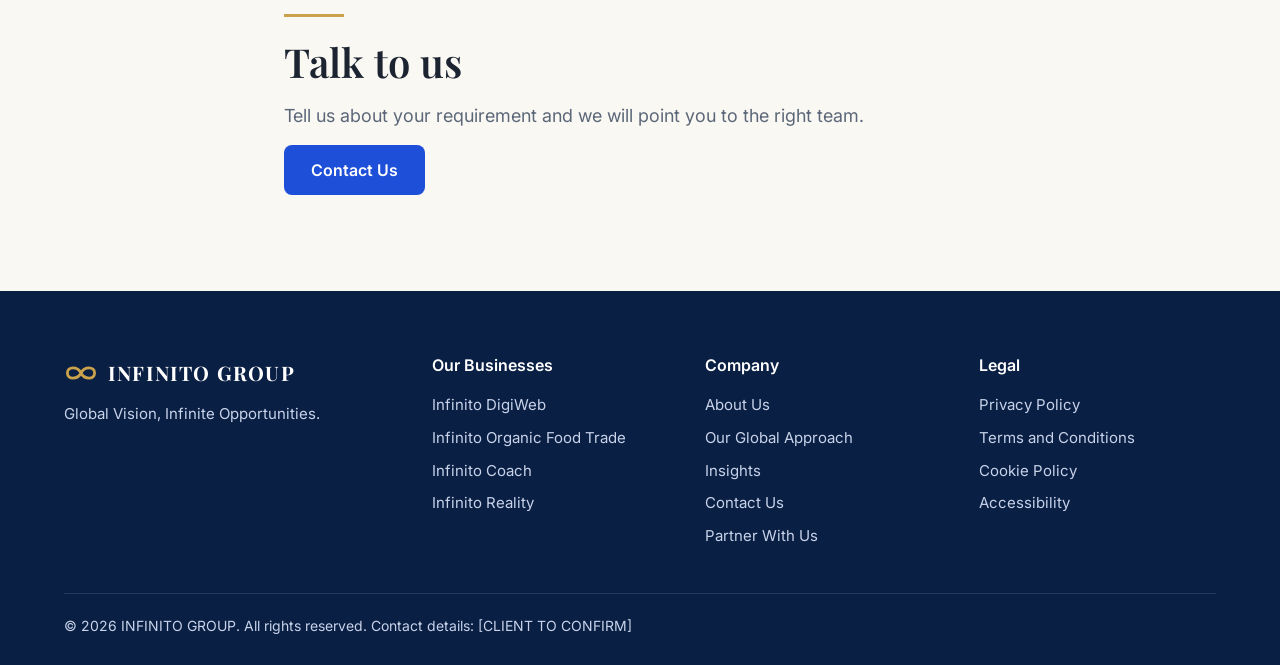
<file: about/vision-mission/index.html>
<!DOCTYPE html>
<html lang="en">
<head>
<meta charset="utf-8">
<meta name="viewport" content="width=device-width, initial-scale=1">
<title>Vision and Mission | INFINITO GROUP</title>
<meta name="description" content="The vision and mission of INFINITO GROUP.">
<meta name="robots" content="noindex, nofollow">
<link rel="icon" href="data:image/svg+xml,%3Csvg xmlns='http://www.w3.org/2000/svg' viewBox='0 0 100 100'%3E%3Ctext y='.9em' font-size='90'%3E%E2%99%BE%EF%B8%8F%3C/text%3E%3C/svg%3E">
<link rel="preconnect" href="https://fonts.googleapis.com">
<link rel="preconnect" href="https://fonts.gstatic.com" crossorigin>
<link href="https://fonts.googleapis.com/css2?family=Playfair+Display:wght@500;600;700&family=Inter:wght@400;500;600&display=swap" rel="stylesheet">
<link rel="stylesheet" href="/assets/css/style.css">
</head>
<body>
<a class="skip" href="#main">Skip to content</a>
<header class="site"><div class="wrap nav">
<a class="logo" href="/" aria-label="INFINITO GROUP home"><svg viewBox="0 0 60 34" fill="none" stroke-width="5" stroke-linecap="round" aria-hidden="true"><path d="M30 17C24 5 6 5 6 17s18 12 24 0 24-12 24 0-18 12-24 0Z" stroke="#C9A24B"/></svg>INFINITO GROUP</a>
<button class="burger" id="burger" aria-label="Menu" aria-expanded="false" aria-controls="menu"><svg width="20" height="20" viewBox="0 0 20 20" fill="none" stroke="currentColor" stroke-width="2" stroke-linecap="round"><path d="M3 5h14M3 10h14M3 15h14"/></svg></button>
<ul class="menu" id="menu">
<li><a href="/">Home</a></li>
<li><a href="/about/">About</a></li>
<li><button id="mega-toggle" aria-expanded="false" aria-controls="mega">Our Businesses <svg viewBox="0 0 12 12" fill="none" stroke="currentColor" stroke-width="2" aria-hidden="true"><path d="M2 4l4 4 4-4"/></svg></button>
<div class="mega" id="mega" hidden><div class="wrap">
<div class="cols">
<div class="col biz-digiweb"><b>Infinito DigiWeb</b><small>Web, marketing and branding services.</small><a href="/businesses/digiweb/">Overview</a><a href="/businesses/digiweb/services/">Services</a><a href="/businesses/digiweb/get-a-proposal/">Get a Proposal</a></div>
<div class="col biz-food"><b>Infinito Organic Food Trade</b><small>Sourcing support for food, spices and textiles.</small><a href="/businesses/food-trade/">Overview</a><a href="/businesses/food-trade/product-categories/">Product Categories</a><a href="/businesses/food-trade/request-a-sourcing-quote/">Request a Quote</a></div>
<div class="col biz-coach"><b>Infinito Coach</b><small>Learning content for everyday wellbeing.</small><a href="/businesses/coach/">Overview</a><a href="/businesses/coach/learning-areas/">Learning Areas</a><a href="/businesses/coach/join/">Join the Community</a></div>
<div class="col biz-reality"><b>Infinito Reality</b><small>Property sourcing and consulting.</small><a href="/businesses/reality/">Overview</a><a href="/businesses/reality/services/">Services</a><a href="/businesses/reality/enquire/">Enquire</a></div>
</div>
<p class="note">All businesses are managed by INFINITO GROUP. <a href="/businesses/"><b>View all businesses</b></a></p>
</div></div></li>
<li><a href="/insights/">Insights</a></li>
<li><a class="btn b3 sm" href="/contact-us/">Contact Us</a></li>
</ul>
</div></header>
<main id="main">
<div class="page-hero"><div class="wrap"><nav class="crumbs" aria-label="Breadcrumb"><a href="/">Home</a> / <a href="/about/">About</a> / Vision and Mission</nav>
<h1>Vision and Mission</h1><p>Where we want to go, and how we intend to behave on the way.</p></div></div>
<section><div class="wrap two"><div><hr class="rule"><h2>Our Vision</h2><p>To become a respected global business group known for creating meaningful connections and sustainable opportunities across industries and borders.</p></div><div><hr class="rule"><h2>Our Mission</h2><p>To deliver honest, professional and customer-focused services across our business verticals while building long-term partnerships and growing responsibly together.</p></div></div></section><section class="alt"><div class="wrap" style="max-width:960px"><img class="photo" src="/assets/images/logo-banner.jpg" alt="INFINITO GROUP logo: a gold and blue infinity symbol with a globe, over a world map. Tagline: Global Vision, Infinite Opportunities." width="1536" height="1024" loading="lazy" decoding="async"></div></section><section class="warm"><div class="wrap narrow"><hr class="rule"><h2>Talk to us</h2><p class="lead">Tell us about your requirement and we will point you to the right team.</p><a class="btn b1" href="/contact-us/">Contact Us</a></div></section>
</main>
<footer class="site"><div class="wrap">
<div class="fg">
<div><a class="logo" href="/"><svg viewBox="0 0 60 34" fill="none" stroke-width="5" stroke-linecap="round" aria-hidden="true"><path d="M30 17C24 5 6 5 6 17s18 12 24 0 24-12 24 0-18 12-24 0Z" stroke="#C9A24B"/></svg>INFINITO GROUP</a><p>Global Vision, Infinite Opportunities.</p></div>
<div><h4>Our Businesses</h4><a href="/businesses/digiweb/">Infinito DigiWeb</a><a href="/businesses/food-trade/">Infinito Organic Food Trade</a><a href="/businesses/coach/">Infinito Coach</a><a href="/businesses/reality/">Infinito Reality</a></div>
<div><h4>Company</h4><a href="/about/">About Us</a><a href="/about/global-approach/">Our Global Approach</a><a href="/insights/">Insights</a><a href="/contact-us/">Contact Us</a><a href="/partner-with-us/">Partner With Us</a></div>
<div><h4>Legal</h4><a href="/privacy-policy/">Privacy Policy</a><a href="/terms-and-conditions/">Terms and Conditions</a><a href="/cookie-policy/">Cookie Policy</a><a href="/accessibility/">Accessibility</a></div>
</div>
<div class="bar">&copy; 2026 INFINITO GROUP. All rights reserved. Contact details: [CLIENT TO CONFIRM]</div>
</div></footer>
<script src="/assets/js/main.js" defer></script>
</body>
</html>
</file>
<file: assets/css/style.css>
/* INFINITO GROUP design system v1 - tokens first, components after */
:root{
  --navy:#0A1F44;--royal:#1E4FD8;--gold:#C9A24B;--gold-d:#A8832F;
  --bg:#FFFFFF;--cloud:#F4F6FA;--ivory:#FAF8F3;--card:#FFFFFF;
  --ink:#1B2430;--slate:#5B6778;--line:#E3E8F0;--link:#1E4FD8;
  --t-digiweb:#1E4FD8;--t-food:#4F7A66;--t-coach:#5B6AA8;--t-reality:#A8832F;
  --r:12px;--shadow:0 10px 28px rgba(10,31,68,.10);
}
@media (prefers-color-scheme:dark){
  :root{--bg:#0B1220;--cloud:#101A2E;--ivory:#121B2D;--card:#0F1A30;--ink:#E6EBF5;--slate:#9BA8BF;--line:#22304D;--link:#7FA2F7}
}
*{box-sizing:border-box}
html{scroll-behavior:smooth;scroll-padding-top:84px}
body{margin:0;background:var(--bg);color:var(--ink);font:17px/1.65 Inter,system-ui,-apple-system,Segoe UI,sans-serif;-webkit-font-smoothing:antialiased}
h1,h2,h3,h4{font-family:'Playfair Display',Georgia,serif;font-weight:600;line-height:1.15;margin:0}
h2{font-size:clamp(30px,4vw,40px);margin-bottom:16px}
h3{font-size:22px}
p{margin:0 0 14px}
a{color:inherit;text-decoration:none}
img{max-width:100%;height:auto}
.wrap{max-width:1200px;margin:0 auto;padding:0 24px}
.narrow{max-width:760px}
section{padding:96px 0}
@media(max-width:700px){section{padding:60px 0}}
.alt{background:var(--cloud)}.warm{background:var(--ivory)}
.lead{color:var(--slate);max-width:38em;font-size:18px}
.rule{width:60px;height:3px;background:var(--gold);border:0;margin:0 0 22px}
.eyebrow{color:var(--gold-d);font-weight:600;font-size:15px;margin:0 0 14px}
.skip{position:absolute;left:-999px;top:8px;background:var(--navy);color:#fff;padding:10px 16px;border-radius:8px;z-index:100}
.skip:focus{left:8px}
:focus-visible{outline:3px solid var(--gold);outline-offset:2px}

/* buttons */
.btn{display:inline-block;padding:14px 26px;border-radius:8px;font:600 16px Inter,system-ui,sans-serif;border:1.5px solid transparent;cursor:pointer;text-align:center;transition:background .2s,border-color .2s}
.b1{background:var(--royal);color:#fff}.b1:hover{background:#173fb0}
.b2{border-color:rgba(255,255,255,.55);color:#fff}.b2:hover{border-color:var(--gold)}
.b3{border-color:var(--gold);color:var(--ink)}.b3:hover{background:rgba(201,162,75,.14)}
.sm{padding:10px 20px;font-size:15px}

/* header */
header.site{position:sticky;top:0;z-index:40;background:var(--bg);border-bottom:1px solid var(--line)}
.nav{display:flex;align-items:center;justify-content:space-between;height:72px;gap:20px}
.logo{display:flex;align-items:center;gap:10px;font:700 20px 'Playfair Display',serif;letter-spacing:.06em;color:var(--navy)}
@media (prefers-color-scheme:dark){.logo{color:#fff}}
.logo svg{width:34px;height:20px}
.menu{display:flex;align-items:center;gap:28px;font-weight:500;font-size:15px;list-style:none;margin:0;padding:0}
.menu a:hover,.menu button:hover{color:var(--royal)}
.menu button{background:none;border:0;font:inherit;color:inherit;cursor:pointer;padding:0;display:flex;align-items:center;gap:6px}
.menu button svg{width:12px;height:12px;transition:transform .2s}
.menu button[aria-expanded="true"] svg{transform:rotate(180deg)}
.burger{display:none;background:none;border:1px solid var(--line);border-radius:8px;width:44px;height:44px;cursor:pointer;color:var(--ink)}
.mega{position:absolute;left:0;right:0;top:100%;background:var(--bg);border-bottom:1px solid var(--line);box-shadow:var(--shadow);padding:28px 0}
.mega[hidden]{display:none}
.mega .cols{display:grid;grid-template-columns:repeat(4,1fr);gap:24px}
.mega .col{border-top:3px solid var(--tint,var(--gold));padding-top:12px}
.mega .col b{display:block;font:600 17px 'Playfair Display',serif;margin-bottom:4px}
.mega .col small{display:block;color:var(--slate);font-size:14px;line-height:1.5;margin-bottom:8px}
.mega .col a{display:block;padding:4px 0;font-size:14.5px}
.mega .note{margin:20px 0 0;font-size:13.5px;color:var(--slate)}
@media(max-width:900px){
  .burger{display:block}
  .menu{display:none;position:absolute;left:0;right:0;top:72px;background:var(--bg);flex-direction:column;align-items:stretch;gap:0;padding:12px 24px 24px;border-bottom:1px solid var(--line);max-height:calc(100vh - 72px);overflow:auto}
  .menu.open{display:flex}
  .menu>li{border-bottom:1px solid var(--line);padding:14px 0}
  .menu>li:last-child{border:0}
  .mega{position:static;box-shadow:none;border:0;padding:12px 0 0}
  .mega .cols{grid-template-columns:1fr;gap:16px}
}

/* hero */
.hero{background:linear-gradient(120deg,#0A1F44 55%,#12306b);color:#fff;padding:110px 0}
.hero .wrap{display:grid;grid-template-columns:1.1fr 1fr;gap:48px;align-items:center}
.hero h1{font-size:clamp(38px,6vw,62px);max-width:12em}
.hero .tag{color:var(--gold);font-weight:600;margin:0 0 18px}
.hero .sub{font-size:20px;color:#C8D3EA;max-width:30em;margin:22px 0 34px}
.hero .row{display:flex;gap:14px;flex-wrap:wrap}
.hero img{width:100%;border-radius:14px;border:1px solid rgba(201,162,75,.45);box-shadow:0 20px 50px rgba(0,0,0,.35)}
@media(max-width:900px){.hero{padding:70px 0}.hero .wrap{grid-template-columns:1fr}}

/* page hero (inner pages) */
.page-hero{background:linear-gradient(120deg,#0A1F44 60%,#12306b);color:#fff;padding:64px 0 56px}
.page-hero h1{font-size:clamp(32px,5vw,50px);margin-bottom:12px}
.page-hero p{color:#C8D3EA;max-width:36em;margin:0;font-size:18px}
.crumbs{font-size:14px;color:#9FB0D3;margin-bottom:18px}
.crumbs a:hover{color:var(--gold)}

/* business strip + subnav (used on business pages) */
.bizstrip{background:var(--ivory);border-bottom:1px solid var(--line);font-size:14px;color:var(--slate);padding:10px 0}
.bizstrip a{color:var(--gold-d);font-weight:600}
.subnav{border-bottom:1px solid var(--line);background:var(--bg)}
.subnav .wrap{display:flex;gap:26px;overflow-x:auto;padding-top:12px;padding-bottom:12px;font-size:15px;font-weight:500;white-space:nowrap}
.subnav a:hover,.subnav a[aria-current]{color:var(--tint,var(--royal))}
.biz-digiweb{--tint:var(--t-digiweb)}.biz-food{--tint:var(--t-food)}.biz-coach{--tint:var(--t-coach)}.biz-reality{--tint:var(--t-reality)}

/* about */
.two{display:grid;grid-template-columns:1.2fr 1fr;gap:56px;align-items:center}
@media(max-width:860px){.two{grid-template-columns:1fr}}
.two img.photo{width:100%;border-radius:var(--r);display:block}
.pill{display:grid;grid-template-columns:1fr 1fr;gap:14px;margin-top:14px}
.pill div{background:var(--cloud);border-left:3px solid var(--gold);padding:16px;border-radius:6px;font-weight:600;font-size:15px}
.pill small{display:block;color:var(--slate);font-weight:400}

/* cards */
.grid4{display:grid;grid-template-columns:repeat(4,1fr);gap:22px;margin-top:40px}
@media(max-width:1060px){.grid4{grid-template-columns:repeat(2,1fr)}}
@media(max-width:620px){.grid4{grid-template-columns:1fr}}
.card{background:var(--card);border:1px solid var(--line);border-top:3px solid var(--tint,var(--gold));border-radius:var(--r);overflow:hidden;display:flex;flex-direction:column;transition:box-shadow .2s,transform .2s}
.card:hover{box-shadow:var(--shadow);transform:translateY(-3px)}
.card .ph{height:130px;display:grid;place-items:center;color:#fff;background:linear-gradient(135deg,var(--tint),#0A1F44)}
.card .ph svg{width:52px;height:52px;stroke:currentColor;fill:none;stroke-width:1.5;stroke-linecap:round;stroke-linejoin:round}
.card .in{padding:22px;display:flex;flex-direction:column;gap:10px;flex:1}
.card p{color:var(--slate);font-size:15.5px;margin:0;flex:1}
.card .by{font-size:13px;color:var(--gold-d)}
.card .btn{margin-top:8px;padding:11px 18px;font-size:15px}

/* why */
.why{display:grid;grid-template-columns:repeat(4,1fr);gap:32px;margin-top:40px}
@media(max-width:1000px){.why{grid-template-columns:repeat(2,1fr)}}
@media(max-width:560px){.why{grid-template-columns:1fr}}
.why svg{width:34px;height:34px;stroke:var(--gold);fill:none;stroke-width:1.6;stroke-linecap:round;stroke-linejoin:round;margin-bottom:12px}
.why h3{font-size:20px;margin-bottom:8px}.why p{color:var(--slate);font-size:15.5px;margin:0}

/* vision */
.vm{background:linear-gradient(rgba(10,31,68,.9),rgba(10,31,68,.86)),url(../images/mountain-vision.jpg) center/cover;color:#fff}
.vm .cols{display:grid;grid-template-columns:1fr 1px 1fr;gap:56px}
.vm hr.v{border:0;background:rgba(201,162,75,.6);width:1px;margin:0}
.vm p{color:#C8D3EA;max-width:30em}
@media(max-width:820px){.vm .cols{grid-template-columns:1fr}.vm hr.v{width:60px;height:1px}}

/* band */
.band{background:linear-gradient(rgba(10,31,68,.78),rgba(10,31,68,.78)),url(../images/world-map.jpg) center/cover;color:#fff;text-align:center;padding:80px 0}
.band p{color:#C8D3EA;margin:0 0 26px}

/* notice */
.notice{background:var(--ivory);border-left:3px solid var(--gold);padding:16px 20px;border-radius:6px;color:var(--slate);font-size:15px}

/* enquiry */
.enq{display:grid;grid-template-columns:1fr 1.15fr;gap:56px}
@media(max-width:900px){.enq{grid-template-columns:1fr}}
form.f{background:var(--card);border:1px solid var(--line);border-radius:var(--r);padding:28px;display:grid;gap:16px}
.f2{display:grid;grid-template-columns:1fr 1fr;gap:16px}
@media(max-width:560px){.f2{grid-template-columns:1fr}}
label{font-size:14px;font-weight:600;display:grid;gap:6px}
input,select,textarea{font:inherit;padding:12px 14px;border:1px solid var(--line);border-radius:8px;background:var(--bg);color:var(--ink);width:100%}
textarea{min-height:110px;resize:vertical}
.chk{display:flex;gap:10px;align-items:flex-start;font-weight:400;font-size:14px;color:var(--slate)}
.chk input{width:auto;margin-top:4px}
.ok{display:none;background:rgba(30,79,216,.1);border:1px solid var(--royal);padding:14px;border-radius:8px;font-size:15px}

/* footer */
footer.site{background:var(--navy);color:#C8D3EA;padding:64px 0 28px;font-size:15px}
.fg{display:grid;grid-template-columns:1.4fr 1fr 1fr 1fr;gap:36px}
@media(max-width:900px){.fg{grid-template-columns:1fr 1fr}}
@media(max-width:520px){.fg{grid-template-columns:1fr}}
footer h4{font:600 16px Inter,sans-serif;color:#fff;margin:0 0 14px}
footer a{display:block;padding:4px 0}footer a:hover{color:var(--gold)}
footer .logo{color:#fff;margin-bottom:12px}
.bar{border-top:1px solid rgba(255,255,255,.12);margin-top:40px;padding-top:20px;font-size:14px}

@media (prefers-reduced-motion:reduce){*{transition:none!important;scroll-behavior:auto!important}}
</file>
